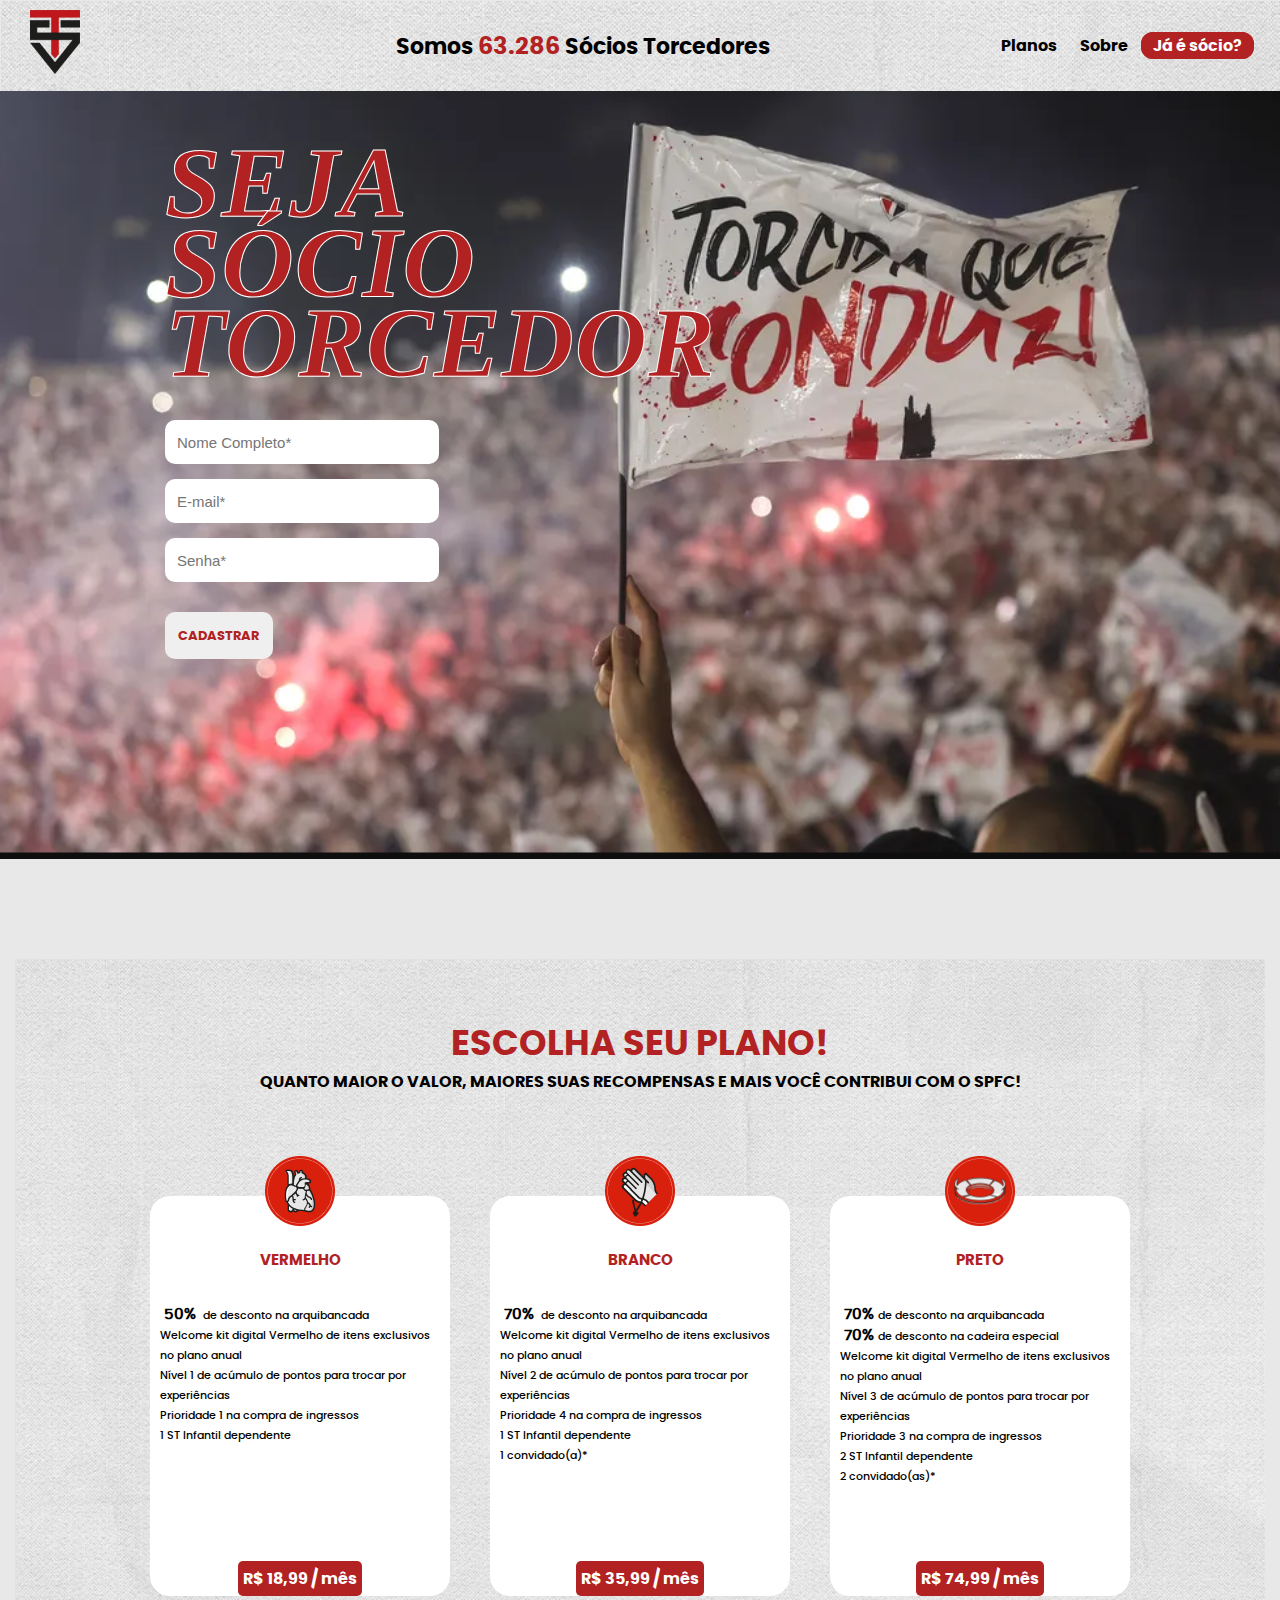
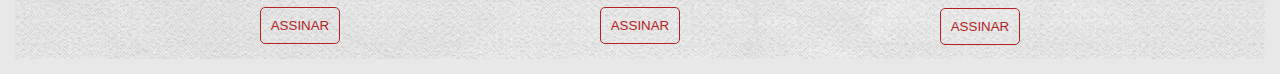
<file: index.html>
<!DOCTYPE html>
<html lang="en">
<head>
    <meta charset="UTF-8">
    <meta name="viewport" content="width=device-width, initial-scale=1.0">
    <link rel="stylesheet" href="./styles/estilo.css">
    <link rel="stylesheet" href="./styles/fonts.css">
    <link rel="stylesheet" href="./styles/media.css">
    <title>Landing Page São Paulo FC</title>
</head>
<body>
    <header >
        <div id="logo-socio">
            <img src="./components/img/spfc-st-logo.png" alt="logo-sociotorcedor" id="lgo">
        </div>

        <p id="nmr-socios">Somos <span id="nmr-real">63.286</span> Sócios Torcedores</p>

        <ul id="menu">
            <a href="#planos"><li>Planos</li></a>
            <a href="#"><li>Sobre</li></a>
            <a href="#" id="cadastrese-btn"><li>Já é sócio?</li></a>
            
        </ul>
    </header>

    <section class="titulo-eformu">
        <div class="seja-st">
            <h1 id="seja-st">SEJA SÓCIO<br>TORCEDOR</h1>
        </div>
        <div id="formu">
            <form id="cadastro">
                <input class="formu-texto" type="text" required placeholder="Nome Completo*">
                <input class="formu-texto" type="email" required placeholder="E-mail*">
                <input class="formu-texto" type="password" required placeholder="Senha*">
                <input class="formu_btn" type="submit" value="Cadastrar">
            </form>
        </div>
    </section>

    <section class="planos" id="planos">
        <div class="planos-titulo-subtiitulo">
            <h2 class="planos-titulo">ESCOLHA SEU PLANO!</h2>
            <p class="planos-subtitulo">QUANTO MAIOR O VALOR, MAIORES SUAS RECOMPENSAS E MAIS VOCÊ CONTRIBUI COM O SPFC!
            </p>
        </div>
        
        <div class="plano-01 planos-info">     
            <img class="plano-img" src="./components/img/icon-vermelho.png">
            <h2 class="planos-textos-titulo">VERMELHO</h2>
            <div class="plano01-textos">
                <p>
                    <span class="porcentagem-texto"><b>50%</b></span> de desconto na arquibancada<br>
                    Welcome kit digital Vermelho de itens exclusivos no plano anual<br>
                    Nível 1 de acúmulo de pontos para trocar por experiências<br>
                    Prioridade 1 na compra de ingressos<br>
                    1 ST Infantil dependente<br>
                </p>
            </div>
            <span class="span-preco">
                <span class="preco">R$ 18,99 / mês</span>
            </span>
            <div class="preco-assinar">
                <input class="preco-assinar-btn" type="button" value="ASSINAR">
            </div>
        </div>
            
            <div class="plano-01 planos-info">
                <img class="plano-img" src="./components/img/icon-branco.png">
                <h2 class="planos-textos-titulo">BRANCO</h2>
                <div class="plano01-textos">
        
                    <p>
                        <span class="porcentagem-texto"><b>70%</b></span> de desconto na arquibancada<br>
                        Welcome kit digital Vermelho de itens exclusivos no plano anual<br>
                        Nível 2 de acúmulo de pontos para trocar por experiências<br>
                        Prioridade 4 na compra de ingressos<br>
                        1 ST Infantil dependente<br>
                        1 convidado(a)*<br>
                    </p>
                </div>
                <span class="span-preco">
                    <span class="preco">R$ 35,99 / mês</span>
                </span>
                <div class="preco-assinar2">
                    <input class="preco-assinar-btn" type="button" value="ASSINAR">
                </div>
            </div>
            
            <div class="plano-01 planos-info">
                <img class="plano-img" src="./components/img/icon-preto.png">
                <h2 class="planos-textos-titulo">PRETO</h2>
                <div class="plano01-textos">
        
                    <p>
                        <span class="porcentagem-texto"><b>70%</b></span>de desconto na arquibancada<br>
                        <span class="porcentagem-texto"><b>70%</b></span>de desconto na cadeira especial<br>
                        Welcome kit digital Vermelho de itens exclusivos no plano anual<br>
                        Nível 3 de acúmulo de pontos para trocar por experiências<br>
                        Prioridade 3 na compra de ingressos<br>
                        2 ST Infantil dependente<br>
                        2 convidado(as)*<br>
                    </p>
                </div>
                <span class="span-preco">
                    <span class="preco">R$ 74,99 / mês</span>
                </span>
                <div class="preco-assinar3">
                <input class="preco-assinar-btn" type="button" value="ASSINAR">
            </div>
            </div>
    </section>
    


</body>
</html>
</file>
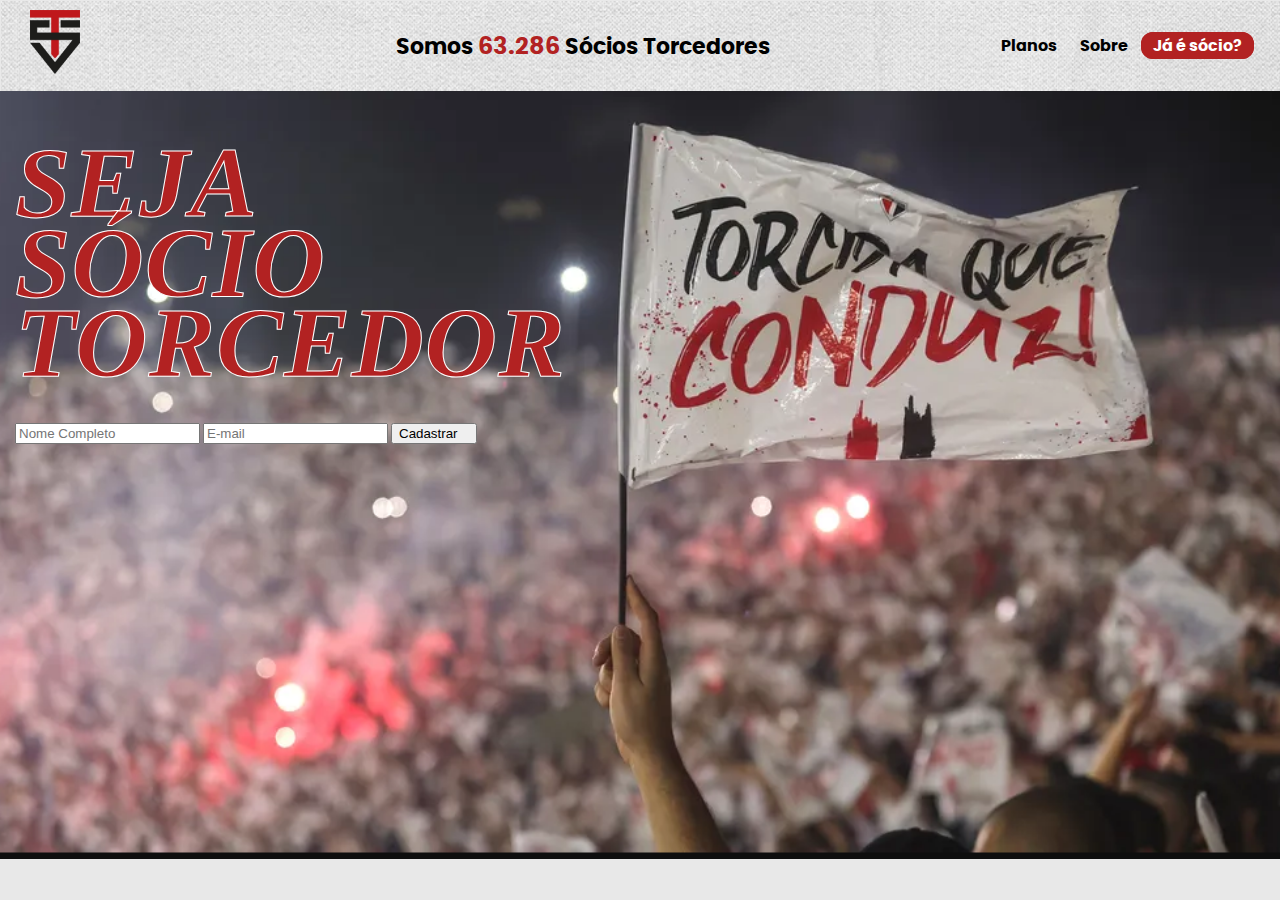
<file: spfc.html>
<!DOCTYPE html>
<html lang="en">
<head>
    <meta charset="UTF-8">
    <meta name="viewport" content="width=device-width, initial-scale=1.0">
    <link rel="stylesheet" href="./styles/estilo.css">
    <link rel="stylesheet" href="./styles/fonts.css">
    <link rel="stylesheet" href="./styles/media.css">
    <title>Landing Page São Paulo FC</title>
</head>
<body>
    <header>

        <div id="logo-socio">
            <img src="./components/img/spfc-st-logo.png" alt="logo-sociotorcedor" id="lgo">
        </div>

        <p id="nmr-socios">Somos <span id="nmr-real">63.286</span> Sócios Torcedores</p>

        <ul id="menu">
            <a href="#"><li>Planos</li></a>
            <a href="#"><li>Sobre</li></a>
            <a href="#" id="cadastrese-btn"><li>Já é sócio?</li></a>
            
        </ul>

        
    </header>

    <main>
        <aside>
            <h1 id="seja-st">SEJA SÓCIO<br>TORCEDOR</h1>
        


            
        </aside>

        <article>
           
            <form id="cadastro">
                <input type="text" placeholder="Nome Completo">
                <input type="email" placeholder="E-mail">
                
                <input type="submit" value="Cadastrar   ">
            </form>
        </article>
    </main>


</body>
</html>
</file>
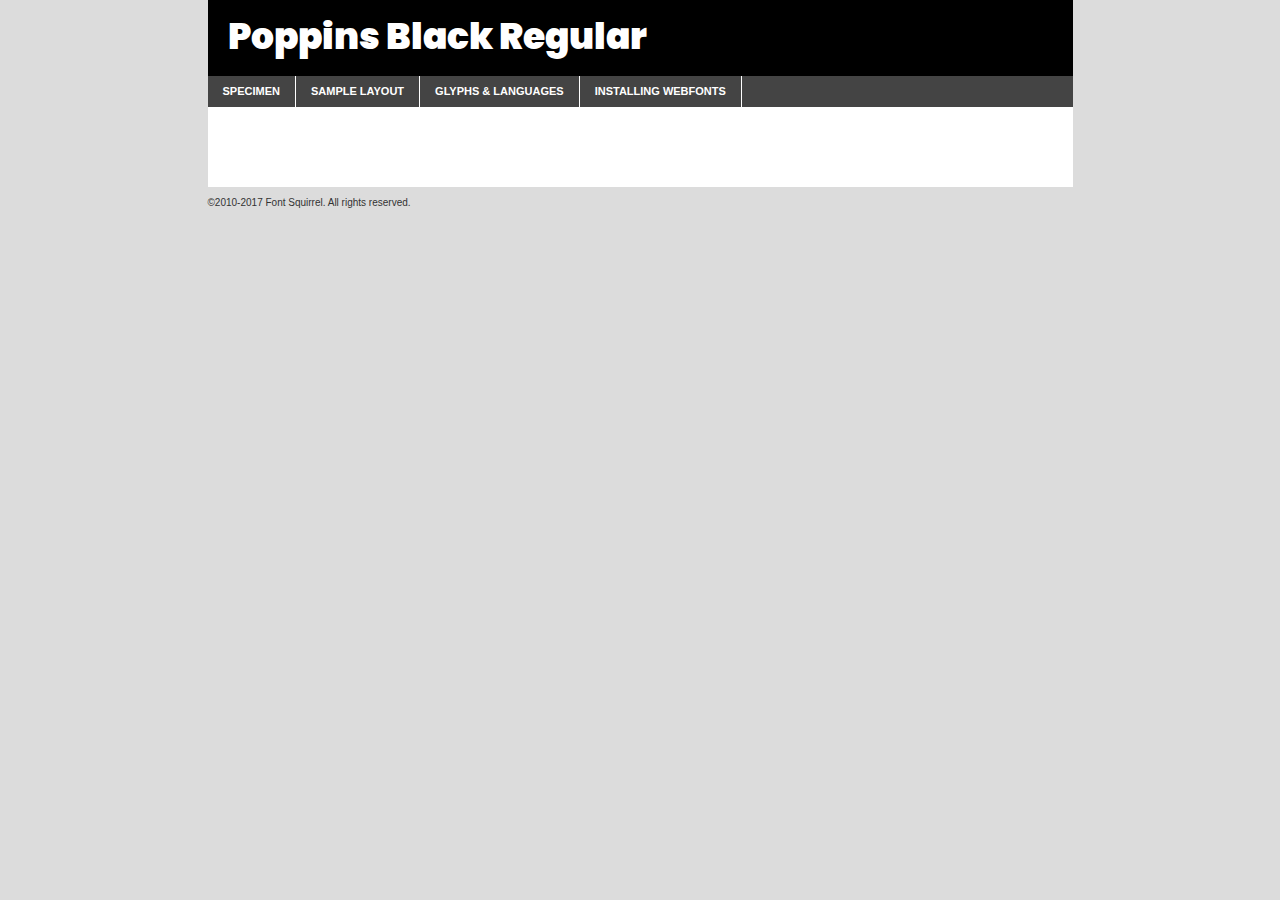
<file: components/fonts/poppins-black-demo.html>
<!DOCTYPE html PUBLIC "-//W3C//DTD XHTML 1.0 Transitional//EN"
	"http://www.w3.org/TR/xhtml1/DTD/xhtml1-transitional.dtd">

<html xmlns="http://www.w3.org/1999/xhtml" xml:lang="en" lang="en">
<head>
	<meta http-equiv="Content-Type" content="text/html; charset=utf-8" />
	<script src="http://ajax.googleapis.com/ajax/libs/jquery/1.7.2/jquery.min.js" type="text/javascript" charset="utf-8"></script>
	<script type="text/javascript">
	(function($){$.fn.easyTabs=function(option){var param=jQuery.extend({fadeSpeed:"fast",defaultContent:1,activeClass:'active'},option);$(this).each(function(){var thisId="#"+this.id;if(param.defaultContent==''){param.defaultContent=1;}
	if(typeof param.defaultContent=="number")
	{var defaultTab=$(thisId+" .tabs li:eq("+(param.defaultContent-1)+") a").attr('href').substr(1);}else{var defaultTab=param.defaultContent;}
	$(thisId+" .tabs li a").each(function(){var tabToHide=$(this).attr('href').substr(1);$("#"+tabToHide).addClass('easytabs-tab-content');});hideAll();changeContent(defaultTab);function hideAll(){$(thisId+" .easytabs-tab-content").hide();}
	function changeContent(tabId){hideAll();$(thisId+" .tabs li").removeClass(param.activeClass);$(thisId+" .tabs li a[href=#"+tabId+"]").closest('li').addClass(param.activeClass);if(param.fadeSpeed!="none")
	{$(thisId+" #"+tabId).fadeIn(param.fadeSpeed);}else{$(thisId+" #"+tabId).show();}}
	$(thisId+" .tabs li").click(function(){var tabId=$(this).find('a').attr('href').substr(1);changeContent(tabId);return false;});});}})(jQuery);
	</script>
	<link rel="stylesheet" href="specimen_files/specimen_stylesheet.css" type="text/css" charset="utf-8" />
	<link rel="stylesheet" href="stylesheet.css" type="text/css" charset="utf-8" />

	<style type="text/css">
					body{
				font-family: 'poppinsblack';
							}
		</style>

	<title>Poppins Black Regular Specimen</title>
	
	
	<script type="text/javascript" charset="utf-8">
		$(document).ready(function() {
			$('#container').easyTabs({defaultContent:1});
		});
	</script>
</head>

<body>
<div id="container">
	<div id="header">
		Poppins Black Regular	</div>
	<ul class="tabs">
		<li><a href="#specimen">Specimen</a></li>
		<li><a href="#layout">Sample Layout</a></li>
				<li><a href="#glyphs">Glyphs &amp; Languages</a></li>
		<li><a href="#installing">Installing Webfonts</a></li>
		
	</ul>
	
	<div id="main_content">

		
			<div id="specimen">
		
				<div class="section">
					<div class="grid12 firstcol">
						<div class="huge">AaBb</div>
					</div>
				</div>
		
				<div class="section">
					<div class="glyph_range">A&#x200B;B&#x200b;C&#x200b;D&#x200b;E&#x200b;F&#x200b;G&#x200b;H&#x200b;I&#x200b;J&#x200b;K&#x200b;L&#x200b;M&#x200b;N&#x200b;O&#x200b;P&#x200b;Q&#x200b;R&#x200b;S&#x200b;T&#x200b;U&#x200b;V&#x200b;W&#x200b;X&#x200b;Y&#x200b;Z&#x200b;a&#x200b;b&#x200b;c&#x200b;d&#x200b;e&#x200b;f&#x200b;g&#x200b;h&#x200b;i&#x200b;j&#x200b;k&#x200b;l&#x200b;m&#x200b;n&#x200b;o&#x200b;p&#x200b;q&#x200b;r&#x200b;s&#x200b;t&#x200b;u&#x200b;v&#x200b;w&#x200b;x&#x200b;y&#x200b;z&#x200b;1&#x200b;2&#x200b;3&#x200b;4&#x200b;5&#x200b;6&#x200b;7&#x200b;8&#x200b;9&#x200b;0&#x200b;&amp;&#x200b;.&#x200b;,&#x200b;?&#x200b;!&#x200b;&#64;&#x200b;(&#x200b;)&#x200b;#&#x200b;$&#x200b;%&#x200b;*&#x200b;+&#x200b;-&#x200b;=&#x200b;:&#x200b;;</div>
				</div>
				<div class="section">
					<div class="grid12 firstcol">
						<table class="sample_table">
							<tr><td>10</td><td class="size10">abcdefghijklmnopqrstuvwxyzABCDEFGHIJKLMNOPQRSTUVWXYZ0123456789abcdefghijklmnopqrstuvwxyzABCDEFGHIJKLMNOPQRSTUVWXYZ0123456789abcdefghijklmnopqrstuvwxyzABCDEFGHIJKLMNOPQRSTUVWXYZ</td></tr>
							<tr><td>11</td><td class="size11">abcdefghijklmnopqrstuvwxyzABCDEFGHIJKLMNOPQRSTUVWXYZ0123456789abcdefghijklmnopqrstuvwxyzABCDEFGHIJKLMNOPQRSTUVWXYZ0123456789abcdefghijklmnopqrstuvwxyzABCDEFGHIJKLMNOPQRSTUVWXYZ</td></tr>
							<tr><td>12</td><td class="size12">abcdefghijklmnopqrstuvwxyzABCDEFGHIJKLMNOPQRSTUVWXYZ0123456789abcdefghijklmnopqrstuvwxyzABCDEFGHIJKLMNOPQRSTUVWXYZ0123456789abcdefghijklmnopqrstuvwxyzABCDEFGHIJKLMNOPQRSTUVWXYZ</td></tr>
							<tr><td>13</td><td class="size13">abcdefghijklmnopqrstuvwxyzABCDEFGHIJKLMNOPQRSTUVWXYZ0123456789abcdefghijklmnopqrstuvwxyzABCDEFGHIJKLMNOPQRSTUVWXYZ0123456789abcdefghijklmnopqrstuvwxyzABCDEFGHIJKLMNOPQRSTUVWXYZ</td></tr>
							<tr><td>14</td><td class="size14">abcdefghijklmnopqrstuvwxyzABCDEFGHIJKLMNOPQRSTUVWXYZ0123456789abcdefghijklmnopqrstuvwxyzABCDEFGHIJKLMNOPQRSTUVWXYZ0123456789abcdefghijklmnopqrstuvwxyzABCDEFGHIJKLMNOPQRSTUVWXYZ</td></tr>
							<tr><td>16</td><td class="size16">abcdefghijklmnopqrstuvwxyzABCDEFGHIJKLMNOPQRSTUVWXYZ0123456789abcdefghijklmnopqrstuvwxyzABCDEFGHIJKLMNOPQRSTUVWXYZ</td></tr>
							<tr><td>18</td><td class="size18">abcdefghijklmnopqrstuvwxyzABCDEFGHIJKLMNOPQRSTUVWXYZ0123456789abcdefghijklmnopqrstuvwxyzABCDEFGHIJKLMNOPQRSTUVWXYZ</td></tr>
							<tr><td>20</td><td class="size20">abcdefghijklmnopqrstuvwxyzABCDEFGHIJKLMNOPQRSTUVWXYZ0123456789abcdefghijklmnopqrstuvwxyzABCDEFGHIJKLMNOPQRSTUVWXYZ</td></tr>
							<tr><td>24</td><td class="size24">abcdefghijklmnopqrstuvwxyzABCDEFGHIJKLMNOPQRSTUVWXYZ0123456789abcdefghijklmnopqrstuvwxyzABCDEFGHIJKLMNOPQRSTUVWXYZ</td></tr>
							<tr><td>30</td><td class="size30">abcdefghijklmnopqrstuvwxyzABCDEFGHIJKLMNOPQRSTUVWXYZ0123456789abcdefghijklmnopqrstuvwxyzABCDEFGHIJKLMNOPQRSTUVWXYZ</td></tr>
							<tr><td>36</td><td class="size36">abcdefghijklmnopqrstuvwxyzABCDEFGHIJKLMNOPQRSTUVWXYZ0123456789abcdefghijklmnopqrstuvwxyzABCDEFGHIJKLMNOPQRSTUVWXYZ</td></tr>
							<tr><td>48</td><td class="size48">abcdefghijklmnopqrstuvwxyzABCDEFGHIJKLMNOPQRSTUVWXYZ0123456789abcdefghijklmnopqrstuvwxyzABCDEFGHIJKLMNOPQRSTUVWXYZ</td></tr>
							<tr><td>60</td><td class="size60">abcdefghijklmnopqrstuvwxyzABCDEFGHIJKLMNOPQRSTUVWXYZ0123456789abcdefghijklmnopqrstuvwxyzABCDEFGHIJKLMNOPQRSTUVWXYZ</td></tr>
							<tr><td>72</td><td class="size72">abcdefghijklmnopqrstuvwxyzABCDEFGHIJKLMNOPQRSTUVWXYZ0123456789abcdefghijklmnopqrstuvwxyzABCDEFGHIJKLMNOPQRSTUVWXYZ</td></tr>
							<tr><td>90</td><td class="size90">abcdefghijklmnopqrstuvwxyzABCDEFGHIJKLMNOPQRSTUVWXYZ0123456789abcdefghijklmnopqrstuvwxyzABCDEFGHIJKLMNOPQRSTUVWXYZ</td></tr>
						</table>
				
					</div>
			
				</div>
		
		
		
								<div class="section" id="bodycomparison">


										<div id="xheight">
				<div class="fontbody">&#x25FC;&#x25FC;&#x25FC;&#x25FC;&#x25FC;&#x25FC;&#x25FC;&#x25FC;&#x25FC;&#x25FC;&#x25FC;&#x25FC;&#x25FC;&#x25FC;&#x25FC;&#x25FC;&#x25FC;&#x25FC;&#x25FC;&#x25FC;&#x25FC;&#x25FC;&#x25FC;&#x25FC;&#x25FC;&#x25FC;&#x25FC;&#x25FC;&#x25FC;&#x25FC;&#x25FC;&#x25FC;&#x25FC;&#x25FC;&#x25FC;&#x25FC;&#x25FC;&#x25FC;&#x25FC;&#x25FC;&#x25FC;&#x25FC;&#x25FC;&#x25FC;&#x25FC;&#x25FC;&#x25FC;&#x25FC;&#x25FC;&#x25FC;&#x25FC;&#x25FC;&#x25FC;&#x25FC;&#x25FC;&#x25FC;&#x25FC;&#x25FC;&#x25FC;&#x25FC;&#x25FC;&#x25FC;&#x25FC;&#x25FC;&#x25FC;&#x25FC;&#x25FC;&#x25FC;&#x25FC;&#x25FC;&#x25FC;&#x25FC;&#x25FC;&#x25FC;&#x25FC;&#x25FC;&#x25FC;&#x25FC;&#x25FC;&#x25FC;&#x25FC;&#x25FC;&#x25FC;&#x25FC;&#x25FC;&#x25FC;&#x25FC;&#x25FC;&#x25FC;&#x25FC;&#x25FC;&#x25FC;&#x25FC;&#x25FC;&#x25FC;&#x25FC;&#x25FC;&#x25FC;&#x25FC;body</div><div class="arialbody">body</div><div class="verdanabody">body</div><div class="georgiabody">body</div></div>
										<div class="fontbody" style="z-index:1">
											body<span>Poppins Black Regular</span>
										</div>
										<div class="arialbody" style="z-index:1">
											body<span>Arial</span>
										</div>
										<div class="verdanabody" style="z-index:1">
											body<span>Verdana</span>
										</div>
										<div class="georgiabody" style="z-index:1">
											body<span>Georgia</span>
										</div>



								</div>
		
		
				<div class="section psample psample_row1" id="">
					
					<div class="grid2 firstcol">
						<p class="size10"><span>10.</span>Aenean lacinia bibendum nulla sed consectetur. Fusce dapibus, tellus ac cursus commodo, tortor mauris condimentum nibh, ut fermentum massa justo sit amet risus. Nullam id dolor id nibh ultricies vehicula ut id elit. Cum sociis natoque penatibus et magnis dis parturient montes, nascetur ridiculus mus. Nulla vitae elit libero, a pharetra augue.</p>
			
					</div>
					<div class="grid3">
						<p class="size11"><span>11.</span>Aenean lacinia bibendum nulla sed consectetur. Fusce dapibus, tellus ac cursus commodo, tortor mauris condimentum nibh, ut fermentum massa justo sit amet risus. Nullam id dolor id nibh ultricies vehicula ut id elit. Cum sociis natoque penatibus et magnis dis parturient montes, nascetur ridiculus mus. Nulla vitae elit libero, a pharetra augue.</p>
			
					</div>
					<div class="grid3">
						<p class="size12"><span>12.</span>Aenean lacinia bibendum nulla sed consectetur. Fusce dapibus, tellus ac cursus commodo, tortor mauris condimentum nibh, ut fermentum massa justo sit amet risus. Nullam id dolor id nibh ultricies vehicula ut id elit. Cum sociis natoque penatibus et magnis dis parturient montes, nascetur ridiculus mus. Nulla vitae elit libero, a pharetra augue.</p>
			
					</div>
					<div class="grid4">
						<p class="size13"><span>13.</span>Aenean lacinia bibendum nulla sed consectetur. Fusce dapibus, tellus ac cursus commodo, tortor mauris condimentum nibh, ut fermentum massa justo sit amet risus. Nullam id dolor id nibh ultricies vehicula ut id elit. Cum sociis natoque penatibus et magnis dis parturient montes, nascetur ridiculus mus. Nulla vitae elit libero, a pharetra augue.</p>
			
					</div>
					<div class="white_blend"></div>
					
				</div>
				<div class="section psample psample_row2" id="">
					<div class="grid3 firstcol">
						<p class="size14"><span>14.</span>Aenean lacinia bibendum nulla sed consectetur. Fusce dapibus, tellus ac cursus commodo, tortor mauris condimentum nibh, ut fermentum massa justo sit amet risus. Nullam id dolor id nibh ultricies vehicula ut id elit. Cum sociis natoque penatibus et magnis dis parturient montes, nascetur ridiculus mus. Nulla vitae elit libero, a pharetra augue.</p>
			
					</div>
					<div class="grid4">
						<p class="size16"><span>16.</span>Aenean lacinia bibendum nulla sed consectetur. Fusce dapibus, tellus ac cursus commodo, tortor mauris condimentum nibh, ut fermentum massa justo sit amet risus. Nullam id dolor id nibh ultricies vehicula ut id elit. Cum sociis natoque penatibus et magnis dis parturient montes, nascetur ridiculus mus. Nulla vitae elit libero, a pharetra augue.</p>
			
					</div>
					<div class="grid5">
						<p class="size18"><span>18.</span>Aenean lacinia bibendum nulla sed consectetur. Fusce dapibus, tellus ac cursus commodo, tortor mauris condimentum nibh, ut fermentum massa justo sit amet risus. Nullam id dolor id nibh ultricies vehicula ut id elit. Cum sociis natoque penatibus et magnis dis parturient montes, nascetur ridiculus mus. Nulla vitae elit libero, a pharetra augue.</p>
			
					</div>

					<div class="white_blend"></div>

				</div>
				
				<div class="section psample psample_row3" id="">
					<div class="grid5 firstcol">
						<p class="size20"><span>20.</span>Aenean lacinia bibendum nulla sed consectetur. Fusce dapibus, tellus ac cursus commodo, tortor mauris condimentum nibh, ut fermentum massa justo sit amet risus. Nullam id dolor id nibh ultricies vehicula ut id elit. Cum sociis natoque penatibus et magnis dis parturient montes, nascetur ridiculus mus. Nulla vitae elit libero, a pharetra augue.</p>
					</div>
					<div class="grid7">
						<p class="size24"><span>24.</span>Aenean lacinia bibendum nulla sed consectetur. Fusce dapibus, tellus ac cursus commodo, tortor mauris condimentum nibh, ut fermentum massa justo sit amet risus. Nullam id dolor id nibh ultricies vehicula ut id elit. Cum sociis natoque penatibus et magnis dis parturient montes, nascetur ridiculus mus. Nulla vitae elit libero, a pharetra augue.</p>
					</div>
					
					<div class="white_blend"></div>
					
				</div>
				
				<div class="section psample psample_row4" id="">
					<div class="grid12 firstcol">
						<p class="size30"><span>30.</span>Aenean lacinia bibendum nulla sed consectetur. Fusce dapibus, tellus ac cursus commodo, tortor mauris condimentum nibh, ut fermentum massa justo sit amet risus. Nullam id dolor id nibh ultricies vehicula ut id elit. Cum sociis natoque penatibus et magnis dis parturient montes, nascetur ridiculus mus. Nulla vitae elit libero, a pharetra augue.</p>
					</div>
					<div class="white_blend"></div>
					
				</div>
				
				
				
				<div class="section psample psample_row1 fullreverse">
					<div class="grid2 firstcol">
						<p class="size10"><span>10.</span>Aenean lacinia bibendum nulla sed consectetur. Fusce dapibus, tellus ac cursus commodo, tortor mauris condimentum nibh, ut fermentum massa justo sit amet risus. Nullam id dolor id nibh ultricies vehicula ut id elit. Cum sociis natoque penatibus et magnis dis parturient montes, nascetur ridiculus mus. Nulla vitae elit libero, a pharetra augue.</p>
			
					</div>
					<div class="grid3">
						<p class="size11"><span>11.</span>Aenean lacinia bibendum nulla sed consectetur. Fusce dapibus, tellus ac cursus commodo, tortor mauris condimentum nibh, ut fermentum massa justo sit amet risus. Nullam id dolor id nibh ultricies vehicula ut id elit. Cum sociis natoque penatibus et magnis dis parturient montes, nascetur ridiculus mus. Nulla vitae elit libero, a pharetra augue.</p>
			
					</div>
					<div class="grid3">
						<p class="size12"><span>12.</span>Aenean lacinia bibendum nulla sed consectetur. Fusce dapibus, tellus ac cursus commodo, tortor mauris condimentum nibh, ut fermentum massa justo sit amet risus. Nullam id dolor id nibh ultricies vehicula ut id elit. Cum sociis natoque penatibus et magnis dis parturient montes, nascetur ridiculus mus. Nulla vitae elit libero, a pharetra augue.</p>
			
					</div>
					<div class="grid4">
						<p class="size13"><span>13.</span>Aenean lacinia bibendum nulla sed consectetur. Fusce dapibus, tellus ac cursus commodo, tortor mauris condimentum nibh, ut fermentum massa justo sit amet risus. Nullam id dolor id nibh ultricies vehicula ut id elit. Cum sociis natoque penatibus et magnis dis parturient montes, nascetur ridiculus mus. Nulla vitae elit libero, a pharetra augue.</p>
			
					</div>
					<div class="black_blend"></div>
					
				</div>
				
				<div class="section psample psample_row2 fullreverse">
					<div class="grid3 firstcol">
						<p class="size14"><span>14.</span>Aenean lacinia bibendum nulla sed consectetur. Fusce dapibus, tellus ac cursus commodo, tortor mauris condimentum nibh, ut fermentum massa justo sit amet risus. Nullam id dolor id nibh ultricies vehicula ut id elit. Cum sociis natoque penatibus et magnis dis parturient montes, nascetur ridiculus mus. Nulla vitae elit libero, a pharetra augue.</p>
			
					</div>
					<div class="grid4">
						<p class="size16"><span>16.</span>Aenean lacinia bibendum nulla sed consectetur. Fusce dapibus, tellus ac cursus commodo, tortor mauris condimentum nibh, ut fermentum massa justo sit amet risus. Nullam id dolor id nibh ultricies vehicula ut id elit. Cum sociis natoque penatibus et magnis dis parturient montes, nascetur ridiculus mus. Nulla vitae elit libero, a pharetra augue.</p>
			
					</div>
					<div class="grid5">
						<p class="size18"><span>18.</span>Aenean lacinia bibendum nulla sed consectetur. Fusce dapibus, tellus ac cursus commodo, tortor mauris condimentum nibh, ut fermentum massa justo sit amet risus. Nullam id dolor id nibh ultricies vehicula ut id elit. Cum sociis natoque penatibus et magnis dis parturient montes, nascetur ridiculus mus. Nulla vitae elit libero, a pharetra augue.</p>
			
					</div>
					<div class="black_blend"></div>

				</div>
				
				<div class="section psample fullreverse psample_row3" id="">
					<div class="grid5 firstcol">
						<p class="size20"><span>20.</span>Aenean lacinia bibendum nulla sed consectetur. Fusce dapibus, tellus ac cursus commodo, tortor mauris condimentum nibh, ut fermentum massa justo sit amet risus. Nullam id dolor id nibh ultricies vehicula ut id elit. Cum sociis natoque penatibus et magnis dis parturient montes, nascetur ridiculus mus. Nulla vitae elit libero, a pharetra augue.</p>
					</div>
					<div class="grid7">
						<p class="size24"><span>24.</span>Aenean lacinia bibendum nulla sed consectetur. Fusce dapibus, tellus ac cursus commodo, tortor mauris condimentum nibh, ut fermentum massa justo sit amet risus. Nullam id dolor id nibh ultricies vehicula ut id elit. Cum sociis natoque penatibus et magnis dis parturient montes, nascetur ridiculus mus. Nulla vitae elit libero, a pharetra augue.</p>
					</div>
					
					<div class="black_blend"></div>
					
				</div>
				
				<div class="section psample fullreverse psample_row4" id="" style="border-bottom: 20px #000 solid;">
					<div class="grid12 firstcol">
						<p class="size30"><span>30.</span>Aenean lacinia bibendum nulla sed consectetur. Fusce dapibus, tellus ac cursus commodo, tortor mauris condimentum nibh, ut fermentum massa justo sit amet risus. Nullam id dolor id nibh ultricies vehicula ut id elit. Cum sociis natoque penatibus et magnis dis parturient montes, nascetur ridiculus mus. Nulla vitae elit libero, a pharetra augue.</p>
					</div>
					<div class="black_blend"></div>
					
				</div>
				
				
				
				
			</div>
			
			<div id="layout">
				
				<div class="section">
					
					<div class="grid12 firstcol">
						<h1>Lorem Ipsum Dolor</h1>
						<h2>Etiam porta sem malesuada magna mollis euismod</h2>
						
						<p class="byline">By <a href="#link">Aenean Lacinia</a></p>
					</div>
				</div>
				<div class="section">
					<div class="grid8 firstcol">
						<p class="large">Donec sed odio dui. Morbi leo risus, porta ac consectetur ac, vestibulum at eros. Fusce dapibus, tellus ac cursus commodo, tortor mauris condimentum nibh, ut fermentum massa justo sit amet risus. </p>

						
						<h3>Pellentesque ornare sem</h3>

						<p>Maecenas sed diam eget risus varius blandit sit amet non magna. Maecenas faucibus mollis interdum. Donec ullamcorper nulla non metus auctor fringilla. Nullam id dolor id nibh ultricies vehicula ut id elit. Nullam id dolor id nibh ultricies vehicula ut id elit. </p>

						<p>Aenean eu leo quam. Pellentesque ornare sem lacinia quam venenatis vestibulum. Lorem ipsum dolor sit amet, consectetur adipiscing elit. Cum sociis natoque penatibus et magnis dis parturient montes, nascetur ridiculus mus. </p>

						<p>Nulla vitae elit libero, a pharetra augue. Praesent commodo cursus magna, vel scelerisque nisl consectetur et. Aenean lacinia bibendum nulla sed consectetur. </p>

						<p>Nullam quis risus eget urna mollis ornare vel eu leo. Nullam quis risus eget urna mollis ornare vel eu leo. Maecenas sed diam eget risus varius blandit sit amet non magna. Donec ullamcorper nulla non metus auctor fringilla. </p>

						<h3>Cras mattis consectetur</h3>

						<p>Aenean eu leo quam. Pellentesque ornare sem lacinia quam venenatis vestibulum. Aenean lacinia bibendum nulla sed consectetur. Integer posuere erat a ante venenatis dapibus posuere velit aliquet. Cras mattis consectetur purus sit amet fermentum. </p>

						<p>Nullam id dolor id nibh ultricies vehicula ut id elit. Nullam quis risus eget urna mollis ornare vel eu leo. Cras mattis consectetur purus sit amet fermentum.</p>
					</div>
					
					<div class="grid4 sidebar">
						
						<div class="box reverse">
							<p class="last">Nullam quis risus eget urna mollis ornare vel eu leo. Donec ullamcorper nulla non metus auctor fringilla. Cras mattis consectetur purus sit amet fermentum. Sed posuere consectetur est at lobortis. Lorem ipsum dolor sit amet, consectetur adipiscing elit. </p>
						</div>
						
						<p class="caption">Maecenas sed diam eget risus varius.</p>

						<p>Vestibulum id ligula porta felis euismod semper. Integer posuere erat a ante venenatis dapibus posuere velit aliquet. Vestibulum id ligula porta felis euismod semper. Sed posuere consectetur est at lobortis. Maecenas sed diam eget risus varius blandit sit amet non magna. Fusce dapibus, tellus ac cursus commodo, tortor mauris condimentum nibh, ut fermentum massa justo sit amet risus. </p>

					

						<p>Duis mollis, est non commodo luctus, nisi erat porttitor ligula, eget lacinia odio sem nec elit. Aenean lacinia bibendum nulla sed consectetur. Vivamus sagittis lacus vel augue laoreet rutrum faucibus dolor auctor. Aenean lacinia bibendum nulla sed consectetur. Nullam quis risus eget urna mollis ornare vel eu leo. </p>

						<p>Praesent commodo cursus magna, vel scelerisque nisl consectetur et. Donec ullamcorper nulla non metus auctor fringilla. Maecenas faucibus mollis interdum. Fusce dapibus, tellus ac cursus commodo, tortor mauris condimentum nibh, ut fermentum massa justo sit amet risus. </p>

					</div>
				</div>
				
			</div>


			



		<div id="glyphs">
			<div class="section">
				<div class="grid12 firstcol">
			
				<h1>Language Support</h1>
				<p>The subset of Poppins Black Regular in this kit supports the following languages:<br />
			
					Albanian, Basque, Breton, Chamorro, Danish, Dutch, English, Faroese, Finnish, French, Frisian, Galician, German, Icelandic, Italian, Malagasy, Norwegian, Portuguese, Spanish, Alsatian, Aragonese, Arapaho, Arrernte, Asturian, Aymara, Bislama, Cebuano, Corsican, Fijian, French_creole, Genoese, Gilbertese, Greenlandic, Haitian_creole, Hiligaynon, Hmong, Hopi, Ibanag, Iloko_ilokano, Indonesian, Interglossa_glosa, Interlingua, Irish_gaelic, Jerriais, Lojban, Lombard, Luxembourgeois, Manx, Mohawk, Norfolk_pitcairnese, Occitan, Oromo, Pangasinan, Papiamento, Piedmontese, Potawatomi, Rhaeto-romance, Romansh, Rotokas, Sami_lule, Samoan, Sardinian, Scots_gaelic, Seychelles_creole, Shona, Sicilian, Somali, Southern_ndebele, Swahili, Swati_swazi, Tagalog_filipino_pilipino, Tetum, Tok_pisin, Uyghur_latinized, Volapuk, Walloon, Warlpiri, Xhosa, Yapese, Zulu, Latinbasic, Ubasic, Demo				</p>
				<h1>Glyph Chart</h1>
				<p>The subset of Poppins Black Regular in this kit includes all the glyphs listed below. Unicode entities are included above each glyph to help you insert individual characters into your layout.</p>
				<div id="glyph_chart">
			
																														 <div><p>&amp;#13;</p>&#13;</div>
																				 <div><p>&amp;#32;</p>&#32;</div>
																				 <div><p>&amp;#33;</p>&#33;</div>
																				 <div><p>&amp;#34;</p>&#34;</div>
																				 <div><p>&amp;#35;</p>&#35;</div>
																				 <div><p>&amp;#36;</p>&#36;</div>
																				 <div><p>&amp;#37;</p>&#37;</div>
																				 <div><p>&amp;#38;</p>&#38;</div>
																				 <div><p>&amp;#39;</p>&#39;</div>
																				 <div><p>&amp;#40;</p>&#40;</div>
																				 <div><p>&amp;#41;</p>&#41;</div>
																				 <div><p>&amp;#42;</p>&#42;</div>
																				 <div><p>&amp;#43;</p>&#43;</div>
																				 <div><p>&amp;#44;</p>&#44;</div>
																				 <div><p>&amp;#45;</p>&#45;</div>
																				 <div><p>&amp;#46;</p>&#46;</div>
																				 <div><p>&amp;#47;</p>&#47;</div>
																				 <div><p>&amp;#48;</p>&#48;</div>
																				 <div><p>&amp;#49;</p>&#49;</div>
																				 <div><p>&amp;#50;</p>&#50;</div>
																				 <div><p>&amp;#51;</p>&#51;</div>
																				 <div><p>&amp;#52;</p>&#52;</div>
																				 <div><p>&amp;#53;</p>&#53;</div>
																				 <div><p>&amp;#54;</p>&#54;</div>
																				 <div><p>&amp;#55;</p>&#55;</div>
																				 <div><p>&amp;#56;</p>&#56;</div>
																				 <div><p>&amp;#57;</p>&#57;</div>
																				 <div><p>&amp;#58;</p>&#58;</div>
																				 <div><p>&amp;#59;</p>&#59;</div>
																				 <div><p>&amp;#60;</p>&#60;</div>
																				 <div><p>&amp;#61;</p>&#61;</div>
																				 <div><p>&amp;#62;</p>&#62;</div>
																				 <div><p>&amp;#63;</p>&#63;</div>
																				 <div><p>&amp;#64;</p>&#64;</div>
																				 <div><p>&amp;#65;</p>&#65;</div>
																				 <div><p>&amp;#66;</p>&#66;</div>
																				 <div><p>&amp;#67;</p>&#67;</div>
																				 <div><p>&amp;#68;</p>&#68;</div>
																				 <div><p>&amp;#69;</p>&#69;</div>
																				 <div><p>&amp;#70;</p>&#70;</div>
																				 <div><p>&amp;#71;</p>&#71;</div>
																				 <div><p>&amp;#72;</p>&#72;</div>
																				 <div><p>&amp;#73;</p>&#73;</div>
																				 <div><p>&amp;#74;</p>&#74;</div>
																				 <div><p>&amp;#75;</p>&#75;</div>
																				 <div><p>&amp;#76;</p>&#76;</div>
																				 <div><p>&amp;#77;</p>&#77;</div>
																				 <div><p>&amp;#78;</p>&#78;</div>
																				 <div><p>&amp;#79;</p>&#79;</div>
																				 <div><p>&amp;#80;</p>&#80;</div>
																				 <div><p>&amp;#81;</p>&#81;</div>
																				 <div><p>&amp;#82;</p>&#82;</div>
																				 <div><p>&amp;#83;</p>&#83;</div>
																				 <div><p>&amp;#84;</p>&#84;</div>
																				 <div><p>&amp;#85;</p>&#85;</div>
																				 <div><p>&amp;#86;</p>&#86;</div>
																				 <div><p>&amp;#87;</p>&#87;</div>
																				 <div><p>&amp;#88;</p>&#88;</div>
																				 <div><p>&amp;#89;</p>&#89;</div>
																				 <div><p>&amp;#90;</p>&#90;</div>
																				 <div><p>&amp;#91;</p>&#91;</div>
																				 <div><p>&amp;#92;</p>&#92;</div>
																				 <div><p>&amp;#93;</p>&#93;</div>
																				 <div><p>&amp;#94;</p>&#94;</div>
																				 <div><p>&amp;#95;</p>&#95;</div>
																				 <div><p>&amp;#96;</p>&#96;</div>
																				 <div><p>&amp;#97;</p>&#97;</div>
																				 <div><p>&amp;#98;</p>&#98;</div>
																				 <div><p>&amp;#99;</p>&#99;</div>
																				 <div><p>&amp;#100;</p>&#100;</div>
																				 <div><p>&amp;#101;</p>&#101;</div>
																				 <div><p>&amp;#102;</p>&#102;</div>
																				 <div><p>&amp;#103;</p>&#103;</div>
																				 <div><p>&amp;#104;</p>&#104;</div>
																				 <div><p>&amp;#105;</p>&#105;</div>
																				 <div><p>&amp;#106;</p>&#106;</div>
																				 <div><p>&amp;#107;</p>&#107;</div>
																				 <div><p>&amp;#108;</p>&#108;</div>
																				 <div><p>&amp;#109;</p>&#109;</div>
																				 <div><p>&amp;#110;</p>&#110;</div>
																				 <div><p>&amp;#111;</p>&#111;</div>
																				 <div><p>&amp;#112;</p>&#112;</div>
																				 <div><p>&amp;#113;</p>&#113;</div>
																				 <div><p>&amp;#114;</p>&#114;</div>
																				 <div><p>&amp;#115;</p>&#115;</div>
																				 <div><p>&amp;#116;</p>&#116;</div>
																				 <div><p>&amp;#117;</p>&#117;</div>
																				 <div><p>&amp;#118;</p>&#118;</div>
																				 <div><p>&amp;#119;</p>&#119;</div>
																				 <div><p>&amp;#120;</p>&#120;</div>
																				 <div><p>&amp;#121;</p>&#121;</div>
																				 <div><p>&amp;#122;</p>&#122;</div>
																				 <div><p>&amp;#123;</p>&#123;</div>
																				 <div><p>&amp;#124;</p>&#124;</div>
																				 <div><p>&amp;#125;</p>&#125;</div>
																				 <div><p>&amp;#126;</p>&#126;</div>
																				 <div><p>&amp;#160;</p>&#160;</div>
																				 <div><p>&amp;#161;</p>&#161;</div>
																				 <div><p>&amp;#162;</p>&#162;</div>
																				 <div><p>&amp;#163;</p>&#163;</div>
																				 <div><p>&amp;#164;</p>&#164;</div>
																				 <div><p>&amp;#165;</p>&#165;</div>
																				 <div><p>&amp;#166;</p>&#166;</div>
																				 <div><p>&amp;#167;</p>&#167;</div>
																				 <div><p>&amp;#168;</p>&#168;</div>
																				 <div><p>&amp;#169;</p>&#169;</div>
																				 <div><p>&amp;#170;</p>&#170;</div>
																				 <div><p>&amp;#171;</p>&#171;</div>
																				 <div><p>&amp;#172;</p>&#172;</div>
																				 <div><p>&amp;#173;</p>&#173;</div>
																				 <div><p>&amp;#174;</p>&#174;</div>
																				 <div><p>&amp;#175;</p>&#175;</div>
																				 <div><p>&amp;#176;</p>&#176;</div>
																				 <div><p>&amp;#177;</p>&#177;</div>
																				 <div><p>&amp;#178;</p>&#178;</div>
																				 <div><p>&amp;#179;</p>&#179;</div>
																				 <div><p>&amp;#180;</p>&#180;</div>
																				 <div><p>&amp;#181;</p>&#181;</div>
																				 <div><p>&amp;#182;</p>&#182;</div>
																				 <div><p>&amp;#183;</p>&#183;</div>
																				 <div><p>&amp;#184;</p>&#184;</div>
																				 <div><p>&amp;#185;</p>&#185;</div>
																				 <div><p>&amp;#186;</p>&#186;</div>
																				 <div><p>&amp;#187;</p>&#187;</div>
																				 <div><p>&amp;#188;</p>&#188;</div>
																				 <div><p>&amp;#189;</p>&#189;</div>
																				 <div><p>&amp;#190;</p>&#190;</div>
																				 <div><p>&amp;#191;</p>&#191;</div>
																				 <div><p>&amp;#192;</p>&#192;</div>
																				 <div><p>&amp;#193;</p>&#193;</div>
																				 <div><p>&amp;#194;</p>&#194;</div>
																				 <div><p>&amp;#195;</p>&#195;</div>
																				 <div><p>&amp;#196;</p>&#196;</div>
																				 <div><p>&amp;#197;</p>&#197;</div>
																				 <div><p>&amp;#198;</p>&#198;</div>
																				 <div><p>&amp;#199;</p>&#199;</div>
																				 <div><p>&amp;#200;</p>&#200;</div>
																				 <div><p>&amp;#201;</p>&#201;</div>
																				 <div><p>&amp;#202;</p>&#202;</div>
																				 <div><p>&amp;#203;</p>&#203;</div>
																				 <div><p>&amp;#204;</p>&#204;</div>
																				 <div><p>&amp;#205;</p>&#205;</div>
																				 <div><p>&amp;#206;</p>&#206;</div>
																				 <div><p>&amp;#207;</p>&#207;</div>
																				 <div><p>&amp;#208;</p>&#208;</div>
																				 <div><p>&amp;#209;</p>&#209;</div>
																				 <div><p>&amp;#210;</p>&#210;</div>
																				 <div><p>&amp;#211;</p>&#211;</div>
																				 <div><p>&amp;#212;</p>&#212;</div>
																				 <div><p>&amp;#213;</p>&#213;</div>
																				 <div><p>&amp;#214;</p>&#214;</div>
																				 <div><p>&amp;#215;</p>&#215;</div>
																				 <div><p>&amp;#216;</p>&#216;</div>
																				 <div><p>&amp;#217;</p>&#217;</div>
																				 <div><p>&amp;#218;</p>&#218;</div>
																				 <div><p>&amp;#219;</p>&#219;</div>
																				 <div><p>&amp;#220;</p>&#220;</div>
																				 <div><p>&amp;#221;</p>&#221;</div>
																				 <div><p>&amp;#222;</p>&#222;</div>
																				 <div><p>&amp;#223;</p>&#223;</div>
																				 <div><p>&amp;#224;</p>&#224;</div>
																				 <div><p>&amp;#225;</p>&#225;</div>
																				 <div><p>&amp;#226;</p>&#226;</div>
																				 <div><p>&amp;#227;</p>&#227;</div>
																				 <div><p>&amp;#228;</p>&#228;</div>
																				 <div><p>&amp;#229;</p>&#229;</div>
																				 <div><p>&amp;#230;</p>&#230;</div>
																				 <div><p>&amp;#231;</p>&#231;</div>
																				 <div><p>&amp;#232;</p>&#232;</div>
																				 <div><p>&amp;#233;</p>&#233;</div>
																				 <div><p>&amp;#234;</p>&#234;</div>
																				 <div><p>&amp;#235;</p>&#235;</div>
																				 <div><p>&amp;#236;</p>&#236;</div>
																				 <div><p>&amp;#237;</p>&#237;</div>
																				 <div><p>&amp;#238;</p>&#238;</div>
																				 <div><p>&amp;#239;</p>&#239;</div>
																				 <div><p>&amp;#240;</p>&#240;</div>
																				 <div><p>&amp;#241;</p>&#241;</div>
																				 <div><p>&amp;#242;</p>&#242;</div>
																				 <div><p>&amp;#243;</p>&#243;</div>
																				 <div><p>&amp;#244;</p>&#244;</div>
																				 <div><p>&amp;#245;</p>&#245;</div>
																				 <div><p>&amp;#246;</p>&#246;</div>
																				 <div><p>&amp;#247;</p>&#247;</div>
																				 <div><p>&amp;#248;</p>&#248;</div>
																				 <div><p>&amp;#249;</p>&#249;</div>
																				 <div><p>&amp;#250;</p>&#250;</div>
																				 <div><p>&amp;#251;</p>&#251;</div>
																				 <div><p>&amp;#252;</p>&#252;</div>
																				 <div><p>&amp;#253;</p>&#253;</div>
																				 <div><p>&amp;#254;</p>&#254;</div>
																				 <div><p>&amp;#255;</p>&#255;</div>
																				 <div><p>&amp;#338;</p>&#338;</div>
																				 <div><p>&amp;#339;</p>&#339;</div>
																				 <div><p>&amp;#376;</p>&#376;</div>
																				 <div><p>&amp;#710;</p>&#710;</div>
																				 <div><p>&amp;#732;</p>&#732;</div>
																				 <div><p>&amp;#8192;</p>&#8192;</div>
																				 <div><p>&amp;#8193;</p>&#8193;</div>
																				 <div><p>&amp;#8194;</p>&#8194;</div>
																				 <div><p>&amp;#8195;</p>&#8195;</div>
																				 <div><p>&amp;#8196;</p>&#8196;</div>
																				 <div><p>&amp;#8197;</p>&#8197;</div>
																				 <div><p>&amp;#8198;</p>&#8198;</div>
																				 <div><p>&amp;#8199;</p>&#8199;</div>
																				 <div><p>&amp;#8200;</p>&#8200;</div>
																				 <div><p>&amp;#8201;</p>&#8201;</div>
																				 <div><p>&amp;#8202;</p>&#8202;</div>
																				 <div><p>&amp;#8208;</p>&#8208;</div>
																				 <div><p>&amp;#8209;</p>&#8209;</div>
																				 <div><p>&amp;#8210;</p>&#8210;</div>
																				 <div><p>&amp;#8211;</p>&#8211;</div>
																				 <div><p>&amp;#8212;</p>&#8212;</div>
																				 <div><p>&amp;#8216;</p>&#8216;</div>
																				 <div><p>&amp;#8217;</p>&#8217;</div>
																				 <div><p>&amp;#8218;</p>&#8218;</div>
																				 <div><p>&amp;#8220;</p>&#8220;</div>
																				 <div><p>&amp;#8221;</p>&#8221;</div>
																				 <div><p>&amp;#8222;</p>&#8222;</div>
																				 <div><p>&amp;#8226;</p>&#8226;</div>
																				 <div><p>&amp;#8230;</p>&#8230;</div>
																				 <div><p>&amp;#8239;</p>&#8239;</div>
																				 <div><p>&amp;#8249;</p>&#8249;</div>
																				 <div><p>&amp;#8250;</p>&#8250;</div>
																				 <div><p>&amp;#8287;</p>&#8287;</div>
																				 <div><p>&amp;#8364;</p>&#8364;</div>
																				 <div><p>&amp;#8482;</p>&#8482;</div>
																				 <div><p>&amp;#9724;</p>&#9724;</div>
																				 <div><p>&amp;#64257;</p>&#64257;</div>
																				 <div><p>&amp;#64258;</p>&#64258;</div>
																																																</div>	
				</div>
		
		
			</div>
		</div>
		
		
		<div id="specs">
			
		</div>
	
		<div id="installing">
			<div class="section">
				<div class="grid7 firstcol">
					<h1>Installing Webfonts</h1>
					
					<p>Webfonts are supported by all major browser platforms but not all in the same way. There are currently four different font formats that must be included in order to target all browsers. This includes TTF, WOFF, EOT and SVG.</p>
					
					<h2>1. Upload your webfonts</h2>
					<p>You must upload your webfont kit to your website. They should be in or near the same directory as your CSS files.</p>
					
					<h2>2. Include the webfont stylesheet</h2>
					<p>A special CSS @font-face declaration helps the various browsers select the appropriate font it needs without causing you a bunch of headaches. Learn more about this syntax by reading the <a href="https://www.fontspring.com/blog/further-hardening-of-the-bulletproof-syntax">Fontspring blog post</a> about it. The code for it is as follows:</p>


<code>
@font-face{ 
	font-family: 'MyWebFont';
	src: url('WebFont.eot');
	src: url('WebFont.eot?#iefix') format('embedded-opentype'),
	     url('WebFont.woff') format('woff'),
	     url('WebFont.ttf') format('truetype'),
	     url('WebFont.svg#webfont') format('svg');
}
</code>

	<p>We've already gone ahead and generated the code for you. All you have to do is link to the stylesheet in your HTML, like this:</p>
	<code>&lt;link rel=&quot;stylesheet&quot; href=&quot;stylesheet.css&quot; type=&quot;text/css&quot; charset=&quot;utf-8&quot; /&gt;</code>

					<h2>3. Modify your own stylesheet</h2>
					<p>To take advantage of your new fonts, you must tell your stylesheet to use them. Look at the original @font-face declaration above and find the property called "font-family." The name linked there will be what you use to reference the font. Prepend that webfont name to the font stack in the "font-family" property, inside the selector you want to change. For example:</p>
<code>p { font-family: 'WebFont', Arial, sans-serif; }</code>

<h2>4. Test</h2>
<p>Getting webfonts to work cross-browser <em>can</em> be tricky. Use the information in the sidebar to help you if you find that fonts aren't loading in a particular browser.</p>
				</div>
				
				<div class="grid5 sidebar">
					<div class="box">
						<h2>Troubleshooting<br />Font-Face Problems</h2>
						<p>Having trouble getting your webfonts to load in your new website? Here are some tips to sort out what might be the problem.</p>

						<h3>Fonts not showing in any browser</h3>

						<p>This sounds like you need to work on the plumbing. You either did not upload the fonts to the correct directory, or you did not link the fonts properly in the CSS. If you've confirmed that all this is correct and you still have a problem, take a look at your .htaccess file and see if requests are getting intercepted.</p>

						<h3>Fonts not loading in iPhone or iPad</h3>

						<p>The most common problem here is that you are serving the fonts from an IIS server. IIS refuses to serve files that have unknown MIME types. If that is the case, you must set the MIME type for SVG to "image/svg+xml" in the server settings. Follow these instructions from Microsoft if you need help.</p>

						<h3>Fonts not loading in Firefox</h3>

						<p>The primary reason for this failure? You are still using a version Firefox older than 3.5. So upgrade already! If that isn't it, then you are very likely serving fonts from a different domain. Firefox requires that all font assets be served from the same domain. Lastly it is possible that you need to add WOFF to your list of MIME types (if you are serving via IIS.)</p>

						<h3>Fonts not loading in IE</h3>

						<p>Are you looking at Internet Explorer on an actual Windows machine or are you cheating by using a service like Adobe BrowserLab? Many of these screenshot services do not render @font-face for IE. Best to test it on a real machine.</p>

						<h3>Fonts not loading in IE9</h3>

						<p>IE9, like Firefox, requires that fonts be served from the same domain as the website. Make sure that is the case.</p>
					</div>
				</div>
			</div>
			
		</div>
	
	</div>
	<div id="footer">
		<p>&copy;2010-2017 Font Squirrel. All rights reserved.</p>
	</div>
</div>
</body>
</html>
</file>
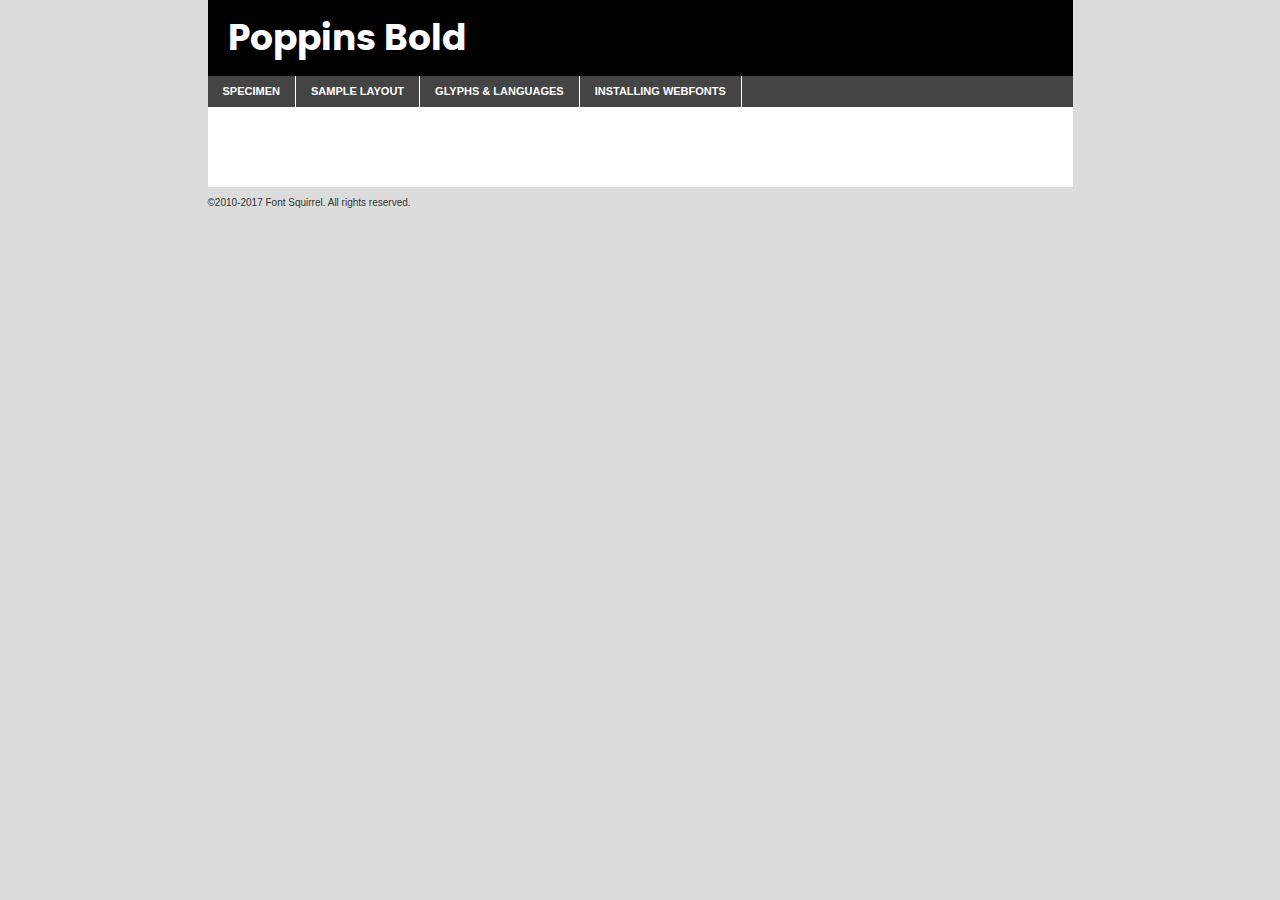
<file: components/fonts/poppins-bold-demo.html>
<!DOCTYPE html PUBLIC "-//W3C//DTD XHTML 1.0 Transitional//EN"
	"http://www.w3.org/TR/xhtml1/DTD/xhtml1-transitional.dtd">

<html xmlns="http://www.w3.org/1999/xhtml" xml:lang="en" lang="en">
<head>
	<meta http-equiv="Content-Type" content="text/html; charset=utf-8" />
	<script src="http://ajax.googleapis.com/ajax/libs/jquery/1.7.2/jquery.min.js" type="text/javascript" charset="utf-8"></script>
	<script type="text/javascript">
	(function($){$.fn.easyTabs=function(option){var param=jQuery.extend({fadeSpeed:"fast",defaultContent:1,activeClass:'active'},option);$(this).each(function(){var thisId="#"+this.id;if(param.defaultContent==''){param.defaultContent=1;}
	if(typeof param.defaultContent=="number")
	{var defaultTab=$(thisId+" .tabs li:eq("+(param.defaultContent-1)+") a").attr('href').substr(1);}else{var defaultTab=param.defaultContent;}
	$(thisId+" .tabs li a").each(function(){var tabToHide=$(this).attr('href').substr(1);$("#"+tabToHide).addClass('easytabs-tab-content');});hideAll();changeContent(defaultTab);function hideAll(){$(thisId+" .easytabs-tab-content").hide();}
	function changeContent(tabId){hideAll();$(thisId+" .tabs li").removeClass(param.activeClass);$(thisId+" .tabs li a[href=#"+tabId+"]").closest('li').addClass(param.activeClass);if(param.fadeSpeed!="none")
	{$(thisId+" #"+tabId).fadeIn(param.fadeSpeed);}else{$(thisId+" #"+tabId).show();}}
	$(thisId+" .tabs li").click(function(){var tabId=$(this).find('a').attr('href').substr(1);changeContent(tabId);return false;});});}})(jQuery);
	</script>
	<link rel="stylesheet" href="specimen_files/specimen_stylesheet.css" type="text/css" charset="utf-8" />
	<link rel="stylesheet" href="stylesheet.css" type="text/css" charset="utf-8" />

	<style type="text/css">
					body{
				font-family: 'poppinsbold';
							}
		</style>

	<title>Poppins Bold Specimen</title>
	
	
	<script type="text/javascript" charset="utf-8">
		$(document).ready(function() {
			$('#container').easyTabs({defaultContent:1});
		});
	</script>
</head>

<body>
<div id="container">
	<div id="header">
		Poppins Bold	</div>
	<ul class="tabs">
		<li><a href="#specimen">Specimen</a></li>
		<li><a href="#layout">Sample Layout</a></li>
				<li><a href="#glyphs">Glyphs &amp; Languages</a></li>
		<li><a href="#installing">Installing Webfonts</a></li>
		
	</ul>
	
	<div id="main_content">

		
			<div id="specimen">
		
				<div class="section">
					<div class="grid12 firstcol">
						<div class="huge">AaBb</div>
					</div>
				</div>
		
				<div class="section">
					<div class="glyph_range">A&#x200B;B&#x200b;C&#x200b;D&#x200b;E&#x200b;F&#x200b;G&#x200b;H&#x200b;I&#x200b;J&#x200b;K&#x200b;L&#x200b;M&#x200b;N&#x200b;O&#x200b;P&#x200b;Q&#x200b;R&#x200b;S&#x200b;T&#x200b;U&#x200b;V&#x200b;W&#x200b;X&#x200b;Y&#x200b;Z&#x200b;a&#x200b;b&#x200b;c&#x200b;d&#x200b;e&#x200b;f&#x200b;g&#x200b;h&#x200b;i&#x200b;j&#x200b;k&#x200b;l&#x200b;m&#x200b;n&#x200b;o&#x200b;p&#x200b;q&#x200b;r&#x200b;s&#x200b;t&#x200b;u&#x200b;v&#x200b;w&#x200b;x&#x200b;y&#x200b;z&#x200b;1&#x200b;2&#x200b;3&#x200b;4&#x200b;5&#x200b;6&#x200b;7&#x200b;8&#x200b;9&#x200b;0&#x200b;&amp;&#x200b;.&#x200b;,&#x200b;?&#x200b;!&#x200b;&#64;&#x200b;(&#x200b;)&#x200b;#&#x200b;$&#x200b;%&#x200b;*&#x200b;+&#x200b;-&#x200b;=&#x200b;:&#x200b;;</div>
				</div>
				<div class="section">
					<div class="grid12 firstcol">
						<table class="sample_table">
							<tr><td>10</td><td class="size10">abcdefghijklmnopqrstuvwxyzABCDEFGHIJKLMNOPQRSTUVWXYZ0123456789abcdefghijklmnopqrstuvwxyzABCDEFGHIJKLMNOPQRSTUVWXYZ0123456789abcdefghijklmnopqrstuvwxyzABCDEFGHIJKLMNOPQRSTUVWXYZ</td></tr>
							<tr><td>11</td><td class="size11">abcdefghijklmnopqrstuvwxyzABCDEFGHIJKLMNOPQRSTUVWXYZ0123456789abcdefghijklmnopqrstuvwxyzABCDEFGHIJKLMNOPQRSTUVWXYZ0123456789abcdefghijklmnopqrstuvwxyzABCDEFGHIJKLMNOPQRSTUVWXYZ</td></tr>
							<tr><td>12</td><td class="size12">abcdefghijklmnopqrstuvwxyzABCDEFGHIJKLMNOPQRSTUVWXYZ0123456789abcdefghijklmnopqrstuvwxyzABCDEFGHIJKLMNOPQRSTUVWXYZ0123456789abcdefghijklmnopqrstuvwxyzABCDEFGHIJKLMNOPQRSTUVWXYZ</td></tr>
							<tr><td>13</td><td class="size13">abcdefghijklmnopqrstuvwxyzABCDEFGHIJKLMNOPQRSTUVWXYZ0123456789abcdefghijklmnopqrstuvwxyzABCDEFGHIJKLMNOPQRSTUVWXYZ0123456789abcdefghijklmnopqrstuvwxyzABCDEFGHIJKLMNOPQRSTUVWXYZ</td></tr>
							<tr><td>14</td><td class="size14">abcdefghijklmnopqrstuvwxyzABCDEFGHIJKLMNOPQRSTUVWXYZ0123456789abcdefghijklmnopqrstuvwxyzABCDEFGHIJKLMNOPQRSTUVWXYZ0123456789abcdefghijklmnopqrstuvwxyzABCDEFGHIJKLMNOPQRSTUVWXYZ</td></tr>
							<tr><td>16</td><td class="size16">abcdefghijklmnopqrstuvwxyzABCDEFGHIJKLMNOPQRSTUVWXYZ0123456789abcdefghijklmnopqrstuvwxyzABCDEFGHIJKLMNOPQRSTUVWXYZ</td></tr>
							<tr><td>18</td><td class="size18">abcdefghijklmnopqrstuvwxyzABCDEFGHIJKLMNOPQRSTUVWXYZ0123456789abcdefghijklmnopqrstuvwxyzABCDEFGHIJKLMNOPQRSTUVWXYZ</td></tr>
							<tr><td>20</td><td class="size20">abcdefghijklmnopqrstuvwxyzABCDEFGHIJKLMNOPQRSTUVWXYZ0123456789abcdefghijklmnopqrstuvwxyzABCDEFGHIJKLMNOPQRSTUVWXYZ</td></tr>
							<tr><td>24</td><td class="size24">abcdefghijklmnopqrstuvwxyzABCDEFGHIJKLMNOPQRSTUVWXYZ0123456789abcdefghijklmnopqrstuvwxyzABCDEFGHIJKLMNOPQRSTUVWXYZ</td></tr>
							<tr><td>30</td><td class="size30">abcdefghijklmnopqrstuvwxyzABCDEFGHIJKLMNOPQRSTUVWXYZ0123456789abcdefghijklmnopqrstuvwxyzABCDEFGHIJKLMNOPQRSTUVWXYZ</td></tr>
							<tr><td>36</td><td class="size36">abcdefghijklmnopqrstuvwxyzABCDEFGHIJKLMNOPQRSTUVWXYZ0123456789abcdefghijklmnopqrstuvwxyzABCDEFGHIJKLMNOPQRSTUVWXYZ</td></tr>
							<tr><td>48</td><td class="size48">abcdefghijklmnopqrstuvwxyzABCDEFGHIJKLMNOPQRSTUVWXYZ0123456789abcdefghijklmnopqrstuvwxyzABCDEFGHIJKLMNOPQRSTUVWXYZ</td></tr>
							<tr><td>60</td><td class="size60">abcdefghijklmnopqrstuvwxyzABCDEFGHIJKLMNOPQRSTUVWXYZ0123456789abcdefghijklmnopqrstuvwxyzABCDEFGHIJKLMNOPQRSTUVWXYZ</td></tr>
							<tr><td>72</td><td class="size72">abcdefghijklmnopqrstuvwxyzABCDEFGHIJKLMNOPQRSTUVWXYZ0123456789abcdefghijklmnopqrstuvwxyzABCDEFGHIJKLMNOPQRSTUVWXYZ</td></tr>
							<tr><td>90</td><td class="size90">abcdefghijklmnopqrstuvwxyzABCDEFGHIJKLMNOPQRSTUVWXYZ0123456789abcdefghijklmnopqrstuvwxyzABCDEFGHIJKLMNOPQRSTUVWXYZ</td></tr>
						</table>
				
					</div>
			
				</div>
		
		
		
								<div class="section" id="bodycomparison">


										<div id="xheight">
				<div class="fontbody">&#x25FC;&#x25FC;&#x25FC;&#x25FC;&#x25FC;&#x25FC;&#x25FC;&#x25FC;&#x25FC;&#x25FC;&#x25FC;&#x25FC;&#x25FC;&#x25FC;&#x25FC;&#x25FC;&#x25FC;&#x25FC;&#x25FC;&#x25FC;&#x25FC;&#x25FC;&#x25FC;&#x25FC;&#x25FC;&#x25FC;&#x25FC;&#x25FC;&#x25FC;&#x25FC;&#x25FC;&#x25FC;&#x25FC;&#x25FC;&#x25FC;&#x25FC;&#x25FC;&#x25FC;&#x25FC;&#x25FC;&#x25FC;&#x25FC;&#x25FC;&#x25FC;&#x25FC;&#x25FC;&#x25FC;&#x25FC;&#x25FC;&#x25FC;&#x25FC;&#x25FC;&#x25FC;&#x25FC;&#x25FC;&#x25FC;&#x25FC;&#x25FC;&#x25FC;&#x25FC;&#x25FC;&#x25FC;&#x25FC;&#x25FC;&#x25FC;&#x25FC;&#x25FC;&#x25FC;&#x25FC;&#x25FC;&#x25FC;&#x25FC;&#x25FC;&#x25FC;&#x25FC;&#x25FC;&#x25FC;&#x25FC;&#x25FC;&#x25FC;&#x25FC;&#x25FC;&#x25FC;&#x25FC;&#x25FC;&#x25FC;&#x25FC;&#x25FC;&#x25FC;&#x25FC;&#x25FC;&#x25FC;&#x25FC;&#x25FC;&#x25FC;&#x25FC;&#x25FC;&#x25FC;&#x25FC;body</div><div class="arialbody">body</div><div class="verdanabody">body</div><div class="georgiabody">body</div></div>
										<div class="fontbody" style="z-index:1">
											body<span>Poppins Bold</span>
										</div>
										<div class="arialbody" style="z-index:1">
											body<span>Arial</span>
										</div>
										<div class="verdanabody" style="z-index:1">
											body<span>Verdana</span>
										</div>
										<div class="georgiabody" style="z-index:1">
											body<span>Georgia</span>
										</div>



								</div>
		
		
				<div class="section psample psample_row1" id="">
					
					<div class="grid2 firstcol">
						<p class="size10"><span>10.</span>Aenean lacinia bibendum nulla sed consectetur. Fusce dapibus, tellus ac cursus commodo, tortor mauris condimentum nibh, ut fermentum massa justo sit amet risus. Nullam id dolor id nibh ultricies vehicula ut id elit. Cum sociis natoque penatibus et magnis dis parturient montes, nascetur ridiculus mus. Nulla vitae elit libero, a pharetra augue.</p>
			
					</div>
					<div class="grid3">
						<p class="size11"><span>11.</span>Aenean lacinia bibendum nulla sed consectetur. Fusce dapibus, tellus ac cursus commodo, tortor mauris condimentum nibh, ut fermentum massa justo sit amet risus. Nullam id dolor id nibh ultricies vehicula ut id elit. Cum sociis natoque penatibus et magnis dis parturient montes, nascetur ridiculus mus. Nulla vitae elit libero, a pharetra augue.</p>
			
					</div>
					<div class="grid3">
						<p class="size12"><span>12.</span>Aenean lacinia bibendum nulla sed consectetur. Fusce dapibus, tellus ac cursus commodo, tortor mauris condimentum nibh, ut fermentum massa justo sit amet risus. Nullam id dolor id nibh ultricies vehicula ut id elit. Cum sociis natoque penatibus et magnis dis parturient montes, nascetur ridiculus mus. Nulla vitae elit libero, a pharetra augue.</p>
			
					</div>
					<div class="grid4">
						<p class="size13"><span>13.</span>Aenean lacinia bibendum nulla sed consectetur. Fusce dapibus, tellus ac cursus commodo, tortor mauris condimentum nibh, ut fermentum massa justo sit amet risus. Nullam id dolor id nibh ultricies vehicula ut id elit. Cum sociis natoque penatibus et magnis dis parturient montes, nascetur ridiculus mus. Nulla vitae elit libero, a pharetra augue.</p>
			
					</div>
					<div class="white_blend"></div>
					
				</div>
				<div class="section psample psample_row2" id="">
					<div class="grid3 firstcol">
						<p class="size14"><span>14.</span>Aenean lacinia bibendum nulla sed consectetur. Fusce dapibus, tellus ac cursus commodo, tortor mauris condimentum nibh, ut fermentum massa justo sit amet risus. Nullam id dolor id nibh ultricies vehicula ut id elit. Cum sociis natoque penatibus et magnis dis parturient montes, nascetur ridiculus mus. Nulla vitae elit libero, a pharetra augue.</p>
			
					</div>
					<div class="grid4">
						<p class="size16"><span>16.</span>Aenean lacinia bibendum nulla sed consectetur. Fusce dapibus, tellus ac cursus commodo, tortor mauris condimentum nibh, ut fermentum massa justo sit amet risus. Nullam id dolor id nibh ultricies vehicula ut id elit. Cum sociis natoque penatibus et magnis dis parturient montes, nascetur ridiculus mus. Nulla vitae elit libero, a pharetra augue.</p>
			
					</div>
					<div class="grid5">
						<p class="size18"><span>18.</span>Aenean lacinia bibendum nulla sed consectetur. Fusce dapibus, tellus ac cursus commodo, tortor mauris condimentum nibh, ut fermentum massa justo sit amet risus. Nullam id dolor id nibh ultricies vehicula ut id elit. Cum sociis natoque penatibus et magnis dis parturient montes, nascetur ridiculus mus. Nulla vitae elit libero, a pharetra augue.</p>
			
					</div>

					<div class="white_blend"></div>

				</div>
				
				<div class="section psample psample_row3" id="">
					<div class="grid5 firstcol">
						<p class="size20"><span>20.</span>Aenean lacinia bibendum nulla sed consectetur. Fusce dapibus, tellus ac cursus commodo, tortor mauris condimentum nibh, ut fermentum massa justo sit amet risus. Nullam id dolor id nibh ultricies vehicula ut id elit. Cum sociis natoque penatibus et magnis dis parturient montes, nascetur ridiculus mus. Nulla vitae elit libero, a pharetra augue.</p>
					</div>
					<div class="grid7">
						<p class="size24"><span>24.</span>Aenean lacinia bibendum nulla sed consectetur. Fusce dapibus, tellus ac cursus commodo, tortor mauris condimentum nibh, ut fermentum massa justo sit amet risus. Nullam id dolor id nibh ultricies vehicula ut id elit. Cum sociis natoque penatibus et magnis dis parturient montes, nascetur ridiculus mus. Nulla vitae elit libero, a pharetra augue.</p>
					</div>
					
					<div class="white_blend"></div>
					
				</div>
				
				<div class="section psample psample_row4" id="">
					<div class="grid12 firstcol">
						<p class="size30"><span>30.</span>Aenean lacinia bibendum nulla sed consectetur. Fusce dapibus, tellus ac cursus commodo, tortor mauris condimentum nibh, ut fermentum massa justo sit amet risus. Nullam id dolor id nibh ultricies vehicula ut id elit. Cum sociis natoque penatibus et magnis dis parturient montes, nascetur ridiculus mus. Nulla vitae elit libero, a pharetra augue.</p>
					</div>
					<div class="white_blend"></div>
					
				</div>
				
				
				
				<div class="section psample psample_row1 fullreverse">
					<div class="grid2 firstcol">
						<p class="size10"><span>10.</span>Aenean lacinia bibendum nulla sed consectetur. Fusce dapibus, tellus ac cursus commodo, tortor mauris condimentum nibh, ut fermentum massa justo sit amet risus. Nullam id dolor id nibh ultricies vehicula ut id elit. Cum sociis natoque penatibus et magnis dis parturient montes, nascetur ridiculus mus. Nulla vitae elit libero, a pharetra augue.</p>
			
					</div>
					<div class="grid3">
						<p class="size11"><span>11.</span>Aenean lacinia bibendum nulla sed consectetur. Fusce dapibus, tellus ac cursus commodo, tortor mauris condimentum nibh, ut fermentum massa justo sit amet risus. Nullam id dolor id nibh ultricies vehicula ut id elit. Cum sociis natoque penatibus et magnis dis parturient montes, nascetur ridiculus mus. Nulla vitae elit libero, a pharetra augue.</p>
			
					</div>
					<div class="grid3">
						<p class="size12"><span>12.</span>Aenean lacinia bibendum nulla sed consectetur. Fusce dapibus, tellus ac cursus commodo, tortor mauris condimentum nibh, ut fermentum massa justo sit amet risus. Nullam id dolor id nibh ultricies vehicula ut id elit. Cum sociis natoque penatibus et magnis dis parturient montes, nascetur ridiculus mus. Nulla vitae elit libero, a pharetra augue.</p>
			
					</div>
					<div class="grid4">
						<p class="size13"><span>13.</span>Aenean lacinia bibendum nulla sed consectetur. Fusce dapibus, tellus ac cursus commodo, tortor mauris condimentum nibh, ut fermentum massa justo sit amet risus. Nullam id dolor id nibh ultricies vehicula ut id elit. Cum sociis natoque penatibus et magnis dis parturient montes, nascetur ridiculus mus. Nulla vitae elit libero, a pharetra augue.</p>
			
					</div>
					<div class="black_blend"></div>
					
				</div>
				
				<div class="section psample psample_row2 fullreverse">
					<div class="grid3 firstcol">
						<p class="size14"><span>14.</span>Aenean lacinia bibendum nulla sed consectetur. Fusce dapibus, tellus ac cursus commodo, tortor mauris condimentum nibh, ut fermentum massa justo sit amet risus. Nullam id dolor id nibh ultricies vehicula ut id elit. Cum sociis natoque penatibus et magnis dis parturient montes, nascetur ridiculus mus. Nulla vitae elit libero, a pharetra augue.</p>
			
					</div>
					<div class="grid4">
						<p class="size16"><span>16.</span>Aenean lacinia bibendum nulla sed consectetur. Fusce dapibus, tellus ac cursus commodo, tortor mauris condimentum nibh, ut fermentum massa justo sit amet risus. Nullam id dolor id nibh ultricies vehicula ut id elit. Cum sociis natoque penatibus et magnis dis parturient montes, nascetur ridiculus mus. Nulla vitae elit libero, a pharetra augue.</p>
			
					</div>
					<div class="grid5">
						<p class="size18"><span>18.</span>Aenean lacinia bibendum nulla sed consectetur. Fusce dapibus, tellus ac cursus commodo, tortor mauris condimentum nibh, ut fermentum massa justo sit amet risus. Nullam id dolor id nibh ultricies vehicula ut id elit. Cum sociis natoque penatibus et magnis dis parturient montes, nascetur ridiculus mus. Nulla vitae elit libero, a pharetra augue.</p>
			
					</div>
					<div class="black_blend"></div>

				</div>
				
				<div class="section psample fullreverse psample_row3" id="">
					<div class="grid5 firstcol">
						<p class="size20"><span>20.</span>Aenean lacinia bibendum nulla sed consectetur. Fusce dapibus, tellus ac cursus commodo, tortor mauris condimentum nibh, ut fermentum massa justo sit amet risus. Nullam id dolor id nibh ultricies vehicula ut id elit. Cum sociis natoque penatibus et magnis dis parturient montes, nascetur ridiculus mus. Nulla vitae elit libero, a pharetra augue.</p>
					</div>
					<div class="grid7">
						<p class="size24"><span>24.</span>Aenean lacinia bibendum nulla sed consectetur. Fusce dapibus, tellus ac cursus commodo, tortor mauris condimentum nibh, ut fermentum massa justo sit amet risus. Nullam id dolor id nibh ultricies vehicula ut id elit. Cum sociis natoque penatibus et magnis dis parturient montes, nascetur ridiculus mus. Nulla vitae elit libero, a pharetra augue.</p>
					</div>
					
					<div class="black_blend"></div>
					
				</div>
				
				<div class="section psample fullreverse psample_row4" id="" style="border-bottom: 20px #000 solid;">
					<div class="grid12 firstcol">
						<p class="size30"><span>30.</span>Aenean lacinia bibendum nulla sed consectetur. Fusce dapibus, tellus ac cursus commodo, tortor mauris condimentum nibh, ut fermentum massa justo sit amet risus. Nullam id dolor id nibh ultricies vehicula ut id elit. Cum sociis natoque penatibus et magnis dis parturient montes, nascetur ridiculus mus. Nulla vitae elit libero, a pharetra augue.</p>
					</div>
					<div class="black_blend"></div>
					
				</div>
				
				
				
				
			</div>
			
			<div id="layout">
				
				<div class="section">
					
					<div class="grid12 firstcol">
						<h1>Lorem Ipsum Dolor</h1>
						<h2>Etiam porta sem malesuada magna mollis euismod</h2>
						
						<p class="byline">By <a href="#link">Aenean Lacinia</a></p>
					</div>
				</div>
				<div class="section">
					<div class="grid8 firstcol">
						<p class="large">Donec sed odio dui. Morbi leo risus, porta ac consectetur ac, vestibulum at eros. Fusce dapibus, tellus ac cursus commodo, tortor mauris condimentum nibh, ut fermentum massa justo sit amet risus. </p>

						
						<h3>Pellentesque ornare sem</h3>

						<p>Maecenas sed diam eget risus varius blandit sit amet non magna. Maecenas faucibus mollis interdum. Donec ullamcorper nulla non metus auctor fringilla. Nullam id dolor id nibh ultricies vehicula ut id elit. Nullam id dolor id nibh ultricies vehicula ut id elit. </p>

						<p>Aenean eu leo quam. Pellentesque ornare sem lacinia quam venenatis vestibulum. Lorem ipsum dolor sit amet, consectetur adipiscing elit. Cum sociis natoque penatibus et magnis dis parturient montes, nascetur ridiculus mus. </p>

						<p>Nulla vitae elit libero, a pharetra augue. Praesent commodo cursus magna, vel scelerisque nisl consectetur et. Aenean lacinia bibendum nulla sed consectetur. </p>

						<p>Nullam quis risus eget urna mollis ornare vel eu leo. Nullam quis risus eget urna mollis ornare vel eu leo. Maecenas sed diam eget risus varius blandit sit amet non magna. Donec ullamcorper nulla non metus auctor fringilla. </p>

						<h3>Cras mattis consectetur</h3>

						<p>Aenean eu leo quam. Pellentesque ornare sem lacinia quam venenatis vestibulum. Aenean lacinia bibendum nulla sed consectetur. Integer posuere erat a ante venenatis dapibus posuere velit aliquet. Cras mattis consectetur purus sit amet fermentum. </p>

						<p>Nullam id dolor id nibh ultricies vehicula ut id elit. Nullam quis risus eget urna mollis ornare vel eu leo. Cras mattis consectetur purus sit amet fermentum.</p>
					</div>
					
					<div class="grid4 sidebar">
						
						<div class="box reverse">
							<p class="last">Nullam quis risus eget urna mollis ornare vel eu leo. Donec ullamcorper nulla non metus auctor fringilla. Cras mattis consectetur purus sit amet fermentum. Sed posuere consectetur est at lobortis. Lorem ipsum dolor sit amet, consectetur adipiscing elit. </p>
						</div>
						
						<p class="caption">Maecenas sed diam eget risus varius.</p>

						<p>Vestibulum id ligula porta felis euismod semper. Integer posuere erat a ante venenatis dapibus posuere velit aliquet. Vestibulum id ligula porta felis euismod semper. Sed posuere consectetur est at lobortis. Maecenas sed diam eget risus varius blandit sit amet non magna. Fusce dapibus, tellus ac cursus commodo, tortor mauris condimentum nibh, ut fermentum massa justo sit amet risus. </p>

					

						<p>Duis mollis, est non commodo luctus, nisi erat porttitor ligula, eget lacinia odio sem nec elit. Aenean lacinia bibendum nulla sed consectetur. Vivamus sagittis lacus vel augue laoreet rutrum faucibus dolor auctor. Aenean lacinia bibendum nulla sed consectetur. Nullam quis risus eget urna mollis ornare vel eu leo. </p>

						<p>Praesent commodo cursus magna, vel scelerisque nisl consectetur et. Donec ullamcorper nulla non metus auctor fringilla. Maecenas faucibus mollis interdum. Fusce dapibus, tellus ac cursus commodo, tortor mauris condimentum nibh, ut fermentum massa justo sit amet risus. </p>

					</div>
				</div>
				
			</div>


			



		<div id="glyphs">
			<div class="section">
				<div class="grid12 firstcol">
			
				<h1>Language Support</h1>
				<p>The subset of Poppins Bold in this kit supports the following languages:<br />
			
					Albanian, Basque, Breton, Chamorro, Danish, Dutch, English, Faroese, Finnish, French, Frisian, Galician, German, Icelandic, Italian, Malagasy, Norwegian, Portuguese, Spanish, Alsatian, Aragonese, Arapaho, Arrernte, Asturian, Aymara, Bislama, Cebuano, Corsican, Fijian, French_creole, Genoese, Gilbertese, Greenlandic, Haitian_creole, Hiligaynon, Hmong, Hopi, Ibanag, Iloko_ilokano, Indonesian, Interglossa_glosa, Interlingua, Irish_gaelic, Jerriais, Lojban, Lombard, Luxembourgeois, Manx, Mohawk, Norfolk_pitcairnese, Occitan, Oromo, Pangasinan, Papiamento, Piedmontese, Potawatomi, Rhaeto-romance, Romansh, Rotokas, Sami_lule, Samoan, Sardinian, Scots_gaelic, Seychelles_creole, Shona, Sicilian, Somali, Southern_ndebele, Swahili, Swati_swazi, Tagalog_filipino_pilipino, Tetum, Tok_pisin, Uyghur_latinized, Volapuk, Walloon, Warlpiri, Xhosa, Yapese, Zulu, Latinbasic, Ubasic, Demo				</p>
				<h1>Glyph Chart</h1>
				<p>The subset of Poppins Bold in this kit includes all the glyphs listed below. Unicode entities are included above each glyph to help you insert individual characters into your layout.</p>
				<div id="glyph_chart">
			
																														 <div><p>&amp;#13;</p>&#13;</div>
																				 <div><p>&amp;#32;</p>&#32;</div>
																				 <div><p>&amp;#33;</p>&#33;</div>
																				 <div><p>&amp;#34;</p>&#34;</div>
																				 <div><p>&amp;#35;</p>&#35;</div>
																				 <div><p>&amp;#36;</p>&#36;</div>
																				 <div><p>&amp;#37;</p>&#37;</div>
																				 <div><p>&amp;#38;</p>&#38;</div>
																				 <div><p>&amp;#39;</p>&#39;</div>
																				 <div><p>&amp;#40;</p>&#40;</div>
																				 <div><p>&amp;#41;</p>&#41;</div>
																				 <div><p>&amp;#42;</p>&#42;</div>
																				 <div><p>&amp;#43;</p>&#43;</div>
																				 <div><p>&amp;#44;</p>&#44;</div>
																				 <div><p>&amp;#45;</p>&#45;</div>
																				 <div><p>&amp;#46;</p>&#46;</div>
																				 <div><p>&amp;#47;</p>&#47;</div>
																				 <div><p>&amp;#48;</p>&#48;</div>
																				 <div><p>&amp;#49;</p>&#49;</div>
																				 <div><p>&amp;#50;</p>&#50;</div>
																				 <div><p>&amp;#51;</p>&#51;</div>
																				 <div><p>&amp;#52;</p>&#52;</div>
																				 <div><p>&amp;#53;</p>&#53;</div>
																				 <div><p>&amp;#54;</p>&#54;</div>
																				 <div><p>&amp;#55;</p>&#55;</div>
																				 <div><p>&amp;#56;</p>&#56;</div>
																				 <div><p>&amp;#57;</p>&#57;</div>
																				 <div><p>&amp;#58;</p>&#58;</div>
																				 <div><p>&amp;#59;</p>&#59;</div>
																				 <div><p>&amp;#60;</p>&#60;</div>
																				 <div><p>&amp;#61;</p>&#61;</div>
																				 <div><p>&amp;#62;</p>&#62;</div>
																				 <div><p>&amp;#63;</p>&#63;</div>
																				 <div><p>&amp;#64;</p>&#64;</div>
																				 <div><p>&amp;#65;</p>&#65;</div>
																				 <div><p>&amp;#66;</p>&#66;</div>
																				 <div><p>&amp;#67;</p>&#67;</div>
																				 <div><p>&amp;#68;</p>&#68;</div>
																				 <div><p>&amp;#69;</p>&#69;</div>
																				 <div><p>&amp;#70;</p>&#70;</div>
																				 <div><p>&amp;#71;</p>&#71;</div>
																				 <div><p>&amp;#72;</p>&#72;</div>
																				 <div><p>&amp;#73;</p>&#73;</div>
																				 <div><p>&amp;#74;</p>&#74;</div>
																				 <div><p>&amp;#75;</p>&#75;</div>
																				 <div><p>&amp;#76;</p>&#76;</div>
																				 <div><p>&amp;#77;</p>&#77;</div>
																				 <div><p>&amp;#78;</p>&#78;</div>
																				 <div><p>&amp;#79;</p>&#79;</div>
																				 <div><p>&amp;#80;</p>&#80;</div>
																				 <div><p>&amp;#81;</p>&#81;</div>
																				 <div><p>&amp;#82;</p>&#82;</div>
																				 <div><p>&amp;#83;</p>&#83;</div>
																				 <div><p>&amp;#84;</p>&#84;</div>
																				 <div><p>&amp;#85;</p>&#85;</div>
																				 <div><p>&amp;#86;</p>&#86;</div>
																				 <div><p>&amp;#87;</p>&#87;</div>
																				 <div><p>&amp;#88;</p>&#88;</div>
																				 <div><p>&amp;#89;</p>&#89;</div>
																				 <div><p>&amp;#90;</p>&#90;</div>
																				 <div><p>&amp;#91;</p>&#91;</div>
																				 <div><p>&amp;#92;</p>&#92;</div>
																				 <div><p>&amp;#93;</p>&#93;</div>
																				 <div><p>&amp;#94;</p>&#94;</div>
																				 <div><p>&amp;#95;</p>&#95;</div>
																				 <div><p>&amp;#96;</p>&#96;</div>
																				 <div><p>&amp;#97;</p>&#97;</div>
																				 <div><p>&amp;#98;</p>&#98;</div>
																				 <div><p>&amp;#99;</p>&#99;</div>
																				 <div><p>&amp;#100;</p>&#100;</div>
																				 <div><p>&amp;#101;</p>&#101;</div>
																				 <div><p>&amp;#102;</p>&#102;</div>
																				 <div><p>&amp;#103;</p>&#103;</div>
																				 <div><p>&amp;#104;</p>&#104;</div>
																				 <div><p>&amp;#105;</p>&#105;</div>
																				 <div><p>&amp;#106;</p>&#106;</div>
																				 <div><p>&amp;#107;</p>&#107;</div>
																				 <div><p>&amp;#108;</p>&#108;</div>
																				 <div><p>&amp;#109;</p>&#109;</div>
																				 <div><p>&amp;#110;</p>&#110;</div>
																				 <div><p>&amp;#111;</p>&#111;</div>
																				 <div><p>&amp;#112;</p>&#112;</div>
																				 <div><p>&amp;#113;</p>&#113;</div>
																				 <div><p>&amp;#114;</p>&#114;</div>
																				 <div><p>&amp;#115;</p>&#115;</div>
																				 <div><p>&amp;#116;</p>&#116;</div>
																				 <div><p>&amp;#117;</p>&#117;</div>
																				 <div><p>&amp;#118;</p>&#118;</div>
																				 <div><p>&amp;#119;</p>&#119;</div>
																				 <div><p>&amp;#120;</p>&#120;</div>
																				 <div><p>&amp;#121;</p>&#121;</div>
																				 <div><p>&amp;#122;</p>&#122;</div>
																				 <div><p>&amp;#123;</p>&#123;</div>
																				 <div><p>&amp;#124;</p>&#124;</div>
																				 <div><p>&amp;#125;</p>&#125;</div>
																				 <div><p>&amp;#126;</p>&#126;</div>
																				 <div><p>&amp;#160;</p>&#160;</div>
																				 <div><p>&amp;#161;</p>&#161;</div>
																				 <div><p>&amp;#162;</p>&#162;</div>
																				 <div><p>&amp;#163;</p>&#163;</div>
																				 <div><p>&amp;#164;</p>&#164;</div>
																				 <div><p>&amp;#165;</p>&#165;</div>
																				 <div><p>&amp;#166;</p>&#166;</div>
																				 <div><p>&amp;#167;</p>&#167;</div>
																				 <div><p>&amp;#168;</p>&#168;</div>
																				 <div><p>&amp;#169;</p>&#169;</div>
																				 <div><p>&amp;#170;</p>&#170;</div>
																				 <div><p>&amp;#171;</p>&#171;</div>
																				 <div><p>&amp;#172;</p>&#172;</div>
																				 <div><p>&amp;#173;</p>&#173;</div>
																				 <div><p>&amp;#174;</p>&#174;</div>
																				 <div><p>&amp;#175;</p>&#175;</div>
																				 <div><p>&amp;#176;</p>&#176;</div>
																				 <div><p>&amp;#177;</p>&#177;</div>
																				 <div><p>&amp;#178;</p>&#178;</div>
																				 <div><p>&amp;#179;</p>&#179;</div>
																				 <div><p>&amp;#180;</p>&#180;</div>
																				 <div><p>&amp;#181;</p>&#181;</div>
																				 <div><p>&amp;#182;</p>&#182;</div>
																				 <div><p>&amp;#183;</p>&#183;</div>
																				 <div><p>&amp;#184;</p>&#184;</div>
																				 <div><p>&amp;#185;</p>&#185;</div>
																				 <div><p>&amp;#186;</p>&#186;</div>
																				 <div><p>&amp;#187;</p>&#187;</div>
																				 <div><p>&amp;#188;</p>&#188;</div>
																				 <div><p>&amp;#189;</p>&#189;</div>
																				 <div><p>&amp;#190;</p>&#190;</div>
																				 <div><p>&amp;#191;</p>&#191;</div>
																				 <div><p>&amp;#192;</p>&#192;</div>
																				 <div><p>&amp;#193;</p>&#193;</div>
																				 <div><p>&amp;#194;</p>&#194;</div>
																				 <div><p>&amp;#195;</p>&#195;</div>
																				 <div><p>&amp;#196;</p>&#196;</div>
																				 <div><p>&amp;#197;</p>&#197;</div>
																				 <div><p>&amp;#198;</p>&#198;</div>
																				 <div><p>&amp;#199;</p>&#199;</div>
																				 <div><p>&amp;#200;</p>&#200;</div>
																				 <div><p>&amp;#201;</p>&#201;</div>
																				 <div><p>&amp;#202;</p>&#202;</div>
																				 <div><p>&amp;#203;</p>&#203;</div>
																				 <div><p>&amp;#204;</p>&#204;</div>
																				 <div><p>&amp;#205;</p>&#205;</div>
																				 <div><p>&amp;#206;</p>&#206;</div>
																				 <div><p>&amp;#207;</p>&#207;</div>
																				 <div><p>&amp;#208;</p>&#208;</div>
																				 <div><p>&amp;#209;</p>&#209;</div>
																				 <div><p>&amp;#210;</p>&#210;</div>
																				 <div><p>&amp;#211;</p>&#211;</div>
																				 <div><p>&amp;#212;</p>&#212;</div>
																				 <div><p>&amp;#213;</p>&#213;</div>
																				 <div><p>&amp;#214;</p>&#214;</div>
																				 <div><p>&amp;#215;</p>&#215;</div>
																				 <div><p>&amp;#216;</p>&#216;</div>
																				 <div><p>&amp;#217;</p>&#217;</div>
																				 <div><p>&amp;#218;</p>&#218;</div>
																				 <div><p>&amp;#219;</p>&#219;</div>
																				 <div><p>&amp;#220;</p>&#220;</div>
																				 <div><p>&amp;#221;</p>&#221;</div>
																				 <div><p>&amp;#222;</p>&#222;</div>
																				 <div><p>&amp;#223;</p>&#223;</div>
																				 <div><p>&amp;#224;</p>&#224;</div>
																				 <div><p>&amp;#225;</p>&#225;</div>
																				 <div><p>&amp;#226;</p>&#226;</div>
																				 <div><p>&amp;#227;</p>&#227;</div>
																				 <div><p>&amp;#228;</p>&#228;</div>
																				 <div><p>&amp;#229;</p>&#229;</div>
																				 <div><p>&amp;#230;</p>&#230;</div>
																				 <div><p>&amp;#231;</p>&#231;</div>
																				 <div><p>&amp;#232;</p>&#232;</div>
																				 <div><p>&amp;#233;</p>&#233;</div>
																				 <div><p>&amp;#234;</p>&#234;</div>
																				 <div><p>&amp;#235;</p>&#235;</div>
																				 <div><p>&amp;#236;</p>&#236;</div>
																				 <div><p>&amp;#237;</p>&#237;</div>
																				 <div><p>&amp;#238;</p>&#238;</div>
																				 <div><p>&amp;#239;</p>&#239;</div>
																				 <div><p>&amp;#240;</p>&#240;</div>
																				 <div><p>&amp;#241;</p>&#241;</div>
																				 <div><p>&amp;#242;</p>&#242;</div>
																				 <div><p>&amp;#243;</p>&#243;</div>
																				 <div><p>&amp;#244;</p>&#244;</div>
																				 <div><p>&amp;#245;</p>&#245;</div>
																				 <div><p>&amp;#246;</p>&#246;</div>
																				 <div><p>&amp;#247;</p>&#247;</div>
																				 <div><p>&amp;#248;</p>&#248;</div>
																				 <div><p>&amp;#249;</p>&#249;</div>
																				 <div><p>&amp;#250;</p>&#250;</div>
																				 <div><p>&amp;#251;</p>&#251;</div>
																				 <div><p>&amp;#252;</p>&#252;</div>
																				 <div><p>&amp;#253;</p>&#253;</div>
																				 <div><p>&amp;#254;</p>&#254;</div>
																				 <div><p>&amp;#255;</p>&#255;</div>
																				 <div><p>&amp;#338;</p>&#338;</div>
																				 <div><p>&amp;#339;</p>&#339;</div>
																				 <div><p>&amp;#376;</p>&#376;</div>
																				 <div><p>&amp;#710;</p>&#710;</div>
																				 <div><p>&amp;#732;</p>&#732;</div>
																				 <div><p>&amp;#8192;</p>&#8192;</div>
																				 <div><p>&amp;#8193;</p>&#8193;</div>
																				 <div><p>&amp;#8194;</p>&#8194;</div>
																				 <div><p>&amp;#8195;</p>&#8195;</div>
																				 <div><p>&amp;#8196;</p>&#8196;</div>
																				 <div><p>&amp;#8197;</p>&#8197;</div>
																				 <div><p>&amp;#8198;</p>&#8198;</div>
																				 <div><p>&amp;#8199;</p>&#8199;</div>
																				 <div><p>&amp;#8200;</p>&#8200;</div>
																				 <div><p>&amp;#8201;</p>&#8201;</div>
																				 <div><p>&amp;#8202;</p>&#8202;</div>
																				 <div><p>&amp;#8208;</p>&#8208;</div>
																				 <div><p>&amp;#8209;</p>&#8209;</div>
																				 <div><p>&amp;#8210;</p>&#8210;</div>
																				 <div><p>&amp;#8211;</p>&#8211;</div>
																				 <div><p>&amp;#8212;</p>&#8212;</div>
																				 <div><p>&amp;#8216;</p>&#8216;</div>
																				 <div><p>&amp;#8217;</p>&#8217;</div>
																				 <div><p>&amp;#8218;</p>&#8218;</div>
																				 <div><p>&amp;#8220;</p>&#8220;</div>
																				 <div><p>&amp;#8221;</p>&#8221;</div>
																				 <div><p>&amp;#8222;</p>&#8222;</div>
																				 <div><p>&amp;#8226;</p>&#8226;</div>
																				 <div><p>&amp;#8230;</p>&#8230;</div>
																				 <div><p>&amp;#8239;</p>&#8239;</div>
																				 <div><p>&amp;#8249;</p>&#8249;</div>
																				 <div><p>&amp;#8250;</p>&#8250;</div>
																				 <div><p>&amp;#8287;</p>&#8287;</div>
																				 <div><p>&amp;#8364;</p>&#8364;</div>
																				 <div><p>&amp;#8482;</p>&#8482;</div>
																				 <div><p>&amp;#64257;</p>&#64257;</div>
																				 <div><p>&amp;#64258;</p>&#64258;</div>
																																																</div>	
				</div>
		
		
			</div>
		</div>
		
		
		<div id="specs">
			
		</div>
	
		<div id="installing">
			<div class="section">
				<div class="grid7 firstcol">
					<h1>Installing Webfonts</h1>
					
					<p>Webfonts are supported by all major browser platforms but not all in the same way. There are currently four different font formats that must be included in order to target all browsers. This includes TTF, WOFF, EOT and SVG.</p>
					
					<h2>1. Upload your webfonts</h2>
					<p>You must upload your webfont kit to your website. They should be in or near the same directory as your CSS files.</p>
					
					<h2>2. Include the webfont stylesheet</h2>
					<p>A special CSS @font-face declaration helps the various browsers select the appropriate font it needs without causing you a bunch of headaches. Learn more about this syntax by reading the <a href="https://www.fontspring.com/blog/further-hardening-of-the-bulletproof-syntax">Fontspring blog post</a> about it. The code for it is as follows:</p>


<code>
@font-face{ 
	font-family: 'MyWebFont';
	src: url('WebFont.eot');
	src: url('WebFont.eot?#iefix') format('embedded-opentype'),
	     url('WebFont.woff') format('woff'),
	     url('WebFont.ttf') format('truetype'),
	     url('WebFont.svg#webfont') format('svg');
}
</code>

	<p>We've already gone ahead and generated the code for you. All you have to do is link to the stylesheet in your HTML, like this:</p>
	<code>&lt;link rel=&quot;stylesheet&quot; href=&quot;stylesheet.css&quot; type=&quot;text/css&quot; charset=&quot;utf-8&quot; /&gt;</code>

					<h2>3. Modify your own stylesheet</h2>
					<p>To take advantage of your new fonts, you must tell your stylesheet to use them. Look at the original @font-face declaration above and find the property called "font-family." The name linked there will be what you use to reference the font. Prepend that webfont name to the font stack in the "font-family" property, inside the selector you want to change. For example:</p>
<code>p { font-family: 'WebFont', Arial, sans-serif; }</code>

<h2>4. Test</h2>
<p>Getting webfonts to work cross-browser <em>can</em> be tricky. Use the information in the sidebar to help you if you find that fonts aren't loading in a particular browser.</p>
				</div>
				
				<div class="grid5 sidebar">
					<div class="box">
						<h2>Troubleshooting<br />Font-Face Problems</h2>
						<p>Having trouble getting your webfonts to load in your new website? Here are some tips to sort out what might be the problem.</p>

						<h3>Fonts not showing in any browser</h3>

						<p>This sounds like you need to work on the plumbing. You either did not upload the fonts to the correct directory, or you did not link the fonts properly in the CSS. If you've confirmed that all this is correct and you still have a problem, take a look at your .htaccess file and see if requests are getting intercepted.</p>

						<h3>Fonts not loading in iPhone or iPad</h3>

						<p>The most common problem here is that you are serving the fonts from an IIS server. IIS refuses to serve files that have unknown MIME types. If that is the case, you must set the MIME type for SVG to "image/svg+xml" in the server settings. Follow these instructions from Microsoft if you need help.</p>

						<h3>Fonts not loading in Firefox</h3>

						<p>The primary reason for this failure? You are still using a version Firefox older than 3.5. So upgrade already! If that isn't it, then you are very likely serving fonts from a different domain. Firefox requires that all font assets be served from the same domain. Lastly it is possible that you need to add WOFF to your list of MIME types (if you are serving via IIS.)</p>

						<h3>Fonts not loading in IE</h3>

						<p>Are you looking at Internet Explorer on an actual Windows machine or are you cheating by using a service like Adobe BrowserLab? Many of these screenshot services do not render @font-face for IE. Best to test it on a real machine.</p>

						<h3>Fonts not loading in IE9</h3>

						<p>IE9, like Firefox, requires that fonts be served from the same domain as the website. Make sure that is the case.</p>
					</div>
				</div>
			</div>
			
		</div>
	
	</div>
	<div id="footer">
		<p>&copy;2010-2017 Font Squirrel. All rights reserved.</p>
	</div>
</div>
</body>
</html>
</file>
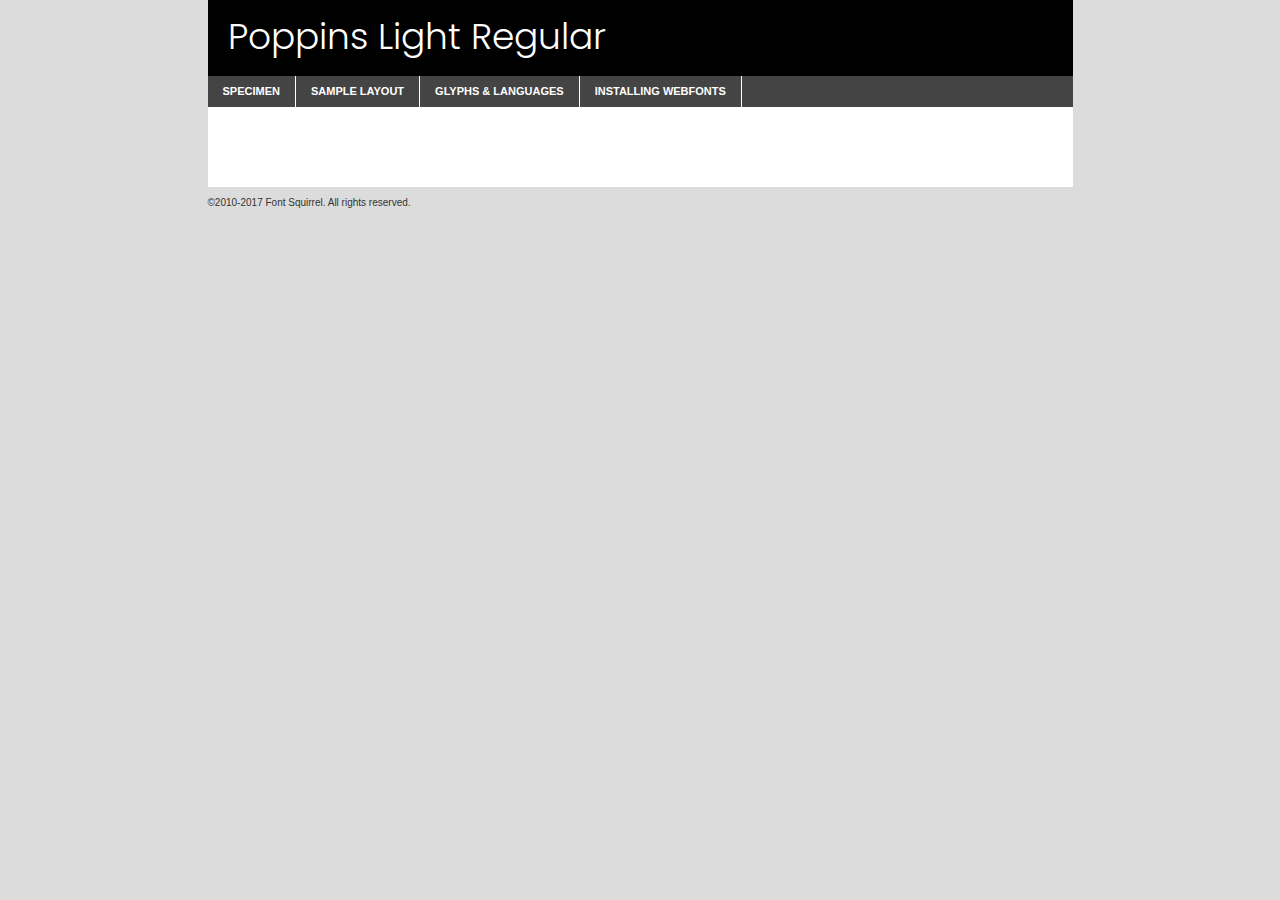
<file: components/fonts/poppins-light-demo.html>
<!DOCTYPE html PUBLIC "-//W3C//DTD XHTML 1.0 Transitional//EN"
	"http://www.w3.org/TR/xhtml1/DTD/xhtml1-transitional.dtd">

<html xmlns="http://www.w3.org/1999/xhtml" xml:lang="en" lang="en">
<head>
	<meta http-equiv="Content-Type" content="text/html; charset=utf-8" />
	<script src="http://ajax.googleapis.com/ajax/libs/jquery/1.7.2/jquery.min.js" type="text/javascript" charset="utf-8"></script>
	<script type="text/javascript">
	(function($){$.fn.easyTabs=function(option){var param=jQuery.extend({fadeSpeed:"fast",defaultContent:1,activeClass:'active'},option);$(this).each(function(){var thisId="#"+this.id;if(param.defaultContent==''){param.defaultContent=1;}
	if(typeof param.defaultContent=="number")
	{var defaultTab=$(thisId+" .tabs li:eq("+(param.defaultContent-1)+") a").attr('href').substr(1);}else{var defaultTab=param.defaultContent;}
	$(thisId+" .tabs li a").each(function(){var tabToHide=$(this).attr('href').substr(1);$("#"+tabToHide).addClass('easytabs-tab-content');});hideAll();changeContent(defaultTab);function hideAll(){$(thisId+" .easytabs-tab-content").hide();}
	function changeContent(tabId){hideAll();$(thisId+" .tabs li").removeClass(param.activeClass);$(thisId+" .tabs li a[href=#"+tabId+"]").closest('li').addClass(param.activeClass);if(param.fadeSpeed!="none")
	{$(thisId+" #"+tabId).fadeIn(param.fadeSpeed);}else{$(thisId+" #"+tabId).show();}}
	$(thisId+" .tabs li").click(function(){var tabId=$(this).find('a').attr('href').substr(1);changeContent(tabId);return false;});});}})(jQuery);
	</script>
	<link rel="stylesheet" href="specimen_files/specimen_stylesheet.css" type="text/css" charset="utf-8" />
	<link rel="stylesheet" href="stylesheet.css" type="text/css" charset="utf-8" />

	<style type="text/css">
					body{
				font-family: 'poppinslight';
							}
		</style>

	<title>Poppins Light Regular Specimen</title>
	
	
	<script type="text/javascript" charset="utf-8">
		$(document).ready(function() {
			$('#container').easyTabs({defaultContent:1});
		});
	</script>
</head>

<body>
<div id="container">
	<div id="header">
		Poppins Light Regular	</div>
	<ul class="tabs">
		<li><a href="#specimen">Specimen</a></li>
		<li><a href="#layout">Sample Layout</a></li>
				<li><a href="#glyphs">Glyphs &amp; Languages</a></li>
		<li><a href="#installing">Installing Webfonts</a></li>
		
	</ul>
	
	<div id="main_content">

		
			<div id="specimen">
		
				<div class="section">
					<div class="grid12 firstcol">
						<div class="huge">AaBb</div>
					</div>
				</div>
		
				<div class="section">
					<div class="glyph_range">A&#x200B;B&#x200b;C&#x200b;D&#x200b;E&#x200b;F&#x200b;G&#x200b;H&#x200b;I&#x200b;J&#x200b;K&#x200b;L&#x200b;M&#x200b;N&#x200b;O&#x200b;P&#x200b;Q&#x200b;R&#x200b;S&#x200b;T&#x200b;U&#x200b;V&#x200b;W&#x200b;X&#x200b;Y&#x200b;Z&#x200b;a&#x200b;b&#x200b;c&#x200b;d&#x200b;e&#x200b;f&#x200b;g&#x200b;h&#x200b;i&#x200b;j&#x200b;k&#x200b;l&#x200b;m&#x200b;n&#x200b;o&#x200b;p&#x200b;q&#x200b;r&#x200b;s&#x200b;t&#x200b;u&#x200b;v&#x200b;w&#x200b;x&#x200b;y&#x200b;z&#x200b;1&#x200b;2&#x200b;3&#x200b;4&#x200b;5&#x200b;6&#x200b;7&#x200b;8&#x200b;9&#x200b;0&#x200b;&amp;&#x200b;.&#x200b;,&#x200b;?&#x200b;!&#x200b;&#64;&#x200b;(&#x200b;)&#x200b;#&#x200b;$&#x200b;%&#x200b;*&#x200b;+&#x200b;-&#x200b;=&#x200b;:&#x200b;;</div>
				</div>
				<div class="section">
					<div class="grid12 firstcol">
						<table class="sample_table">
							<tr><td>10</td><td class="size10">abcdefghijklmnopqrstuvwxyzABCDEFGHIJKLMNOPQRSTUVWXYZ0123456789abcdefghijklmnopqrstuvwxyzABCDEFGHIJKLMNOPQRSTUVWXYZ0123456789abcdefghijklmnopqrstuvwxyzABCDEFGHIJKLMNOPQRSTUVWXYZ</td></tr>
							<tr><td>11</td><td class="size11">abcdefghijklmnopqrstuvwxyzABCDEFGHIJKLMNOPQRSTUVWXYZ0123456789abcdefghijklmnopqrstuvwxyzABCDEFGHIJKLMNOPQRSTUVWXYZ0123456789abcdefghijklmnopqrstuvwxyzABCDEFGHIJKLMNOPQRSTUVWXYZ</td></tr>
							<tr><td>12</td><td class="size12">abcdefghijklmnopqrstuvwxyzABCDEFGHIJKLMNOPQRSTUVWXYZ0123456789abcdefghijklmnopqrstuvwxyzABCDEFGHIJKLMNOPQRSTUVWXYZ0123456789abcdefghijklmnopqrstuvwxyzABCDEFGHIJKLMNOPQRSTUVWXYZ</td></tr>
							<tr><td>13</td><td class="size13">abcdefghijklmnopqrstuvwxyzABCDEFGHIJKLMNOPQRSTUVWXYZ0123456789abcdefghijklmnopqrstuvwxyzABCDEFGHIJKLMNOPQRSTUVWXYZ0123456789abcdefghijklmnopqrstuvwxyzABCDEFGHIJKLMNOPQRSTUVWXYZ</td></tr>
							<tr><td>14</td><td class="size14">abcdefghijklmnopqrstuvwxyzABCDEFGHIJKLMNOPQRSTUVWXYZ0123456789abcdefghijklmnopqrstuvwxyzABCDEFGHIJKLMNOPQRSTUVWXYZ0123456789abcdefghijklmnopqrstuvwxyzABCDEFGHIJKLMNOPQRSTUVWXYZ</td></tr>
							<tr><td>16</td><td class="size16">abcdefghijklmnopqrstuvwxyzABCDEFGHIJKLMNOPQRSTUVWXYZ0123456789abcdefghijklmnopqrstuvwxyzABCDEFGHIJKLMNOPQRSTUVWXYZ</td></tr>
							<tr><td>18</td><td class="size18">abcdefghijklmnopqrstuvwxyzABCDEFGHIJKLMNOPQRSTUVWXYZ0123456789abcdefghijklmnopqrstuvwxyzABCDEFGHIJKLMNOPQRSTUVWXYZ</td></tr>
							<tr><td>20</td><td class="size20">abcdefghijklmnopqrstuvwxyzABCDEFGHIJKLMNOPQRSTUVWXYZ0123456789abcdefghijklmnopqrstuvwxyzABCDEFGHIJKLMNOPQRSTUVWXYZ</td></tr>
							<tr><td>24</td><td class="size24">abcdefghijklmnopqrstuvwxyzABCDEFGHIJKLMNOPQRSTUVWXYZ0123456789abcdefghijklmnopqrstuvwxyzABCDEFGHIJKLMNOPQRSTUVWXYZ</td></tr>
							<tr><td>30</td><td class="size30">abcdefghijklmnopqrstuvwxyzABCDEFGHIJKLMNOPQRSTUVWXYZ0123456789abcdefghijklmnopqrstuvwxyzABCDEFGHIJKLMNOPQRSTUVWXYZ</td></tr>
							<tr><td>36</td><td class="size36">abcdefghijklmnopqrstuvwxyzABCDEFGHIJKLMNOPQRSTUVWXYZ0123456789abcdefghijklmnopqrstuvwxyzABCDEFGHIJKLMNOPQRSTUVWXYZ</td></tr>
							<tr><td>48</td><td class="size48">abcdefghijklmnopqrstuvwxyzABCDEFGHIJKLMNOPQRSTUVWXYZ0123456789abcdefghijklmnopqrstuvwxyzABCDEFGHIJKLMNOPQRSTUVWXYZ</td></tr>
							<tr><td>60</td><td class="size60">abcdefghijklmnopqrstuvwxyzABCDEFGHIJKLMNOPQRSTUVWXYZ0123456789abcdefghijklmnopqrstuvwxyzABCDEFGHIJKLMNOPQRSTUVWXYZ</td></tr>
							<tr><td>72</td><td class="size72">abcdefghijklmnopqrstuvwxyzABCDEFGHIJKLMNOPQRSTUVWXYZ0123456789abcdefghijklmnopqrstuvwxyzABCDEFGHIJKLMNOPQRSTUVWXYZ</td></tr>
							<tr><td>90</td><td class="size90">abcdefghijklmnopqrstuvwxyzABCDEFGHIJKLMNOPQRSTUVWXYZ0123456789abcdefghijklmnopqrstuvwxyzABCDEFGHIJKLMNOPQRSTUVWXYZ</td></tr>
						</table>
				
					</div>
			
				</div>
		
		
		
								<div class="section" id="bodycomparison">


										<div id="xheight">
				<div class="fontbody">&#x25FC;&#x25FC;&#x25FC;&#x25FC;&#x25FC;&#x25FC;&#x25FC;&#x25FC;&#x25FC;&#x25FC;&#x25FC;&#x25FC;&#x25FC;&#x25FC;&#x25FC;&#x25FC;&#x25FC;&#x25FC;&#x25FC;&#x25FC;&#x25FC;&#x25FC;&#x25FC;&#x25FC;&#x25FC;&#x25FC;&#x25FC;&#x25FC;&#x25FC;&#x25FC;&#x25FC;&#x25FC;&#x25FC;&#x25FC;&#x25FC;&#x25FC;&#x25FC;&#x25FC;&#x25FC;&#x25FC;&#x25FC;&#x25FC;&#x25FC;&#x25FC;&#x25FC;&#x25FC;&#x25FC;&#x25FC;&#x25FC;&#x25FC;&#x25FC;&#x25FC;&#x25FC;&#x25FC;&#x25FC;&#x25FC;&#x25FC;&#x25FC;&#x25FC;&#x25FC;&#x25FC;&#x25FC;&#x25FC;&#x25FC;&#x25FC;&#x25FC;&#x25FC;&#x25FC;&#x25FC;&#x25FC;&#x25FC;&#x25FC;&#x25FC;&#x25FC;&#x25FC;&#x25FC;&#x25FC;&#x25FC;&#x25FC;&#x25FC;&#x25FC;&#x25FC;&#x25FC;&#x25FC;&#x25FC;&#x25FC;&#x25FC;&#x25FC;&#x25FC;&#x25FC;&#x25FC;&#x25FC;&#x25FC;&#x25FC;&#x25FC;&#x25FC;&#x25FC;&#x25FC;&#x25FC;body</div><div class="arialbody">body</div><div class="verdanabody">body</div><div class="georgiabody">body</div></div>
										<div class="fontbody" style="z-index:1">
											body<span>Poppins Light Regular</span>
										</div>
										<div class="arialbody" style="z-index:1">
											body<span>Arial</span>
										</div>
										<div class="verdanabody" style="z-index:1">
											body<span>Verdana</span>
										</div>
										<div class="georgiabody" style="z-index:1">
											body<span>Georgia</span>
										</div>



								</div>
		
		
				<div class="section psample psample_row1" id="">
					
					<div class="grid2 firstcol">
						<p class="size10"><span>10.</span>Aenean lacinia bibendum nulla sed consectetur. Fusce dapibus, tellus ac cursus commodo, tortor mauris condimentum nibh, ut fermentum massa justo sit amet risus. Nullam id dolor id nibh ultricies vehicula ut id elit. Cum sociis natoque penatibus et magnis dis parturient montes, nascetur ridiculus mus. Nulla vitae elit libero, a pharetra augue.</p>
			
					</div>
					<div class="grid3">
						<p class="size11"><span>11.</span>Aenean lacinia bibendum nulla sed consectetur. Fusce dapibus, tellus ac cursus commodo, tortor mauris condimentum nibh, ut fermentum massa justo sit amet risus. Nullam id dolor id nibh ultricies vehicula ut id elit. Cum sociis natoque penatibus et magnis dis parturient montes, nascetur ridiculus mus. Nulla vitae elit libero, a pharetra augue.</p>
			
					</div>
					<div class="grid3">
						<p class="size12"><span>12.</span>Aenean lacinia bibendum nulla sed consectetur. Fusce dapibus, tellus ac cursus commodo, tortor mauris condimentum nibh, ut fermentum massa justo sit amet risus. Nullam id dolor id nibh ultricies vehicula ut id elit. Cum sociis natoque penatibus et magnis dis parturient montes, nascetur ridiculus mus. Nulla vitae elit libero, a pharetra augue.</p>
			
					</div>
					<div class="grid4">
						<p class="size13"><span>13.</span>Aenean lacinia bibendum nulla sed consectetur. Fusce dapibus, tellus ac cursus commodo, tortor mauris condimentum nibh, ut fermentum massa justo sit amet risus. Nullam id dolor id nibh ultricies vehicula ut id elit. Cum sociis natoque penatibus et magnis dis parturient montes, nascetur ridiculus mus. Nulla vitae elit libero, a pharetra augue.</p>
			
					</div>
					<div class="white_blend"></div>
					
				</div>
				<div class="section psample psample_row2" id="">
					<div class="grid3 firstcol">
						<p class="size14"><span>14.</span>Aenean lacinia bibendum nulla sed consectetur. Fusce dapibus, tellus ac cursus commodo, tortor mauris condimentum nibh, ut fermentum massa justo sit amet risus. Nullam id dolor id nibh ultricies vehicula ut id elit. Cum sociis natoque penatibus et magnis dis parturient montes, nascetur ridiculus mus. Nulla vitae elit libero, a pharetra augue.</p>
			
					</div>
					<div class="grid4">
						<p class="size16"><span>16.</span>Aenean lacinia bibendum nulla sed consectetur. Fusce dapibus, tellus ac cursus commodo, tortor mauris condimentum nibh, ut fermentum massa justo sit amet risus. Nullam id dolor id nibh ultricies vehicula ut id elit. Cum sociis natoque penatibus et magnis dis parturient montes, nascetur ridiculus mus. Nulla vitae elit libero, a pharetra augue.</p>
			
					</div>
					<div class="grid5">
						<p class="size18"><span>18.</span>Aenean lacinia bibendum nulla sed consectetur. Fusce dapibus, tellus ac cursus commodo, tortor mauris condimentum nibh, ut fermentum massa justo sit amet risus. Nullam id dolor id nibh ultricies vehicula ut id elit. Cum sociis natoque penatibus et magnis dis parturient montes, nascetur ridiculus mus. Nulla vitae elit libero, a pharetra augue.</p>
			
					</div>

					<div class="white_blend"></div>

				</div>
				
				<div class="section psample psample_row3" id="">
					<div class="grid5 firstcol">
						<p class="size20"><span>20.</span>Aenean lacinia bibendum nulla sed consectetur. Fusce dapibus, tellus ac cursus commodo, tortor mauris condimentum nibh, ut fermentum massa justo sit amet risus. Nullam id dolor id nibh ultricies vehicula ut id elit. Cum sociis natoque penatibus et magnis dis parturient montes, nascetur ridiculus mus. Nulla vitae elit libero, a pharetra augue.</p>
					</div>
					<div class="grid7">
						<p class="size24"><span>24.</span>Aenean lacinia bibendum nulla sed consectetur. Fusce dapibus, tellus ac cursus commodo, tortor mauris condimentum nibh, ut fermentum massa justo sit amet risus. Nullam id dolor id nibh ultricies vehicula ut id elit. Cum sociis natoque penatibus et magnis dis parturient montes, nascetur ridiculus mus. Nulla vitae elit libero, a pharetra augue.</p>
					</div>
					
					<div class="white_blend"></div>
					
				</div>
				
				<div class="section psample psample_row4" id="">
					<div class="grid12 firstcol">
						<p class="size30"><span>30.</span>Aenean lacinia bibendum nulla sed consectetur. Fusce dapibus, tellus ac cursus commodo, tortor mauris condimentum nibh, ut fermentum massa justo sit amet risus. Nullam id dolor id nibh ultricies vehicula ut id elit. Cum sociis natoque penatibus et magnis dis parturient montes, nascetur ridiculus mus. Nulla vitae elit libero, a pharetra augue.</p>
					</div>
					<div class="white_blend"></div>
					
				</div>
				
				
				
				<div class="section psample psample_row1 fullreverse">
					<div class="grid2 firstcol">
						<p class="size10"><span>10.</span>Aenean lacinia bibendum nulla sed consectetur. Fusce dapibus, tellus ac cursus commodo, tortor mauris condimentum nibh, ut fermentum massa justo sit amet risus. Nullam id dolor id nibh ultricies vehicula ut id elit. Cum sociis natoque penatibus et magnis dis parturient montes, nascetur ridiculus mus. Nulla vitae elit libero, a pharetra augue.</p>
			
					</div>
					<div class="grid3">
						<p class="size11"><span>11.</span>Aenean lacinia bibendum nulla sed consectetur. Fusce dapibus, tellus ac cursus commodo, tortor mauris condimentum nibh, ut fermentum massa justo sit amet risus. Nullam id dolor id nibh ultricies vehicula ut id elit. Cum sociis natoque penatibus et magnis dis parturient montes, nascetur ridiculus mus. Nulla vitae elit libero, a pharetra augue.</p>
			
					</div>
					<div class="grid3">
						<p class="size12"><span>12.</span>Aenean lacinia bibendum nulla sed consectetur. Fusce dapibus, tellus ac cursus commodo, tortor mauris condimentum nibh, ut fermentum massa justo sit amet risus. Nullam id dolor id nibh ultricies vehicula ut id elit. Cum sociis natoque penatibus et magnis dis parturient montes, nascetur ridiculus mus. Nulla vitae elit libero, a pharetra augue.</p>
			
					</div>
					<div class="grid4">
						<p class="size13"><span>13.</span>Aenean lacinia bibendum nulla sed consectetur. Fusce dapibus, tellus ac cursus commodo, tortor mauris condimentum nibh, ut fermentum massa justo sit amet risus. Nullam id dolor id nibh ultricies vehicula ut id elit. Cum sociis natoque penatibus et magnis dis parturient montes, nascetur ridiculus mus. Nulla vitae elit libero, a pharetra augue.</p>
			
					</div>
					<div class="black_blend"></div>
					
				</div>
				
				<div class="section psample psample_row2 fullreverse">
					<div class="grid3 firstcol">
						<p class="size14"><span>14.</span>Aenean lacinia bibendum nulla sed consectetur. Fusce dapibus, tellus ac cursus commodo, tortor mauris condimentum nibh, ut fermentum massa justo sit amet risus. Nullam id dolor id nibh ultricies vehicula ut id elit. Cum sociis natoque penatibus et magnis dis parturient montes, nascetur ridiculus mus. Nulla vitae elit libero, a pharetra augue.</p>
			
					</div>
					<div class="grid4">
						<p class="size16"><span>16.</span>Aenean lacinia bibendum nulla sed consectetur. Fusce dapibus, tellus ac cursus commodo, tortor mauris condimentum nibh, ut fermentum massa justo sit amet risus. Nullam id dolor id nibh ultricies vehicula ut id elit. Cum sociis natoque penatibus et magnis dis parturient montes, nascetur ridiculus mus. Nulla vitae elit libero, a pharetra augue.</p>
			
					</div>
					<div class="grid5">
						<p class="size18"><span>18.</span>Aenean lacinia bibendum nulla sed consectetur. Fusce dapibus, tellus ac cursus commodo, tortor mauris condimentum nibh, ut fermentum massa justo sit amet risus. Nullam id dolor id nibh ultricies vehicula ut id elit. Cum sociis natoque penatibus et magnis dis parturient montes, nascetur ridiculus mus. Nulla vitae elit libero, a pharetra augue.</p>
			
					</div>
					<div class="black_blend"></div>

				</div>
				
				<div class="section psample fullreverse psample_row3" id="">
					<div class="grid5 firstcol">
						<p class="size20"><span>20.</span>Aenean lacinia bibendum nulla sed consectetur. Fusce dapibus, tellus ac cursus commodo, tortor mauris condimentum nibh, ut fermentum massa justo sit amet risus. Nullam id dolor id nibh ultricies vehicula ut id elit. Cum sociis natoque penatibus et magnis dis parturient montes, nascetur ridiculus mus. Nulla vitae elit libero, a pharetra augue.</p>
					</div>
					<div class="grid7">
						<p class="size24"><span>24.</span>Aenean lacinia bibendum nulla sed consectetur. Fusce dapibus, tellus ac cursus commodo, tortor mauris condimentum nibh, ut fermentum massa justo sit amet risus. Nullam id dolor id nibh ultricies vehicula ut id elit. Cum sociis natoque penatibus et magnis dis parturient montes, nascetur ridiculus mus. Nulla vitae elit libero, a pharetra augue.</p>
					</div>
					
					<div class="black_blend"></div>
					
				</div>
				
				<div class="section psample fullreverse psample_row4" id="" style="border-bottom: 20px #000 solid;">
					<div class="grid12 firstcol">
						<p class="size30"><span>30.</span>Aenean lacinia bibendum nulla sed consectetur. Fusce dapibus, tellus ac cursus commodo, tortor mauris condimentum nibh, ut fermentum massa justo sit amet risus. Nullam id dolor id nibh ultricies vehicula ut id elit. Cum sociis natoque penatibus et magnis dis parturient montes, nascetur ridiculus mus. Nulla vitae elit libero, a pharetra augue.</p>
					</div>
					<div class="black_blend"></div>
					
				</div>
				
				
				
				
			</div>
			
			<div id="layout">
				
				<div class="section">
					
					<div class="grid12 firstcol">
						<h1>Lorem Ipsum Dolor</h1>
						<h2>Etiam porta sem malesuada magna mollis euismod</h2>
						
						<p class="byline">By <a href="#link">Aenean Lacinia</a></p>
					</div>
				</div>
				<div class="section">
					<div class="grid8 firstcol">
						<p class="large">Donec sed odio dui. Morbi leo risus, porta ac consectetur ac, vestibulum at eros. Fusce dapibus, tellus ac cursus commodo, tortor mauris condimentum nibh, ut fermentum massa justo sit amet risus. </p>

						
						<h3>Pellentesque ornare sem</h3>

						<p>Maecenas sed diam eget risus varius blandit sit amet non magna. Maecenas faucibus mollis interdum. Donec ullamcorper nulla non metus auctor fringilla. Nullam id dolor id nibh ultricies vehicula ut id elit. Nullam id dolor id nibh ultricies vehicula ut id elit. </p>

						<p>Aenean eu leo quam. Pellentesque ornare sem lacinia quam venenatis vestibulum. Lorem ipsum dolor sit amet, consectetur adipiscing elit. Cum sociis natoque penatibus et magnis dis parturient montes, nascetur ridiculus mus. </p>

						<p>Nulla vitae elit libero, a pharetra augue. Praesent commodo cursus magna, vel scelerisque nisl consectetur et. Aenean lacinia bibendum nulla sed consectetur. </p>

						<p>Nullam quis risus eget urna mollis ornare vel eu leo. Nullam quis risus eget urna mollis ornare vel eu leo. Maecenas sed diam eget risus varius blandit sit amet non magna. Donec ullamcorper nulla non metus auctor fringilla. </p>

						<h3>Cras mattis consectetur</h3>

						<p>Aenean eu leo quam. Pellentesque ornare sem lacinia quam venenatis vestibulum. Aenean lacinia bibendum nulla sed consectetur. Integer posuere erat a ante venenatis dapibus posuere velit aliquet. Cras mattis consectetur purus sit amet fermentum. </p>

						<p>Nullam id dolor id nibh ultricies vehicula ut id elit. Nullam quis risus eget urna mollis ornare vel eu leo. Cras mattis consectetur purus sit amet fermentum.</p>
					</div>
					
					<div class="grid4 sidebar">
						
						<div class="box reverse">
							<p class="last">Nullam quis risus eget urna mollis ornare vel eu leo. Donec ullamcorper nulla non metus auctor fringilla. Cras mattis consectetur purus sit amet fermentum. Sed posuere consectetur est at lobortis. Lorem ipsum dolor sit amet, consectetur adipiscing elit. </p>
						</div>
						
						<p class="caption">Maecenas sed diam eget risus varius.</p>

						<p>Vestibulum id ligula porta felis euismod semper. Integer posuere erat a ante venenatis dapibus posuere velit aliquet. Vestibulum id ligula porta felis euismod semper. Sed posuere consectetur est at lobortis. Maecenas sed diam eget risus varius blandit sit amet non magna. Fusce dapibus, tellus ac cursus commodo, tortor mauris condimentum nibh, ut fermentum massa justo sit amet risus. </p>

					

						<p>Duis mollis, est non commodo luctus, nisi erat porttitor ligula, eget lacinia odio sem nec elit. Aenean lacinia bibendum nulla sed consectetur. Vivamus sagittis lacus vel augue laoreet rutrum faucibus dolor auctor. Aenean lacinia bibendum nulla sed consectetur. Nullam quis risus eget urna mollis ornare vel eu leo. </p>

						<p>Praesent commodo cursus magna, vel scelerisque nisl consectetur et. Donec ullamcorper nulla non metus auctor fringilla. Maecenas faucibus mollis interdum. Fusce dapibus, tellus ac cursus commodo, tortor mauris condimentum nibh, ut fermentum massa justo sit amet risus. </p>

					</div>
				</div>
				
			</div>


			



		<div id="glyphs">
			<div class="section">
				<div class="grid12 firstcol">
			
				<h1>Language Support</h1>
				<p>The subset of Poppins Light Regular in this kit supports the following languages:<br />
			
					English, Arrernte, Bislama, Cebuano, Fijian, Gilbertese, Hmong, Ibanag, Iloko_ilokano, Interglossa_glosa, Interlingua, Lojban, Manx, Norfolk_pitcairnese, Oromo, Rotokas, Samoan, Sardinian, Seychelles_creole, Shona, Somali, Southern_ndebele, Swahili, Swati_swazi, Tok_pisin, Warlpiri, Xhosa, Zulu, Latinbasic, Demo				</p>
				<h1>Glyph Chart</h1>
				<p>The subset of Poppins Light Regular in this kit includes all the glyphs listed below. Unicode entities are included above each glyph to help you insert individual characters into your layout.</p>
				<div id="glyph_chart">
			
																														 <div><p>&amp;#13;</p>&#13;</div>
																				 <div><p>&amp;#32;</p>&#32;</div>
																				 <div><p>&amp;#33;</p>&#33;</div>
																				 <div><p>&amp;#34;</p>&#34;</div>
																				 <div><p>&amp;#35;</p>&#35;</div>
																				 <div><p>&amp;#36;</p>&#36;</div>
																				 <div><p>&amp;#37;</p>&#37;</div>
																				 <div><p>&amp;#38;</p>&#38;</div>
																				 <div><p>&amp;#39;</p>&#39;</div>
																				 <div><p>&amp;#40;</p>&#40;</div>
																				 <div><p>&amp;#41;</p>&#41;</div>
																				 <div><p>&amp;#42;</p>&#42;</div>
																				 <div><p>&amp;#43;</p>&#43;</div>
																				 <div><p>&amp;#44;</p>&#44;</div>
																				 <div><p>&amp;#46;</p>&#46;</div>
																				 <div><p>&amp;#47;</p>&#47;</div>
																				 <div><p>&amp;#48;</p>&#48;</div>
																				 <div><p>&amp;#49;</p>&#49;</div>
																				 <div><p>&amp;#50;</p>&#50;</div>
																				 <div><p>&amp;#51;</p>&#51;</div>
																				 <div><p>&amp;#52;</p>&#52;</div>
																				 <div><p>&amp;#53;</p>&#53;</div>
																				 <div><p>&amp;#54;</p>&#54;</div>
																				 <div><p>&amp;#55;</p>&#55;</div>
																				 <div><p>&amp;#56;</p>&#56;</div>
																				 <div><p>&amp;#57;</p>&#57;</div>
																				 <div><p>&amp;#60;</p>&#60;</div>
																				 <div><p>&amp;#61;</p>&#61;</div>
																				 <div><p>&amp;#62;</p>&#62;</div>
																				 <div><p>&amp;#63;</p>&#63;</div>
																				 <div><p>&amp;#64;</p>&#64;</div>
																				 <div><p>&amp;#65;</p>&#65;</div>
																				 <div><p>&amp;#66;</p>&#66;</div>
																				 <div><p>&amp;#67;</p>&#67;</div>
																				 <div><p>&amp;#68;</p>&#68;</div>
																				 <div><p>&amp;#69;</p>&#69;</div>
																				 <div><p>&amp;#70;</p>&#70;</div>
																				 <div><p>&amp;#71;</p>&#71;</div>
																				 <div><p>&amp;#72;</p>&#72;</div>
																				 <div><p>&amp;#73;</p>&#73;</div>
																				 <div><p>&amp;#74;</p>&#74;</div>
																				 <div><p>&amp;#75;</p>&#75;</div>
																				 <div><p>&amp;#76;</p>&#76;</div>
																				 <div><p>&amp;#77;</p>&#77;</div>
																				 <div><p>&amp;#78;</p>&#78;</div>
																				 <div><p>&amp;#79;</p>&#79;</div>
																				 <div><p>&amp;#80;</p>&#80;</div>
																				 <div><p>&amp;#81;</p>&#81;</div>
																				 <div><p>&amp;#82;</p>&#82;</div>
																				 <div><p>&amp;#83;</p>&#83;</div>
																				 <div><p>&amp;#84;</p>&#84;</div>
																				 <div><p>&amp;#85;</p>&#85;</div>
																				 <div><p>&amp;#86;</p>&#86;</div>
																				 <div><p>&amp;#87;</p>&#87;</div>
																				 <div><p>&amp;#88;</p>&#88;</div>
																				 <div><p>&amp;#89;</p>&#89;</div>
																				 <div><p>&amp;#90;</p>&#90;</div>
																				 <div><p>&amp;#91;</p>&#91;</div>
																				 <div><p>&amp;#92;</p>&#92;</div>
																				 <div><p>&amp;#93;</p>&#93;</div>
																				 <div><p>&amp;#94;</p>&#94;</div>
																				 <div><p>&amp;#95;</p>&#95;</div>
																				 <div><p>&amp;#96;</p>&#96;</div>
																				 <div><p>&amp;#97;</p>&#97;</div>
																				 <div><p>&amp;#98;</p>&#98;</div>
																				 <div><p>&amp;#99;</p>&#99;</div>
																				 <div><p>&amp;#100;</p>&#100;</div>
																				 <div><p>&amp;#101;</p>&#101;</div>
																				 <div><p>&amp;#102;</p>&#102;</div>
																				 <div><p>&amp;#103;</p>&#103;</div>
																				 <div><p>&amp;#104;</p>&#104;</div>
																				 <div><p>&amp;#105;</p>&#105;</div>
																				 <div><p>&amp;#106;</p>&#106;</div>
																				 <div><p>&amp;#107;</p>&#107;</div>
																				 <div><p>&amp;#108;</p>&#108;</div>
																				 <div><p>&amp;#109;</p>&#109;</div>
																				 <div><p>&amp;#110;</p>&#110;</div>
																				 <div><p>&amp;#111;</p>&#111;</div>
																				 <div><p>&amp;#112;</p>&#112;</div>
																				 <div><p>&amp;#113;</p>&#113;</div>
																				 <div><p>&amp;#114;</p>&#114;</div>
																				 <div><p>&amp;#115;</p>&#115;</div>
																				 <div><p>&amp;#116;</p>&#116;</div>
																				 <div><p>&amp;#117;</p>&#117;</div>
																				 <div><p>&amp;#118;</p>&#118;</div>
																				 <div><p>&amp;#119;</p>&#119;</div>
																				 <div><p>&amp;#120;</p>&#120;</div>
																				 <div><p>&amp;#121;</p>&#121;</div>
																				 <div><p>&amp;#122;</p>&#122;</div>
																				 <div><p>&amp;#123;</p>&#123;</div>
																				 <div><p>&amp;#124;</p>&#124;</div>
																				 <div><p>&amp;#125;</p>&#125;</div>
																				 <div><p>&amp;#126;</p>&#126;</div>
																				 <div><p>&amp;#160;</p>&#160;</div>
																				 <div><p>&amp;#161;</p>&#161;</div>
																				 <div><p>&amp;#162;</p>&#162;</div>
																				 <div><p>&amp;#163;</p>&#163;</div>
																				 <div><p>&amp;#164;</p>&#164;</div>
																				 <div><p>&amp;#165;</p>&#165;</div>
																				 <div><p>&amp;#166;</p>&#166;</div>
																				 <div><p>&amp;#167;</p>&#167;</div>
																				 <div><p>&amp;#168;</p>&#168;</div>
																				 <div><p>&amp;#169;</p>&#169;</div>
																				 <div><p>&amp;#170;</p>&#170;</div>
																				 <div><p>&amp;#171;</p>&#171;</div>
																				 <div><p>&amp;#172;</p>&#172;</div>
																				 <div><p>&amp;#174;</p>&#174;</div>
																				 <div><p>&amp;#175;</p>&#175;</div>
																				 <div><p>&amp;#176;</p>&#176;</div>
																				 <div><p>&amp;#177;</p>&#177;</div>
																				 <div><p>&amp;#178;</p>&#178;</div>
																				 <div><p>&amp;#179;</p>&#179;</div>
																				 <div><p>&amp;#180;</p>&#180;</div>
																				 <div><p>&amp;#181;</p>&#181;</div>
																				 <div><p>&amp;#182;</p>&#182;</div>
																				 <div><p>&amp;#184;</p>&#184;</div>
																				 <div><p>&amp;#185;</p>&#185;</div>
																				 <div><p>&amp;#186;</p>&#186;</div>
																				 <div><p>&amp;#187;</p>&#187;</div>
																				 <div><p>&amp;#188;</p>&#188;</div>
																				 <div><p>&amp;#189;</p>&#189;</div>
																				 <div><p>&amp;#190;</p>&#190;</div>
																				 <div><p>&amp;#191;</p>&#191;</div>
																				 <div><p>&amp;#198;</p>&#198;</div>
																				 <div><p>&amp;#199;</p>&#199;</div>
																				 <div><p>&amp;#208;</p>&#208;</div>
																				 <div><p>&amp;#215;</p>&#215;</div>
																				 <div><p>&amp;#216;</p>&#216;</div>
																				 <div><p>&amp;#222;</p>&#222;</div>
																				 <div><p>&amp;#223;</p>&#223;</div>
																				 <div><p>&amp;#230;</p>&#230;</div>
																				 <div><p>&amp;#231;</p>&#231;</div>
																				 <div><p>&amp;#240;</p>&#240;</div>
																				 <div><p>&amp;#247;</p>&#247;</div>
																				 <div><p>&amp;#248;</p>&#248;</div>
																				 <div><p>&amp;#254;</p>&#254;</div>
																				 <div><p>&amp;#305;</p>&#305;</div>
																				 <div><p>&amp;#338;</p>&#338;</div>
																				 <div><p>&amp;#339;</p>&#339;</div>
																				 <div><p>&amp;#710;</p>&#710;</div>
																				 <div><p>&amp;#730;</p>&#730;</div>
																				 <div><p>&amp;#732;</p>&#732;</div>
																				 <div><p>&amp;#8192;</p>&#8192;</div>
																				 <div><p>&amp;#8193;</p>&#8193;</div>
																				 <div><p>&amp;#8194;</p>&#8194;</div>
																				 <div><p>&amp;#8195;</p>&#8195;</div>
																				 <div><p>&amp;#8196;</p>&#8196;</div>
																				 <div><p>&amp;#8197;</p>&#8197;</div>
																				 <div><p>&amp;#8198;</p>&#8198;</div>
																				 <div><p>&amp;#8199;</p>&#8199;</div>
																				 <div><p>&amp;#8200;</p>&#8200;</div>
																				 <div><p>&amp;#8201;</p>&#8201;</div>
																				 <div><p>&amp;#8202;</p>&#8202;</div>
																				 <div><p>&amp;#8211;</p>&#8211;</div>
																				 <div><p>&amp;#8212;</p>&#8212;</div>
																				 <div><p>&amp;#8216;</p>&#8216;</div>
																				 <div><p>&amp;#8217;</p>&#8217;</div>
																				 <div><p>&amp;#8218;</p>&#8218;</div>
																				 <div><p>&amp;#8220;</p>&#8220;</div>
																				 <div><p>&amp;#8221;</p>&#8221;</div>
																				 <div><p>&amp;#8222;</p>&#8222;</div>
																				 <div><p>&amp;#8226;</p>&#8226;</div>
																				 <div><p>&amp;#8239;</p>&#8239;</div>
																				 <div><p>&amp;#8249;</p>&#8249;</div>
																				 <div><p>&amp;#8250;</p>&#8250;</div>
																				 <div><p>&amp;#8287;</p>&#8287;</div>
																				 <div><p>&amp;#8364;</p>&#8364;</div>
																				 <div><p>&amp;#8482;</p>&#8482;</div>
																				 <div><p>&amp;#8722;</p>&#8722;</div>
																				 <div><p>&amp;#9724;</p>&#9724;</div>
																				 <div><p>&amp;#64257;</p>&#64257;</div>
																																																</div>	
				</div>
		
		
			</div>
		</div>
		
		
		<div id="specs">
			
		</div>
	
		<div id="installing">
			<div class="section">
				<div class="grid7 firstcol">
					<h1>Installing Webfonts</h1>
					
					<p>Webfonts are supported by all major browser platforms but not all in the same way. There are currently four different font formats that must be included in order to target all browsers. This includes TTF, WOFF, EOT and SVG.</p>
					
					<h2>1. Upload your webfonts</h2>
					<p>You must upload your webfont kit to your website. They should be in or near the same directory as your CSS files.</p>
					
					<h2>2. Include the webfont stylesheet</h2>
					<p>A special CSS @font-face declaration helps the various browsers select the appropriate font it needs without causing you a bunch of headaches. Learn more about this syntax by reading the <a href="https://www.fontspring.com/blog/further-hardening-of-the-bulletproof-syntax">Fontspring blog post</a> about it. The code for it is as follows:</p>


<code>
@font-face{ 
	font-family: 'MyWebFont';
	src: url('WebFont.eot');
	src: url('WebFont.eot?#iefix') format('embedded-opentype'),
	     url('WebFont.woff') format('woff'),
	     url('WebFont.ttf') format('truetype'),
	     url('WebFont.svg#webfont') format('svg');
}
</code>

	<p>We've already gone ahead and generated the code for you. All you have to do is link to the stylesheet in your HTML, like this:</p>
	<code>&lt;link rel=&quot;stylesheet&quot; href=&quot;stylesheet.css&quot; type=&quot;text/css&quot; charset=&quot;utf-8&quot; /&gt;</code>

					<h2>3. Modify your own stylesheet</h2>
					<p>To take advantage of your new fonts, you must tell your stylesheet to use them. Look at the original @font-face declaration above and find the property called "font-family." The name linked there will be what you use to reference the font. Prepend that webfont name to the font stack in the "font-family" property, inside the selector you want to change. For example:</p>
<code>p { font-family: 'WebFont', Arial, sans-serif; }</code>

<h2>4. Test</h2>
<p>Getting webfonts to work cross-browser <em>can</em> be tricky. Use the information in the sidebar to help you if you find that fonts aren't loading in a particular browser.</p>
				</div>
				
				<div class="grid5 sidebar">
					<div class="box">
						<h2>Troubleshooting<br />Font-Face Problems</h2>
						<p>Having trouble getting your webfonts to load in your new website? Here are some tips to sort out what might be the problem.</p>

						<h3>Fonts not showing in any browser</h3>

						<p>This sounds like you need to work on the plumbing. You either did not upload the fonts to the correct directory, or you did not link the fonts properly in the CSS. If you've confirmed that all this is correct and you still have a problem, take a look at your .htaccess file and see if requests are getting intercepted.</p>

						<h3>Fonts not loading in iPhone or iPad</h3>

						<p>The most common problem here is that you are serving the fonts from an IIS server. IIS refuses to serve files that have unknown MIME types. If that is the case, you must set the MIME type for SVG to "image/svg+xml" in the server settings. Follow these instructions from Microsoft if you need help.</p>

						<h3>Fonts not loading in Firefox</h3>

						<p>The primary reason for this failure? You are still using a version Firefox older than 3.5. So upgrade already! If that isn't it, then you are very likely serving fonts from a different domain. Firefox requires that all font assets be served from the same domain. Lastly it is possible that you need to add WOFF to your list of MIME types (if you are serving via IIS.)</p>

						<h3>Fonts not loading in IE</h3>

						<p>Are you looking at Internet Explorer on an actual Windows machine or are you cheating by using a service like Adobe BrowserLab? Many of these screenshot services do not render @font-face for IE. Best to test it on a real machine.</p>

						<h3>Fonts not loading in IE9</h3>

						<p>IE9, like Firefox, requires that fonts be served from the same domain as the website. Make sure that is the case.</p>
					</div>
				</div>
			</div>
			
		</div>
	
	</div>
	<div id="footer">
		<p>&copy;2010-2017 Font Squirrel. All rights reserved.</p>
	</div>
</div>
</body>
</html>
</file>
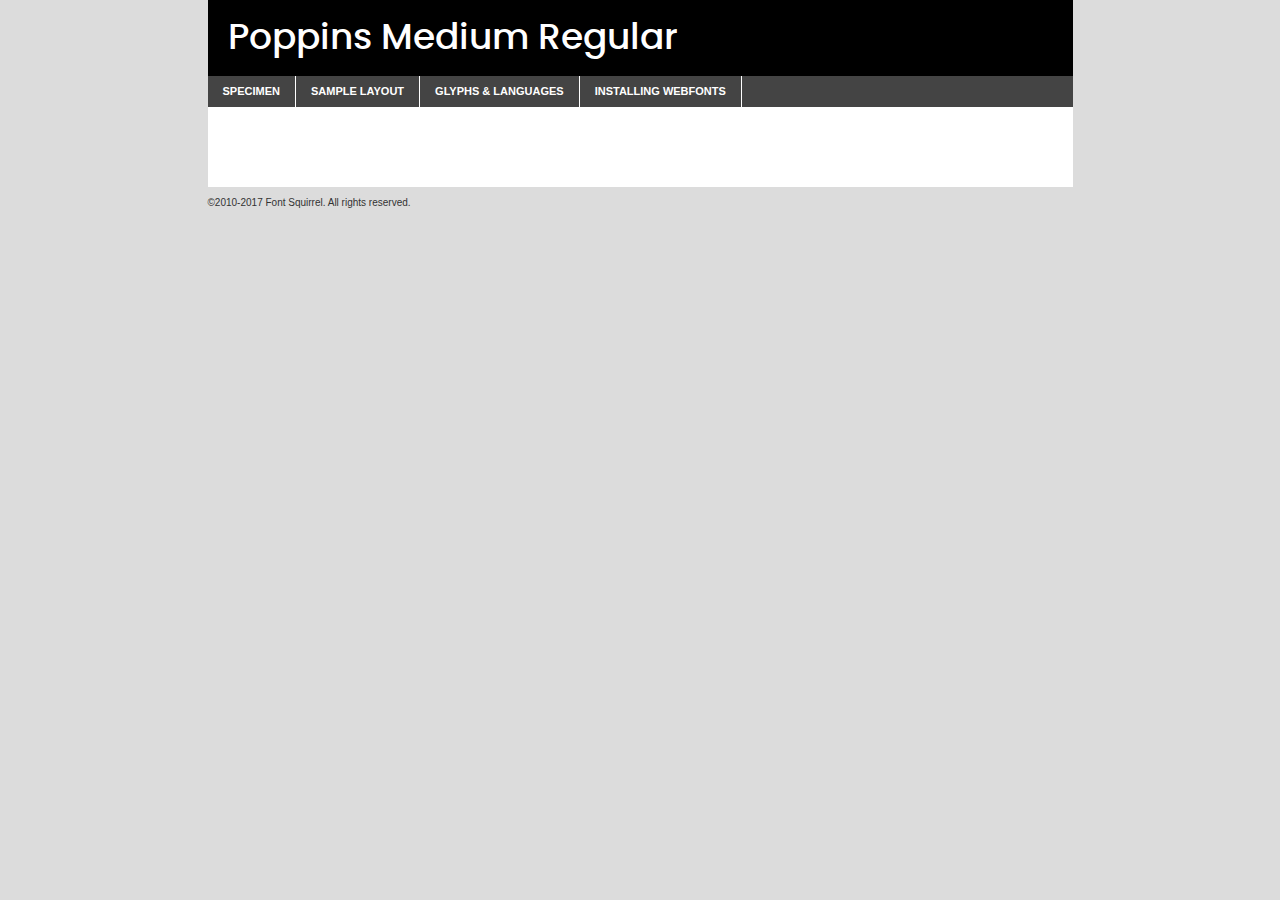
<file: components/fonts/poppins-medium-demo.html>
<!DOCTYPE html PUBLIC "-//W3C//DTD XHTML 1.0 Transitional//EN"
	"http://www.w3.org/TR/xhtml1/DTD/xhtml1-transitional.dtd">

<html xmlns="http://www.w3.org/1999/xhtml" xml:lang="en" lang="en">
<head>
	<meta http-equiv="Content-Type" content="text/html; charset=utf-8" />
	<script src="http://ajax.googleapis.com/ajax/libs/jquery/1.7.2/jquery.min.js" type="text/javascript" charset="utf-8"></script>
	<script type="text/javascript">
	(function($){$.fn.easyTabs=function(option){var param=jQuery.extend({fadeSpeed:"fast",defaultContent:1,activeClass:'active'},option);$(this).each(function(){var thisId="#"+this.id;if(param.defaultContent==''){param.defaultContent=1;}
	if(typeof param.defaultContent=="number")
	{var defaultTab=$(thisId+" .tabs li:eq("+(param.defaultContent-1)+") a").attr('href').substr(1);}else{var defaultTab=param.defaultContent;}
	$(thisId+" .tabs li a").each(function(){var tabToHide=$(this).attr('href').substr(1);$("#"+tabToHide).addClass('easytabs-tab-content');});hideAll();changeContent(defaultTab);function hideAll(){$(thisId+" .easytabs-tab-content").hide();}
	function changeContent(tabId){hideAll();$(thisId+" .tabs li").removeClass(param.activeClass);$(thisId+" .tabs li a[href=#"+tabId+"]").closest('li').addClass(param.activeClass);if(param.fadeSpeed!="none")
	{$(thisId+" #"+tabId).fadeIn(param.fadeSpeed);}else{$(thisId+" #"+tabId).show();}}
	$(thisId+" .tabs li").click(function(){var tabId=$(this).find('a').attr('href').substr(1);changeContent(tabId);return false;});});}})(jQuery);
	</script>
	<link rel="stylesheet" href="specimen_files/specimen_stylesheet.css" type="text/css" charset="utf-8" />
	<link rel="stylesheet" href="stylesheet.css" type="text/css" charset="utf-8" />

	<style type="text/css">
					body{
				font-family: 'poppinsmedium';
							}
		</style>

	<title>Poppins Medium Regular Specimen</title>
	
	
	<script type="text/javascript" charset="utf-8">
		$(document).ready(function() {
			$('#container').easyTabs({defaultContent:1});
		});
	</script>
</head>

<body>
<div id="container">
	<div id="header">
		Poppins Medium Regular	</div>
	<ul class="tabs">
		<li><a href="#specimen">Specimen</a></li>
		<li><a href="#layout">Sample Layout</a></li>
				<li><a href="#glyphs">Glyphs &amp; Languages</a></li>
		<li><a href="#installing">Installing Webfonts</a></li>
		
	</ul>
	
	<div id="main_content">

		
			<div id="specimen">
		
				<div class="section">
					<div class="grid12 firstcol">
						<div class="huge">AaBb</div>
					</div>
				</div>
		
				<div class="section">
					<div class="glyph_range">A&#x200B;B&#x200b;C&#x200b;D&#x200b;E&#x200b;F&#x200b;G&#x200b;H&#x200b;I&#x200b;J&#x200b;K&#x200b;L&#x200b;M&#x200b;N&#x200b;O&#x200b;P&#x200b;Q&#x200b;R&#x200b;S&#x200b;T&#x200b;U&#x200b;V&#x200b;W&#x200b;X&#x200b;Y&#x200b;Z&#x200b;a&#x200b;b&#x200b;c&#x200b;d&#x200b;e&#x200b;f&#x200b;g&#x200b;h&#x200b;i&#x200b;j&#x200b;k&#x200b;l&#x200b;m&#x200b;n&#x200b;o&#x200b;p&#x200b;q&#x200b;r&#x200b;s&#x200b;t&#x200b;u&#x200b;v&#x200b;w&#x200b;x&#x200b;y&#x200b;z&#x200b;1&#x200b;2&#x200b;3&#x200b;4&#x200b;5&#x200b;6&#x200b;7&#x200b;8&#x200b;9&#x200b;0&#x200b;&amp;&#x200b;.&#x200b;,&#x200b;?&#x200b;!&#x200b;&#64;&#x200b;(&#x200b;)&#x200b;#&#x200b;$&#x200b;%&#x200b;*&#x200b;+&#x200b;-&#x200b;=&#x200b;:&#x200b;;</div>
				</div>
				<div class="section">
					<div class="grid12 firstcol">
						<table class="sample_table">
							<tr><td>10</td><td class="size10">abcdefghijklmnopqrstuvwxyzABCDEFGHIJKLMNOPQRSTUVWXYZ0123456789abcdefghijklmnopqrstuvwxyzABCDEFGHIJKLMNOPQRSTUVWXYZ0123456789abcdefghijklmnopqrstuvwxyzABCDEFGHIJKLMNOPQRSTUVWXYZ</td></tr>
							<tr><td>11</td><td class="size11">abcdefghijklmnopqrstuvwxyzABCDEFGHIJKLMNOPQRSTUVWXYZ0123456789abcdefghijklmnopqrstuvwxyzABCDEFGHIJKLMNOPQRSTUVWXYZ0123456789abcdefghijklmnopqrstuvwxyzABCDEFGHIJKLMNOPQRSTUVWXYZ</td></tr>
							<tr><td>12</td><td class="size12">abcdefghijklmnopqrstuvwxyzABCDEFGHIJKLMNOPQRSTUVWXYZ0123456789abcdefghijklmnopqrstuvwxyzABCDEFGHIJKLMNOPQRSTUVWXYZ0123456789abcdefghijklmnopqrstuvwxyzABCDEFGHIJKLMNOPQRSTUVWXYZ</td></tr>
							<tr><td>13</td><td class="size13">abcdefghijklmnopqrstuvwxyzABCDEFGHIJKLMNOPQRSTUVWXYZ0123456789abcdefghijklmnopqrstuvwxyzABCDEFGHIJKLMNOPQRSTUVWXYZ0123456789abcdefghijklmnopqrstuvwxyzABCDEFGHIJKLMNOPQRSTUVWXYZ</td></tr>
							<tr><td>14</td><td class="size14">abcdefghijklmnopqrstuvwxyzABCDEFGHIJKLMNOPQRSTUVWXYZ0123456789abcdefghijklmnopqrstuvwxyzABCDEFGHIJKLMNOPQRSTUVWXYZ0123456789abcdefghijklmnopqrstuvwxyzABCDEFGHIJKLMNOPQRSTUVWXYZ</td></tr>
							<tr><td>16</td><td class="size16">abcdefghijklmnopqrstuvwxyzABCDEFGHIJKLMNOPQRSTUVWXYZ0123456789abcdefghijklmnopqrstuvwxyzABCDEFGHIJKLMNOPQRSTUVWXYZ</td></tr>
							<tr><td>18</td><td class="size18">abcdefghijklmnopqrstuvwxyzABCDEFGHIJKLMNOPQRSTUVWXYZ0123456789abcdefghijklmnopqrstuvwxyzABCDEFGHIJKLMNOPQRSTUVWXYZ</td></tr>
							<tr><td>20</td><td class="size20">abcdefghijklmnopqrstuvwxyzABCDEFGHIJKLMNOPQRSTUVWXYZ0123456789abcdefghijklmnopqrstuvwxyzABCDEFGHIJKLMNOPQRSTUVWXYZ</td></tr>
							<tr><td>24</td><td class="size24">abcdefghijklmnopqrstuvwxyzABCDEFGHIJKLMNOPQRSTUVWXYZ0123456789abcdefghijklmnopqrstuvwxyzABCDEFGHIJKLMNOPQRSTUVWXYZ</td></tr>
							<tr><td>30</td><td class="size30">abcdefghijklmnopqrstuvwxyzABCDEFGHIJKLMNOPQRSTUVWXYZ0123456789abcdefghijklmnopqrstuvwxyzABCDEFGHIJKLMNOPQRSTUVWXYZ</td></tr>
							<tr><td>36</td><td class="size36">abcdefghijklmnopqrstuvwxyzABCDEFGHIJKLMNOPQRSTUVWXYZ0123456789abcdefghijklmnopqrstuvwxyzABCDEFGHIJKLMNOPQRSTUVWXYZ</td></tr>
							<tr><td>48</td><td class="size48">abcdefghijklmnopqrstuvwxyzABCDEFGHIJKLMNOPQRSTUVWXYZ0123456789abcdefghijklmnopqrstuvwxyzABCDEFGHIJKLMNOPQRSTUVWXYZ</td></tr>
							<tr><td>60</td><td class="size60">abcdefghijklmnopqrstuvwxyzABCDEFGHIJKLMNOPQRSTUVWXYZ0123456789abcdefghijklmnopqrstuvwxyzABCDEFGHIJKLMNOPQRSTUVWXYZ</td></tr>
							<tr><td>72</td><td class="size72">abcdefghijklmnopqrstuvwxyzABCDEFGHIJKLMNOPQRSTUVWXYZ0123456789abcdefghijklmnopqrstuvwxyzABCDEFGHIJKLMNOPQRSTUVWXYZ</td></tr>
							<tr><td>90</td><td class="size90">abcdefghijklmnopqrstuvwxyzABCDEFGHIJKLMNOPQRSTUVWXYZ0123456789abcdefghijklmnopqrstuvwxyzABCDEFGHIJKLMNOPQRSTUVWXYZ</td></tr>
						</table>
				
					</div>
			
				</div>
		
		
		
								<div class="section" id="bodycomparison">


										<div id="xheight">
				<div class="fontbody">&#x25FC;&#x25FC;&#x25FC;&#x25FC;&#x25FC;&#x25FC;&#x25FC;&#x25FC;&#x25FC;&#x25FC;&#x25FC;&#x25FC;&#x25FC;&#x25FC;&#x25FC;&#x25FC;&#x25FC;&#x25FC;&#x25FC;&#x25FC;&#x25FC;&#x25FC;&#x25FC;&#x25FC;&#x25FC;&#x25FC;&#x25FC;&#x25FC;&#x25FC;&#x25FC;&#x25FC;&#x25FC;&#x25FC;&#x25FC;&#x25FC;&#x25FC;&#x25FC;&#x25FC;&#x25FC;&#x25FC;&#x25FC;&#x25FC;&#x25FC;&#x25FC;&#x25FC;&#x25FC;&#x25FC;&#x25FC;&#x25FC;&#x25FC;&#x25FC;&#x25FC;&#x25FC;&#x25FC;&#x25FC;&#x25FC;&#x25FC;&#x25FC;&#x25FC;&#x25FC;&#x25FC;&#x25FC;&#x25FC;&#x25FC;&#x25FC;&#x25FC;&#x25FC;&#x25FC;&#x25FC;&#x25FC;&#x25FC;&#x25FC;&#x25FC;&#x25FC;&#x25FC;&#x25FC;&#x25FC;&#x25FC;&#x25FC;&#x25FC;&#x25FC;&#x25FC;&#x25FC;&#x25FC;&#x25FC;&#x25FC;&#x25FC;&#x25FC;&#x25FC;&#x25FC;&#x25FC;&#x25FC;&#x25FC;&#x25FC;&#x25FC;&#x25FC;&#x25FC;&#x25FC;&#x25FC;body</div><div class="arialbody">body</div><div class="verdanabody">body</div><div class="georgiabody">body</div></div>
										<div class="fontbody" style="z-index:1">
											body<span>Poppins Medium Regular</span>
										</div>
										<div class="arialbody" style="z-index:1">
											body<span>Arial</span>
										</div>
										<div class="verdanabody" style="z-index:1">
											body<span>Verdana</span>
										</div>
										<div class="georgiabody" style="z-index:1">
											body<span>Georgia</span>
										</div>



								</div>
		
		
				<div class="section psample psample_row1" id="">
					
					<div class="grid2 firstcol">
						<p class="size10"><span>10.</span>Aenean lacinia bibendum nulla sed consectetur. Fusce dapibus, tellus ac cursus commodo, tortor mauris condimentum nibh, ut fermentum massa justo sit amet risus. Nullam id dolor id nibh ultricies vehicula ut id elit. Cum sociis natoque penatibus et magnis dis parturient montes, nascetur ridiculus mus. Nulla vitae elit libero, a pharetra augue.</p>
			
					</div>
					<div class="grid3">
						<p class="size11"><span>11.</span>Aenean lacinia bibendum nulla sed consectetur. Fusce dapibus, tellus ac cursus commodo, tortor mauris condimentum nibh, ut fermentum massa justo sit amet risus. Nullam id dolor id nibh ultricies vehicula ut id elit. Cum sociis natoque penatibus et magnis dis parturient montes, nascetur ridiculus mus. Nulla vitae elit libero, a pharetra augue.</p>
			
					</div>
					<div class="grid3">
						<p class="size12"><span>12.</span>Aenean lacinia bibendum nulla sed consectetur. Fusce dapibus, tellus ac cursus commodo, tortor mauris condimentum nibh, ut fermentum massa justo sit amet risus. Nullam id dolor id nibh ultricies vehicula ut id elit. Cum sociis natoque penatibus et magnis dis parturient montes, nascetur ridiculus mus. Nulla vitae elit libero, a pharetra augue.</p>
			
					</div>
					<div class="grid4">
						<p class="size13"><span>13.</span>Aenean lacinia bibendum nulla sed consectetur. Fusce dapibus, tellus ac cursus commodo, tortor mauris condimentum nibh, ut fermentum massa justo sit amet risus. Nullam id dolor id nibh ultricies vehicula ut id elit. Cum sociis natoque penatibus et magnis dis parturient montes, nascetur ridiculus mus. Nulla vitae elit libero, a pharetra augue.</p>
			
					</div>
					<div class="white_blend"></div>
					
				</div>
				<div class="section psample psample_row2" id="">
					<div class="grid3 firstcol">
						<p class="size14"><span>14.</span>Aenean lacinia bibendum nulla sed consectetur. Fusce dapibus, tellus ac cursus commodo, tortor mauris condimentum nibh, ut fermentum massa justo sit amet risus. Nullam id dolor id nibh ultricies vehicula ut id elit. Cum sociis natoque penatibus et magnis dis parturient montes, nascetur ridiculus mus. Nulla vitae elit libero, a pharetra augue.</p>
			
					</div>
					<div class="grid4">
						<p class="size16"><span>16.</span>Aenean lacinia bibendum nulla sed consectetur. Fusce dapibus, tellus ac cursus commodo, tortor mauris condimentum nibh, ut fermentum massa justo sit amet risus. Nullam id dolor id nibh ultricies vehicula ut id elit. Cum sociis natoque penatibus et magnis dis parturient montes, nascetur ridiculus mus. Nulla vitae elit libero, a pharetra augue.</p>
			
					</div>
					<div class="grid5">
						<p class="size18"><span>18.</span>Aenean lacinia bibendum nulla sed consectetur. Fusce dapibus, tellus ac cursus commodo, tortor mauris condimentum nibh, ut fermentum massa justo sit amet risus. Nullam id dolor id nibh ultricies vehicula ut id elit. Cum sociis natoque penatibus et magnis dis parturient montes, nascetur ridiculus mus. Nulla vitae elit libero, a pharetra augue.</p>
			
					</div>

					<div class="white_blend"></div>

				</div>
				
				<div class="section psample psample_row3" id="">
					<div class="grid5 firstcol">
						<p class="size20"><span>20.</span>Aenean lacinia bibendum nulla sed consectetur. Fusce dapibus, tellus ac cursus commodo, tortor mauris condimentum nibh, ut fermentum massa justo sit amet risus. Nullam id dolor id nibh ultricies vehicula ut id elit. Cum sociis natoque penatibus et magnis dis parturient montes, nascetur ridiculus mus. Nulla vitae elit libero, a pharetra augue.</p>
					</div>
					<div class="grid7">
						<p class="size24"><span>24.</span>Aenean lacinia bibendum nulla sed consectetur. Fusce dapibus, tellus ac cursus commodo, tortor mauris condimentum nibh, ut fermentum massa justo sit amet risus. Nullam id dolor id nibh ultricies vehicula ut id elit. Cum sociis natoque penatibus et magnis dis parturient montes, nascetur ridiculus mus. Nulla vitae elit libero, a pharetra augue.</p>
					</div>
					
					<div class="white_blend"></div>
					
				</div>
				
				<div class="section psample psample_row4" id="">
					<div class="grid12 firstcol">
						<p class="size30"><span>30.</span>Aenean lacinia bibendum nulla sed consectetur. Fusce dapibus, tellus ac cursus commodo, tortor mauris condimentum nibh, ut fermentum massa justo sit amet risus. Nullam id dolor id nibh ultricies vehicula ut id elit. Cum sociis natoque penatibus et magnis dis parturient montes, nascetur ridiculus mus. Nulla vitae elit libero, a pharetra augue.</p>
					</div>
					<div class="white_blend"></div>
					
				</div>
				
				
				
				<div class="section psample psample_row1 fullreverse">
					<div class="grid2 firstcol">
						<p class="size10"><span>10.</span>Aenean lacinia bibendum nulla sed consectetur. Fusce dapibus, tellus ac cursus commodo, tortor mauris condimentum nibh, ut fermentum massa justo sit amet risus. Nullam id dolor id nibh ultricies vehicula ut id elit. Cum sociis natoque penatibus et magnis dis parturient montes, nascetur ridiculus mus. Nulla vitae elit libero, a pharetra augue.</p>
			
					</div>
					<div class="grid3">
						<p class="size11"><span>11.</span>Aenean lacinia bibendum nulla sed consectetur. Fusce dapibus, tellus ac cursus commodo, tortor mauris condimentum nibh, ut fermentum massa justo sit amet risus. Nullam id dolor id nibh ultricies vehicula ut id elit. Cum sociis natoque penatibus et magnis dis parturient montes, nascetur ridiculus mus. Nulla vitae elit libero, a pharetra augue.</p>
			
					</div>
					<div class="grid3">
						<p class="size12"><span>12.</span>Aenean lacinia bibendum nulla sed consectetur. Fusce dapibus, tellus ac cursus commodo, tortor mauris condimentum nibh, ut fermentum massa justo sit amet risus. Nullam id dolor id nibh ultricies vehicula ut id elit. Cum sociis natoque penatibus et magnis dis parturient montes, nascetur ridiculus mus. Nulla vitae elit libero, a pharetra augue.</p>
			
					</div>
					<div class="grid4">
						<p class="size13"><span>13.</span>Aenean lacinia bibendum nulla sed consectetur. Fusce dapibus, tellus ac cursus commodo, tortor mauris condimentum nibh, ut fermentum massa justo sit amet risus. Nullam id dolor id nibh ultricies vehicula ut id elit. Cum sociis natoque penatibus et magnis dis parturient montes, nascetur ridiculus mus. Nulla vitae elit libero, a pharetra augue.</p>
			
					</div>
					<div class="black_blend"></div>
					
				</div>
				
				<div class="section psample psample_row2 fullreverse">
					<div class="grid3 firstcol">
						<p class="size14"><span>14.</span>Aenean lacinia bibendum nulla sed consectetur. Fusce dapibus, tellus ac cursus commodo, tortor mauris condimentum nibh, ut fermentum massa justo sit amet risus. Nullam id dolor id nibh ultricies vehicula ut id elit. Cum sociis natoque penatibus et magnis dis parturient montes, nascetur ridiculus mus. Nulla vitae elit libero, a pharetra augue.</p>
			
					</div>
					<div class="grid4">
						<p class="size16"><span>16.</span>Aenean lacinia bibendum nulla sed consectetur. Fusce dapibus, tellus ac cursus commodo, tortor mauris condimentum nibh, ut fermentum massa justo sit amet risus. Nullam id dolor id nibh ultricies vehicula ut id elit. Cum sociis natoque penatibus et magnis dis parturient montes, nascetur ridiculus mus. Nulla vitae elit libero, a pharetra augue.</p>
			
					</div>
					<div class="grid5">
						<p class="size18"><span>18.</span>Aenean lacinia bibendum nulla sed consectetur. Fusce dapibus, tellus ac cursus commodo, tortor mauris condimentum nibh, ut fermentum massa justo sit amet risus. Nullam id dolor id nibh ultricies vehicula ut id elit. Cum sociis natoque penatibus et magnis dis parturient montes, nascetur ridiculus mus. Nulla vitae elit libero, a pharetra augue.</p>
			
					</div>
					<div class="black_blend"></div>

				</div>
				
				<div class="section psample fullreverse psample_row3" id="">
					<div class="grid5 firstcol">
						<p class="size20"><span>20.</span>Aenean lacinia bibendum nulla sed consectetur. Fusce dapibus, tellus ac cursus commodo, tortor mauris condimentum nibh, ut fermentum massa justo sit amet risus. Nullam id dolor id nibh ultricies vehicula ut id elit. Cum sociis natoque penatibus et magnis dis parturient montes, nascetur ridiculus mus. Nulla vitae elit libero, a pharetra augue.</p>
					</div>
					<div class="grid7">
						<p class="size24"><span>24.</span>Aenean lacinia bibendum nulla sed consectetur. Fusce dapibus, tellus ac cursus commodo, tortor mauris condimentum nibh, ut fermentum massa justo sit amet risus. Nullam id dolor id nibh ultricies vehicula ut id elit. Cum sociis natoque penatibus et magnis dis parturient montes, nascetur ridiculus mus. Nulla vitae elit libero, a pharetra augue.</p>
					</div>
					
					<div class="black_blend"></div>
					
				</div>
				
				<div class="section psample fullreverse psample_row4" id="" style="border-bottom: 20px #000 solid;">
					<div class="grid12 firstcol">
						<p class="size30"><span>30.</span>Aenean lacinia bibendum nulla sed consectetur. Fusce dapibus, tellus ac cursus commodo, tortor mauris condimentum nibh, ut fermentum massa justo sit amet risus. Nullam id dolor id nibh ultricies vehicula ut id elit. Cum sociis natoque penatibus et magnis dis parturient montes, nascetur ridiculus mus. Nulla vitae elit libero, a pharetra augue.</p>
					</div>
					<div class="black_blend"></div>
					
				</div>
				
				
				
				
			</div>
			
			<div id="layout">
				
				<div class="section">
					
					<div class="grid12 firstcol">
						<h1>Lorem Ipsum Dolor</h1>
						<h2>Etiam porta sem malesuada magna mollis euismod</h2>
						
						<p class="byline">By <a href="#link">Aenean Lacinia</a></p>
					</div>
				</div>
				<div class="section">
					<div class="grid8 firstcol">
						<p class="large">Donec sed odio dui. Morbi leo risus, porta ac consectetur ac, vestibulum at eros. Fusce dapibus, tellus ac cursus commodo, tortor mauris condimentum nibh, ut fermentum massa justo sit amet risus. </p>

						
						<h3>Pellentesque ornare sem</h3>

						<p>Maecenas sed diam eget risus varius blandit sit amet non magna. Maecenas faucibus mollis interdum. Donec ullamcorper nulla non metus auctor fringilla. Nullam id dolor id nibh ultricies vehicula ut id elit. Nullam id dolor id nibh ultricies vehicula ut id elit. </p>

						<p>Aenean eu leo quam. Pellentesque ornare sem lacinia quam venenatis vestibulum. Lorem ipsum dolor sit amet, consectetur adipiscing elit. Cum sociis natoque penatibus et magnis dis parturient montes, nascetur ridiculus mus. </p>

						<p>Nulla vitae elit libero, a pharetra augue. Praesent commodo cursus magna, vel scelerisque nisl consectetur et. Aenean lacinia bibendum nulla sed consectetur. </p>

						<p>Nullam quis risus eget urna mollis ornare vel eu leo. Nullam quis risus eget urna mollis ornare vel eu leo. Maecenas sed diam eget risus varius blandit sit amet non magna. Donec ullamcorper nulla non metus auctor fringilla. </p>

						<h3>Cras mattis consectetur</h3>

						<p>Aenean eu leo quam. Pellentesque ornare sem lacinia quam venenatis vestibulum. Aenean lacinia bibendum nulla sed consectetur. Integer posuere erat a ante venenatis dapibus posuere velit aliquet. Cras mattis consectetur purus sit amet fermentum. </p>

						<p>Nullam id dolor id nibh ultricies vehicula ut id elit. Nullam quis risus eget urna mollis ornare vel eu leo. Cras mattis consectetur purus sit amet fermentum.</p>
					</div>
					
					<div class="grid4 sidebar">
						
						<div class="box reverse">
							<p class="last">Nullam quis risus eget urna mollis ornare vel eu leo. Donec ullamcorper nulla non metus auctor fringilla. Cras mattis consectetur purus sit amet fermentum. Sed posuere consectetur est at lobortis. Lorem ipsum dolor sit amet, consectetur adipiscing elit. </p>
						</div>
						
						<p class="caption">Maecenas sed diam eget risus varius.</p>

						<p>Vestibulum id ligula porta felis euismod semper. Integer posuere erat a ante venenatis dapibus posuere velit aliquet. Vestibulum id ligula porta felis euismod semper. Sed posuere consectetur est at lobortis. Maecenas sed diam eget risus varius blandit sit amet non magna. Fusce dapibus, tellus ac cursus commodo, tortor mauris condimentum nibh, ut fermentum massa justo sit amet risus. </p>

					

						<p>Duis mollis, est non commodo luctus, nisi erat porttitor ligula, eget lacinia odio sem nec elit. Aenean lacinia bibendum nulla sed consectetur. Vivamus sagittis lacus vel augue laoreet rutrum faucibus dolor auctor. Aenean lacinia bibendum nulla sed consectetur. Nullam quis risus eget urna mollis ornare vel eu leo. </p>

						<p>Praesent commodo cursus magna, vel scelerisque nisl consectetur et. Donec ullamcorper nulla non metus auctor fringilla. Maecenas faucibus mollis interdum. Fusce dapibus, tellus ac cursus commodo, tortor mauris condimentum nibh, ut fermentum massa justo sit amet risus. </p>

					</div>
				</div>
				
			</div>


			



		<div id="glyphs">
			<div class="section">
				<div class="grid12 firstcol">
			
				<h1>Language Support</h1>
				<p>The subset of Poppins Medium Regular in this kit supports the following languages:<br />
			
					Albanian, Basque, Breton, Chamorro, Danish, Dutch, English, Faroese, Finnish, French, Frisian, Galician, German, Icelandic, Italian, Malagasy, Norwegian, Portuguese, Spanish, Alsatian, Aragonese, Arapaho, Arrernte, Asturian, Aymara, Bislama, Cebuano, Corsican, Fijian, French_creole, Genoese, Gilbertese, Greenlandic, Haitian_creole, Hiligaynon, Hmong, Hopi, Ibanag, Iloko_ilokano, Indonesian, Interglossa_glosa, Interlingua, Irish_gaelic, Jerriais, Lojban, Lombard, Luxembourgeois, Manx, Mohawk, Norfolk_pitcairnese, Occitan, Oromo, Pangasinan, Papiamento, Piedmontese, Potawatomi, Rhaeto-romance, Romansh, Rotokas, Sami_lule, Samoan, Sardinian, Scots_gaelic, Seychelles_creole, Shona, Sicilian, Somali, Southern_ndebele, Swahili, Swati_swazi, Tagalog_filipino_pilipino, Tetum, Tok_pisin, Uyghur_latinized, Volapuk, Walloon, Warlpiri, Xhosa, Yapese, Zulu, Latinbasic, Ubasic, Demo				</p>
				<h1>Glyph Chart</h1>
				<p>The subset of Poppins Medium Regular in this kit includes all the glyphs listed below. Unicode entities are included above each glyph to help you insert individual characters into your layout.</p>
				<div id="glyph_chart">
			
																														 <div><p>&amp;#13;</p>&#13;</div>
																				 <div><p>&amp;#32;</p>&#32;</div>
																				 <div><p>&amp;#33;</p>&#33;</div>
																				 <div><p>&amp;#34;</p>&#34;</div>
																				 <div><p>&amp;#35;</p>&#35;</div>
																				 <div><p>&amp;#36;</p>&#36;</div>
																				 <div><p>&amp;#37;</p>&#37;</div>
																				 <div><p>&amp;#38;</p>&#38;</div>
																				 <div><p>&amp;#39;</p>&#39;</div>
																				 <div><p>&amp;#40;</p>&#40;</div>
																				 <div><p>&amp;#41;</p>&#41;</div>
																				 <div><p>&amp;#42;</p>&#42;</div>
																				 <div><p>&amp;#43;</p>&#43;</div>
																				 <div><p>&amp;#44;</p>&#44;</div>
																				 <div><p>&amp;#45;</p>&#45;</div>
																				 <div><p>&amp;#46;</p>&#46;</div>
																				 <div><p>&amp;#47;</p>&#47;</div>
																				 <div><p>&amp;#48;</p>&#48;</div>
																				 <div><p>&amp;#49;</p>&#49;</div>
																				 <div><p>&amp;#50;</p>&#50;</div>
																				 <div><p>&amp;#51;</p>&#51;</div>
																				 <div><p>&amp;#52;</p>&#52;</div>
																				 <div><p>&amp;#53;</p>&#53;</div>
																				 <div><p>&amp;#54;</p>&#54;</div>
																				 <div><p>&amp;#55;</p>&#55;</div>
																				 <div><p>&amp;#56;</p>&#56;</div>
																				 <div><p>&amp;#57;</p>&#57;</div>
																				 <div><p>&amp;#58;</p>&#58;</div>
																				 <div><p>&amp;#59;</p>&#59;</div>
																				 <div><p>&amp;#60;</p>&#60;</div>
																				 <div><p>&amp;#61;</p>&#61;</div>
																				 <div><p>&amp;#62;</p>&#62;</div>
																				 <div><p>&amp;#63;</p>&#63;</div>
																				 <div><p>&amp;#64;</p>&#64;</div>
																				 <div><p>&amp;#65;</p>&#65;</div>
																				 <div><p>&amp;#66;</p>&#66;</div>
																				 <div><p>&amp;#67;</p>&#67;</div>
																				 <div><p>&amp;#68;</p>&#68;</div>
																				 <div><p>&amp;#69;</p>&#69;</div>
																				 <div><p>&amp;#70;</p>&#70;</div>
																				 <div><p>&amp;#71;</p>&#71;</div>
																				 <div><p>&amp;#72;</p>&#72;</div>
																				 <div><p>&amp;#73;</p>&#73;</div>
																				 <div><p>&amp;#74;</p>&#74;</div>
																				 <div><p>&amp;#75;</p>&#75;</div>
																				 <div><p>&amp;#76;</p>&#76;</div>
																				 <div><p>&amp;#77;</p>&#77;</div>
																				 <div><p>&amp;#78;</p>&#78;</div>
																				 <div><p>&amp;#79;</p>&#79;</div>
																				 <div><p>&amp;#80;</p>&#80;</div>
																				 <div><p>&amp;#81;</p>&#81;</div>
																				 <div><p>&amp;#82;</p>&#82;</div>
																				 <div><p>&amp;#83;</p>&#83;</div>
																				 <div><p>&amp;#84;</p>&#84;</div>
																				 <div><p>&amp;#85;</p>&#85;</div>
																				 <div><p>&amp;#86;</p>&#86;</div>
																				 <div><p>&amp;#87;</p>&#87;</div>
																				 <div><p>&amp;#88;</p>&#88;</div>
																				 <div><p>&amp;#89;</p>&#89;</div>
																				 <div><p>&amp;#90;</p>&#90;</div>
																				 <div><p>&amp;#91;</p>&#91;</div>
																				 <div><p>&amp;#92;</p>&#92;</div>
																				 <div><p>&amp;#93;</p>&#93;</div>
																				 <div><p>&amp;#94;</p>&#94;</div>
																				 <div><p>&amp;#95;</p>&#95;</div>
																				 <div><p>&amp;#96;</p>&#96;</div>
																				 <div><p>&amp;#97;</p>&#97;</div>
																				 <div><p>&amp;#98;</p>&#98;</div>
																				 <div><p>&amp;#99;</p>&#99;</div>
																				 <div><p>&amp;#100;</p>&#100;</div>
																				 <div><p>&amp;#101;</p>&#101;</div>
																				 <div><p>&amp;#102;</p>&#102;</div>
																				 <div><p>&amp;#103;</p>&#103;</div>
																				 <div><p>&amp;#104;</p>&#104;</div>
																				 <div><p>&amp;#105;</p>&#105;</div>
																				 <div><p>&amp;#106;</p>&#106;</div>
																				 <div><p>&amp;#107;</p>&#107;</div>
																				 <div><p>&amp;#108;</p>&#108;</div>
																				 <div><p>&amp;#109;</p>&#109;</div>
																				 <div><p>&amp;#110;</p>&#110;</div>
																				 <div><p>&amp;#111;</p>&#111;</div>
																				 <div><p>&amp;#112;</p>&#112;</div>
																				 <div><p>&amp;#113;</p>&#113;</div>
																				 <div><p>&amp;#114;</p>&#114;</div>
																				 <div><p>&amp;#115;</p>&#115;</div>
																				 <div><p>&amp;#116;</p>&#116;</div>
																				 <div><p>&amp;#117;</p>&#117;</div>
																				 <div><p>&amp;#118;</p>&#118;</div>
																				 <div><p>&amp;#119;</p>&#119;</div>
																				 <div><p>&amp;#120;</p>&#120;</div>
																				 <div><p>&amp;#121;</p>&#121;</div>
																				 <div><p>&amp;#122;</p>&#122;</div>
																				 <div><p>&amp;#123;</p>&#123;</div>
																				 <div><p>&amp;#124;</p>&#124;</div>
																				 <div><p>&amp;#125;</p>&#125;</div>
																				 <div><p>&amp;#126;</p>&#126;</div>
																				 <div><p>&amp;#160;</p>&#160;</div>
																				 <div><p>&amp;#161;</p>&#161;</div>
																				 <div><p>&amp;#162;</p>&#162;</div>
																				 <div><p>&amp;#163;</p>&#163;</div>
																				 <div><p>&amp;#164;</p>&#164;</div>
																				 <div><p>&amp;#165;</p>&#165;</div>
																				 <div><p>&amp;#166;</p>&#166;</div>
																				 <div><p>&amp;#167;</p>&#167;</div>
																				 <div><p>&amp;#168;</p>&#168;</div>
																				 <div><p>&amp;#169;</p>&#169;</div>
																				 <div><p>&amp;#170;</p>&#170;</div>
																				 <div><p>&amp;#171;</p>&#171;</div>
																				 <div><p>&amp;#172;</p>&#172;</div>
																				 <div><p>&amp;#173;</p>&#173;</div>
																				 <div><p>&amp;#174;</p>&#174;</div>
																				 <div><p>&amp;#175;</p>&#175;</div>
																				 <div><p>&amp;#176;</p>&#176;</div>
																				 <div><p>&amp;#177;</p>&#177;</div>
																				 <div><p>&amp;#178;</p>&#178;</div>
																				 <div><p>&amp;#179;</p>&#179;</div>
																				 <div><p>&amp;#180;</p>&#180;</div>
																				 <div><p>&amp;#181;</p>&#181;</div>
																				 <div><p>&amp;#182;</p>&#182;</div>
																				 <div><p>&amp;#183;</p>&#183;</div>
																				 <div><p>&amp;#184;</p>&#184;</div>
																				 <div><p>&amp;#185;</p>&#185;</div>
																				 <div><p>&amp;#186;</p>&#186;</div>
																				 <div><p>&amp;#187;</p>&#187;</div>
																				 <div><p>&amp;#188;</p>&#188;</div>
																				 <div><p>&amp;#189;</p>&#189;</div>
																				 <div><p>&amp;#190;</p>&#190;</div>
																				 <div><p>&amp;#191;</p>&#191;</div>
																				 <div><p>&amp;#192;</p>&#192;</div>
																				 <div><p>&amp;#193;</p>&#193;</div>
																				 <div><p>&amp;#194;</p>&#194;</div>
																				 <div><p>&amp;#195;</p>&#195;</div>
																				 <div><p>&amp;#196;</p>&#196;</div>
																				 <div><p>&amp;#197;</p>&#197;</div>
																				 <div><p>&amp;#198;</p>&#198;</div>
																				 <div><p>&amp;#199;</p>&#199;</div>
																				 <div><p>&amp;#200;</p>&#200;</div>
																				 <div><p>&amp;#201;</p>&#201;</div>
																				 <div><p>&amp;#202;</p>&#202;</div>
																				 <div><p>&amp;#203;</p>&#203;</div>
																				 <div><p>&amp;#204;</p>&#204;</div>
																				 <div><p>&amp;#205;</p>&#205;</div>
																				 <div><p>&amp;#206;</p>&#206;</div>
																				 <div><p>&amp;#207;</p>&#207;</div>
																				 <div><p>&amp;#208;</p>&#208;</div>
																				 <div><p>&amp;#209;</p>&#209;</div>
																				 <div><p>&amp;#210;</p>&#210;</div>
																				 <div><p>&amp;#211;</p>&#211;</div>
																				 <div><p>&amp;#212;</p>&#212;</div>
																				 <div><p>&amp;#213;</p>&#213;</div>
																				 <div><p>&amp;#214;</p>&#214;</div>
																				 <div><p>&amp;#215;</p>&#215;</div>
																				 <div><p>&amp;#216;</p>&#216;</div>
																				 <div><p>&amp;#217;</p>&#217;</div>
																				 <div><p>&amp;#218;</p>&#218;</div>
																				 <div><p>&amp;#219;</p>&#219;</div>
																				 <div><p>&amp;#220;</p>&#220;</div>
																				 <div><p>&amp;#221;</p>&#221;</div>
																				 <div><p>&amp;#222;</p>&#222;</div>
																				 <div><p>&amp;#223;</p>&#223;</div>
																				 <div><p>&amp;#224;</p>&#224;</div>
																				 <div><p>&amp;#225;</p>&#225;</div>
																				 <div><p>&amp;#226;</p>&#226;</div>
																				 <div><p>&amp;#227;</p>&#227;</div>
																				 <div><p>&amp;#228;</p>&#228;</div>
																				 <div><p>&amp;#229;</p>&#229;</div>
																				 <div><p>&amp;#230;</p>&#230;</div>
																				 <div><p>&amp;#231;</p>&#231;</div>
																				 <div><p>&amp;#232;</p>&#232;</div>
																				 <div><p>&amp;#233;</p>&#233;</div>
																				 <div><p>&amp;#234;</p>&#234;</div>
																				 <div><p>&amp;#235;</p>&#235;</div>
																				 <div><p>&amp;#236;</p>&#236;</div>
																				 <div><p>&amp;#237;</p>&#237;</div>
																				 <div><p>&amp;#238;</p>&#238;</div>
																				 <div><p>&amp;#239;</p>&#239;</div>
																				 <div><p>&amp;#240;</p>&#240;</div>
																				 <div><p>&amp;#241;</p>&#241;</div>
																				 <div><p>&amp;#242;</p>&#242;</div>
																				 <div><p>&amp;#243;</p>&#243;</div>
																				 <div><p>&amp;#244;</p>&#244;</div>
																				 <div><p>&amp;#245;</p>&#245;</div>
																				 <div><p>&amp;#246;</p>&#246;</div>
																				 <div><p>&amp;#247;</p>&#247;</div>
																				 <div><p>&amp;#248;</p>&#248;</div>
																				 <div><p>&amp;#249;</p>&#249;</div>
																				 <div><p>&amp;#250;</p>&#250;</div>
																				 <div><p>&amp;#251;</p>&#251;</div>
																				 <div><p>&amp;#252;</p>&#252;</div>
																				 <div><p>&amp;#253;</p>&#253;</div>
																				 <div><p>&amp;#254;</p>&#254;</div>
																				 <div><p>&amp;#255;</p>&#255;</div>
																				 <div><p>&amp;#338;</p>&#338;</div>
																				 <div><p>&amp;#339;</p>&#339;</div>
																				 <div><p>&amp;#376;</p>&#376;</div>
																				 <div><p>&amp;#710;</p>&#710;</div>
																				 <div><p>&amp;#732;</p>&#732;</div>
																				 <div><p>&amp;#8192;</p>&#8192;</div>
																				 <div><p>&amp;#8193;</p>&#8193;</div>
																				 <div><p>&amp;#8194;</p>&#8194;</div>
																				 <div><p>&amp;#8195;</p>&#8195;</div>
																				 <div><p>&amp;#8196;</p>&#8196;</div>
																				 <div><p>&amp;#8197;</p>&#8197;</div>
																				 <div><p>&amp;#8198;</p>&#8198;</div>
																				 <div><p>&amp;#8199;</p>&#8199;</div>
																				 <div><p>&amp;#8200;</p>&#8200;</div>
																				 <div><p>&amp;#8201;</p>&#8201;</div>
																				 <div><p>&amp;#8202;</p>&#8202;</div>
																				 <div><p>&amp;#8208;</p>&#8208;</div>
																				 <div><p>&amp;#8209;</p>&#8209;</div>
																				 <div><p>&amp;#8210;</p>&#8210;</div>
																				 <div><p>&amp;#8211;</p>&#8211;</div>
																				 <div><p>&amp;#8212;</p>&#8212;</div>
																				 <div><p>&amp;#8216;</p>&#8216;</div>
																				 <div><p>&amp;#8217;</p>&#8217;</div>
																				 <div><p>&amp;#8218;</p>&#8218;</div>
																				 <div><p>&amp;#8220;</p>&#8220;</div>
																				 <div><p>&amp;#8221;</p>&#8221;</div>
																				 <div><p>&amp;#8222;</p>&#8222;</div>
																				 <div><p>&amp;#8226;</p>&#8226;</div>
																				 <div><p>&amp;#8230;</p>&#8230;</div>
																				 <div><p>&amp;#8239;</p>&#8239;</div>
																				 <div><p>&amp;#8249;</p>&#8249;</div>
																				 <div><p>&amp;#8250;</p>&#8250;</div>
																				 <div><p>&amp;#8287;</p>&#8287;</div>
																				 <div><p>&amp;#8364;</p>&#8364;</div>
																				 <div><p>&amp;#8482;</p>&#8482;</div>
																				 <div><p>&amp;#9724;</p>&#9724;</div>
																				 <div><p>&amp;#64257;</p>&#64257;</div>
																				 <div><p>&amp;#64258;</p>&#64258;</div>
																																																</div>	
				</div>
		
		
			</div>
		</div>
		
		
		<div id="specs">
			
		</div>
	
		<div id="installing">
			<div class="section">
				<div class="grid7 firstcol">
					<h1>Installing Webfonts</h1>
					
					<p>Webfonts are supported by all major browser platforms but not all in the same way. There are currently four different font formats that must be included in order to target all browsers. This includes TTF, WOFF, EOT and SVG.</p>
					
					<h2>1. Upload your webfonts</h2>
					<p>You must upload your webfont kit to your website. They should be in or near the same directory as your CSS files.</p>
					
					<h2>2. Include the webfont stylesheet</h2>
					<p>A special CSS @font-face declaration helps the various browsers select the appropriate font it needs without causing you a bunch of headaches. Learn more about this syntax by reading the <a href="https://www.fontspring.com/blog/further-hardening-of-the-bulletproof-syntax">Fontspring blog post</a> about it. The code for it is as follows:</p>


<code>
@font-face{ 
	font-family: 'MyWebFont';
	src: url('WebFont.eot');
	src: url('WebFont.eot?#iefix') format('embedded-opentype'),
	     url('WebFont.woff') format('woff'),
	     url('WebFont.ttf') format('truetype'),
	     url('WebFont.svg#webfont') format('svg');
}
</code>

	<p>We've already gone ahead and generated the code for you. All you have to do is link to the stylesheet in your HTML, like this:</p>
	<code>&lt;link rel=&quot;stylesheet&quot; href=&quot;stylesheet.css&quot; type=&quot;text/css&quot; charset=&quot;utf-8&quot; /&gt;</code>

					<h2>3. Modify your own stylesheet</h2>
					<p>To take advantage of your new fonts, you must tell your stylesheet to use them. Look at the original @font-face declaration above and find the property called "font-family." The name linked there will be what you use to reference the font. Prepend that webfont name to the font stack in the "font-family" property, inside the selector you want to change. For example:</p>
<code>p { font-family: 'WebFont', Arial, sans-serif; }</code>

<h2>4. Test</h2>
<p>Getting webfonts to work cross-browser <em>can</em> be tricky. Use the information in the sidebar to help you if you find that fonts aren't loading in a particular browser.</p>
				</div>
				
				<div class="grid5 sidebar">
					<div class="box">
						<h2>Troubleshooting<br />Font-Face Problems</h2>
						<p>Having trouble getting your webfonts to load in your new website? Here are some tips to sort out what might be the problem.</p>

						<h3>Fonts not showing in any browser</h3>

						<p>This sounds like you need to work on the plumbing. You either did not upload the fonts to the correct directory, or you did not link the fonts properly in the CSS. If you've confirmed that all this is correct and you still have a problem, take a look at your .htaccess file and see if requests are getting intercepted.</p>

						<h3>Fonts not loading in iPhone or iPad</h3>

						<p>The most common problem here is that you are serving the fonts from an IIS server. IIS refuses to serve files that have unknown MIME types. If that is the case, you must set the MIME type for SVG to "image/svg+xml" in the server settings. Follow these instructions from Microsoft if you need help.</p>

						<h3>Fonts not loading in Firefox</h3>

						<p>The primary reason for this failure? You are still using a version Firefox older than 3.5. So upgrade already! If that isn't it, then you are very likely serving fonts from a different domain. Firefox requires that all font assets be served from the same domain. Lastly it is possible that you need to add WOFF to your list of MIME types (if you are serving via IIS.)</p>

						<h3>Fonts not loading in IE</h3>

						<p>Are you looking at Internet Explorer on an actual Windows machine or are you cheating by using a service like Adobe BrowserLab? Many of these screenshot services do not render @font-face for IE. Best to test it on a real machine.</p>

						<h3>Fonts not loading in IE9</h3>

						<p>IE9, like Firefox, requires that fonts be served from the same domain as the website. Make sure that is the case.</p>
					</div>
				</div>
			</div>
			
		</div>
	
	</div>
	<div id="footer">
		<p>&copy;2010-2017 Font Squirrel. All rights reserved.</p>
	</div>
</div>
</body>
</html>
</file>
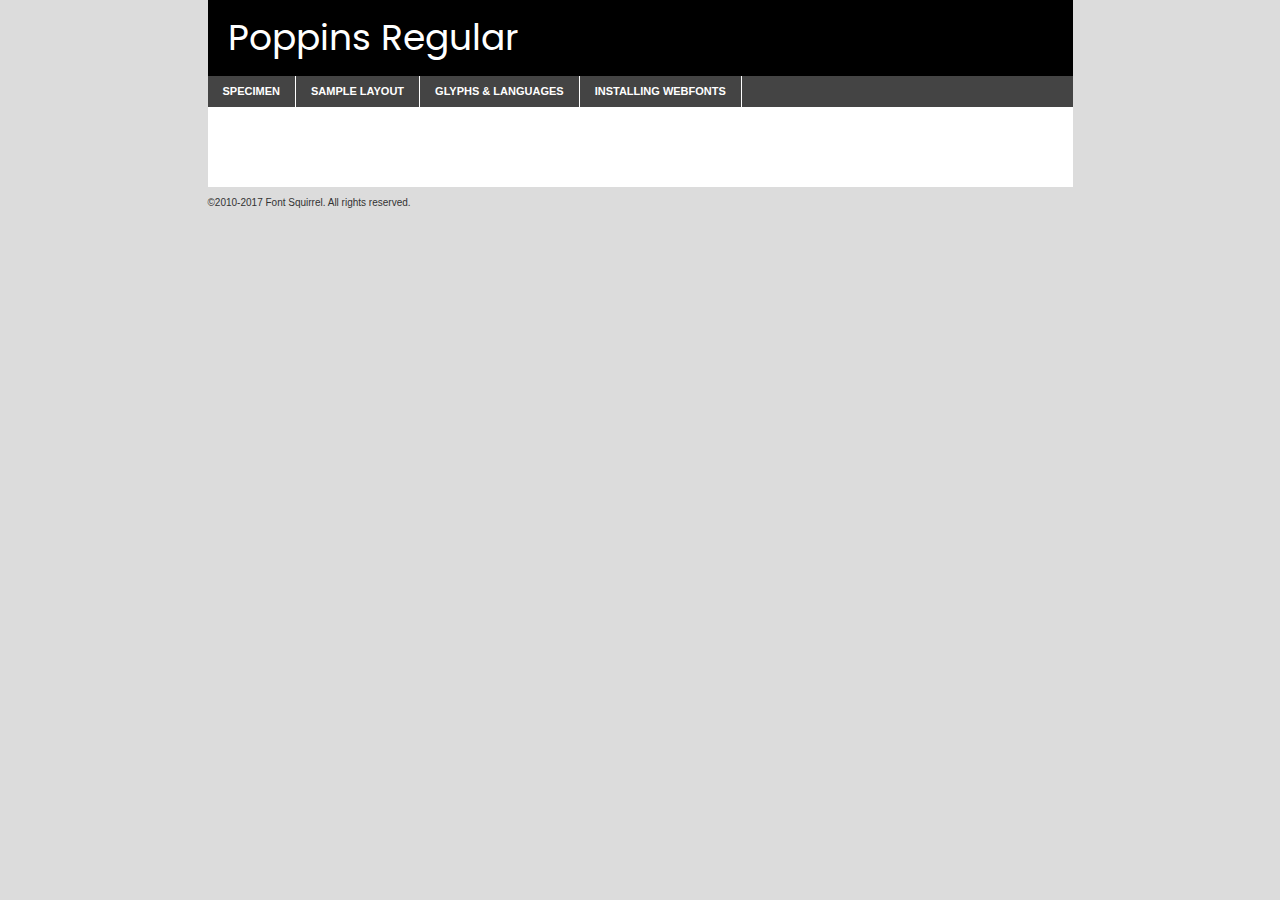
<file: components/fonts/poppins-regular-demo.html>
<!DOCTYPE html PUBLIC "-//W3C//DTD XHTML 1.0 Transitional//EN"
	"http://www.w3.org/TR/xhtml1/DTD/xhtml1-transitional.dtd">

<html xmlns="http://www.w3.org/1999/xhtml" xml:lang="en" lang="en">
<head>
	<meta http-equiv="Content-Type" content="text/html; charset=utf-8" />
	<script src="http://ajax.googleapis.com/ajax/libs/jquery/1.7.2/jquery.min.js" type="text/javascript" charset="utf-8"></script>
	<script type="text/javascript">
	(function($){$.fn.easyTabs=function(option){var param=jQuery.extend({fadeSpeed:"fast",defaultContent:1,activeClass:'active'},option);$(this).each(function(){var thisId="#"+this.id;if(param.defaultContent==''){param.defaultContent=1;}
	if(typeof param.defaultContent=="number")
	{var defaultTab=$(thisId+" .tabs li:eq("+(param.defaultContent-1)+") a").attr('href').substr(1);}else{var defaultTab=param.defaultContent;}
	$(thisId+" .tabs li a").each(function(){var tabToHide=$(this).attr('href').substr(1);$("#"+tabToHide).addClass('easytabs-tab-content');});hideAll();changeContent(defaultTab);function hideAll(){$(thisId+" .easytabs-tab-content").hide();}
	function changeContent(tabId){hideAll();$(thisId+" .tabs li").removeClass(param.activeClass);$(thisId+" .tabs li a[href=#"+tabId+"]").closest('li').addClass(param.activeClass);if(param.fadeSpeed!="none")
	{$(thisId+" #"+tabId).fadeIn(param.fadeSpeed);}else{$(thisId+" #"+tabId).show();}}
	$(thisId+" .tabs li").click(function(){var tabId=$(this).find('a').attr('href').substr(1);changeContent(tabId);return false;});});}})(jQuery);
	</script>
	<link rel="stylesheet" href="specimen_files/specimen_stylesheet.css" type="text/css" charset="utf-8" />
	<link rel="stylesheet" href="stylesheet.css" type="text/css" charset="utf-8" />

	<style type="text/css">
					body{
				font-family: 'poppinsregular';
							}
		</style>

	<title>Poppins Regular Specimen</title>
	
	
	<script type="text/javascript" charset="utf-8">
		$(document).ready(function() {
			$('#container').easyTabs({defaultContent:1});
		});
	</script>
</head>

<body>
<div id="container">
	<div id="header">
		Poppins Regular	</div>
	<ul class="tabs">
		<li><a href="#specimen">Specimen</a></li>
		<li><a href="#layout">Sample Layout</a></li>
				<li><a href="#glyphs">Glyphs &amp; Languages</a></li>
		<li><a href="#installing">Installing Webfonts</a></li>
		
	</ul>
	
	<div id="main_content">

		
			<div id="specimen">
		
				<div class="section">
					<div class="grid12 firstcol">
						<div class="huge">AaBb</div>
					</div>
				</div>
		
				<div class="section">
					<div class="glyph_range">A&#x200B;B&#x200b;C&#x200b;D&#x200b;E&#x200b;F&#x200b;G&#x200b;H&#x200b;I&#x200b;J&#x200b;K&#x200b;L&#x200b;M&#x200b;N&#x200b;O&#x200b;P&#x200b;Q&#x200b;R&#x200b;S&#x200b;T&#x200b;U&#x200b;V&#x200b;W&#x200b;X&#x200b;Y&#x200b;Z&#x200b;a&#x200b;b&#x200b;c&#x200b;d&#x200b;e&#x200b;f&#x200b;g&#x200b;h&#x200b;i&#x200b;j&#x200b;k&#x200b;l&#x200b;m&#x200b;n&#x200b;o&#x200b;p&#x200b;q&#x200b;r&#x200b;s&#x200b;t&#x200b;u&#x200b;v&#x200b;w&#x200b;x&#x200b;y&#x200b;z&#x200b;1&#x200b;2&#x200b;3&#x200b;4&#x200b;5&#x200b;6&#x200b;7&#x200b;8&#x200b;9&#x200b;0&#x200b;&amp;&#x200b;.&#x200b;,&#x200b;?&#x200b;!&#x200b;&#64;&#x200b;(&#x200b;)&#x200b;#&#x200b;$&#x200b;%&#x200b;*&#x200b;+&#x200b;-&#x200b;=&#x200b;:&#x200b;;</div>
				</div>
				<div class="section">
					<div class="grid12 firstcol">
						<table class="sample_table">
							<tr><td>10</td><td class="size10">abcdefghijklmnopqrstuvwxyzABCDEFGHIJKLMNOPQRSTUVWXYZ0123456789abcdefghijklmnopqrstuvwxyzABCDEFGHIJKLMNOPQRSTUVWXYZ0123456789abcdefghijklmnopqrstuvwxyzABCDEFGHIJKLMNOPQRSTUVWXYZ</td></tr>
							<tr><td>11</td><td class="size11">abcdefghijklmnopqrstuvwxyzABCDEFGHIJKLMNOPQRSTUVWXYZ0123456789abcdefghijklmnopqrstuvwxyzABCDEFGHIJKLMNOPQRSTUVWXYZ0123456789abcdefghijklmnopqrstuvwxyzABCDEFGHIJKLMNOPQRSTUVWXYZ</td></tr>
							<tr><td>12</td><td class="size12">abcdefghijklmnopqrstuvwxyzABCDEFGHIJKLMNOPQRSTUVWXYZ0123456789abcdefghijklmnopqrstuvwxyzABCDEFGHIJKLMNOPQRSTUVWXYZ0123456789abcdefghijklmnopqrstuvwxyzABCDEFGHIJKLMNOPQRSTUVWXYZ</td></tr>
							<tr><td>13</td><td class="size13">abcdefghijklmnopqrstuvwxyzABCDEFGHIJKLMNOPQRSTUVWXYZ0123456789abcdefghijklmnopqrstuvwxyzABCDEFGHIJKLMNOPQRSTUVWXYZ0123456789abcdefghijklmnopqrstuvwxyzABCDEFGHIJKLMNOPQRSTUVWXYZ</td></tr>
							<tr><td>14</td><td class="size14">abcdefghijklmnopqrstuvwxyzABCDEFGHIJKLMNOPQRSTUVWXYZ0123456789abcdefghijklmnopqrstuvwxyzABCDEFGHIJKLMNOPQRSTUVWXYZ0123456789abcdefghijklmnopqrstuvwxyzABCDEFGHIJKLMNOPQRSTUVWXYZ</td></tr>
							<tr><td>16</td><td class="size16">abcdefghijklmnopqrstuvwxyzABCDEFGHIJKLMNOPQRSTUVWXYZ0123456789abcdefghijklmnopqrstuvwxyzABCDEFGHIJKLMNOPQRSTUVWXYZ</td></tr>
							<tr><td>18</td><td class="size18">abcdefghijklmnopqrstuvwxyzABCDEFGHIJKLMNOPQRSTUVWXYZ0123456789abcdefghijklmnopqrstuvwxyzABCDEFGHIJKLMNOPQRSTUVWXYZ</td></tr>
							<tr><td>20</td><td class="size20">abcdefghijklmnopqrstuvwxyzABCDEFGHIJKLMNOPQRSTUVWXYZ0123456789abcdefghijklmnopqrstuvwxyzABCDEFGHIJKLMNOPQRSTUVWXYZ</td></tr>
							<tr><td>24</td><td class="size24">abcdefghijklmnopqrstuvwxyzABCDEFGHIJKLMNOPQRSTUVWXYZ0123456789abcdefghijklmnopqrstuvwxyzABCDEFGHIJKLMNOPQRSTUVWXYZ</td></tr>
							<tr><td>30</td><td class="size30">abcdefghijklmnopqrstuvwxyzABCDEFGHIJKLMNOPQRSTUVWXYZ0123456789abcdefghijklmnopqrstuvwxyzABCDEFGHIJKLMNOPQRSTUVWXYZ</td></tr>
							<tr><td>36</td><td class="size36">abcdefghijklmnopqrstuvwxyzABCDEFGHIJKLMNOPQRSTUVWXYZ0123456789abcdefghijklmnopqrstuvwxyzABCDEFGHIJKLMNOPQRSTUVWXYZ</td></tr>
							<tr><td>48</td><td class="size48">abcdefghijklmnopqrstuvwxyzABCDEFGHIJKLMNOPQRSTUVWXYZ0123456789abcdefghijklmnopqrstuvwxyzABCDEFGHIJKLMNOPQRSTUVWXYZ</td></tr>
							<tr><td>60</td><td class="size60">abcdefghijklmnopqrstuvwxyzABCDEFGHIJKLMNOPQRSTUVWXYZ0123456789abcdefghijklmnopqrstuvwxyzABCDEFGHIJKLMNOPQRSTUVWXYZ</td></tr>
							<tr><td>72</td><td class="size72">abcdefghijklmnopqrstuvwxyzABCDEFGHIJKLMNOPQRSTUVWXYZ0123456789abcdefghijklmnopqrstuvwxyzABCDEFGHIJKLMNOPQRSTUVWXYZ</td></tr>
							<tr><td>90</td><td class="size90">abcdefghijklmnopqrstuvwxyzABCDEFGHIJKLMNOPQRSTUVWXYZ0123456789abcdefghijklmnopqrstuvwxyzABCDEFGHIJKLMNOPQRSTUVWXYZ</td></tr>
						</table>
				
					</div>
			
				</div>
		
		
		
								<div class="section" id="bodycomparison">


										<div id="xheight">
				<div class="fontbody">&#x25FC;&#x25FC;&#x25FC;&#x25FC;&#x25FC;&#x25FC;&#x25FC;&#x25FC;&#x25FC;&#x25FC;&#x25FC;&#x25FC;&#x25FC;&#x25FC;&#x25FC;&#x25FC;&#x25FC;&#x25FC;&#x25FC;&#x25FC;&#x25FC;&#x25FC;&#x25FC;&#x25FC;&#x25FC;&#x25FC;&#x25FC;&#x25FC;&#x25FC;&#x25FC;&#x25FC;&#x25FC;&#x25FC;&#x25FC;&#x25FC;&#x25FC;&#x25FC;&#x25FC;&#x25FC;&#x25FC;&#x25FC;&#x25FC;&#x25FC;&#x25FC;&#x25FC;&#x25FC;&#x25FC;&#x25FC;&#x25FC;&#x25FC;&#x25FC;&#x25FC;&#x25FC;&#x25FC;&#x25FC;&#x25FC;&#x25FC;&#x25FC;&#x25FC;&#x25FC;&#x25FC;&#x25FC;&#x25FC;&#x25FC;&#x25FC;&#x25FC;&#x25FC;&#x25FC;&#x25FC;&#x25FC;&#x25FC;&#x25FC;&#x25FC;&#x25FC;&#x25FC;&#x25FC;&#x25FC;&#x25FC;&#x25FC;&#x25FC;&#x25FC;&#x25FC;&#x25FC;&#x25FC;&#x25FC;&#x25FC;&#x25FC;&#x25FC;&#x25FC;&#x25FC;&#x25FC;&#x25FC;&#x25FC;&#x25FC;&#x25FC;&#x25FC;&#x25FC;&#x25FC;&#x25FC;body</div><div class="arialbody">body</div><div class="verdanabody">body</div><div class="georgiabody">body</div></div>
										<div class="fontbody" style="z-index:1">
											body<span>Poppins Regular</span>
										</div>
										<div class="arialbody" style="z-index:1">
											body<span>Arial</span>
										</div>
										<div class="verdanabody" style="z-index:1">
											body<span>Verdana</span>
										</div>
										<div class="georgiabody" style="z-index:1">
											body<span>Georgia</span>
										</div>



								</div>
		
		
				<div class="section psample psample_row1" id="">
					
					<div class="grid2 firstcol">
						<p class="size10"><span>10.</span>Aenean lacinia bibendum nulla sed consectetur. Fusce dapibus, tellus ac cursus commodo, tortor mauris condimentum nibh, ut fermentum massa justo sit amet risus. Nullam id dolor id nibh ultricies vehicula ut id elit. Cum sociis natoque penatibus et magnis dis parturient montes, nascetur ridiculus mus. Nulla vitae elit libero, a pharetra augue.</p>
			
					</div>
					<div class="grid3">
						<p class="size11"><span>11.</span>Aenean lacinia bibendum nulla sed consectetur. Fusce dapibus, tellus ac cursus commodo, tortor mauris condimentum nibh, ut fermentum massa justo sit amet risus. Nullam id dolor id nibh ultricies vehicula ut id elit. Cum sociis natoque penatibus et magnis dis parturient montes, nascetur ridiculus mus. Nulla vitae elit libero, a pharetra augue.</p>
			
					</div>
					<div class="grid3">
						<p class="size12"><span>12.</span>Aenean lacinia bibendum nulla sed consectetur. Fusce dapibus, tellus ac cursus commodo, tortor mauris condimentum nibh, ut fermentum massa justo sit amet risus. Nullam id dolor id nibh ultricies vehicula ut id elit. Cum sociis natoque penatibus et magnis dis parturient montes, nascetur ridiculus mus. Nulla vitae elit libero, a pharetra augue.</p>
			
					</div>
					<div class="grid4">
						<p class="size13"><span>13.</span>Aenean lacinia bibendum nulla sed consectetur. Fusce dapibus, tellus ac cursus commodo, tortor mauris condimentum nibh, ut fermentum massa justo sit amet risus. Nullam id dolor id nibh ultricies vehicula ut id elit. Cum sociis natoque penatibus et magnis dis parturient montes, nascetur ridiculus mus. Nulla vitae elit libero, a pharetra augue.</p>
			
					</div>
					<div class="white_blend"></div>
					
				</div>
				<div class="section psample psample_row2" id="">
					<div class="grid3 firstcol">
						<p class="size14"><span>14.</span>Aenean lacinia bibendum nulla sed consectetur. Fusce dapibus, tellus ac cursus commodo, tortor mauris condimentum nibh, ut fermentum massa justo sit amet risus. Nullam id dolor id nibh ultricies vehicula ut id elit. Cum sociis natoque penatibus et magnis dis parturient montes, nascetur ridiculus mus. Nulla vitae elit libero, a pharetra augue.</p>
			
					</div>
					<div class="grid4">
						<p class="size16"><span>16.</span>Aenean lacinia bibendum nulla sed consectetur. Fusce dapibus, tellus ac cursus commodo, tortor mauris condimentum nibh, ut fermentum massa justo sit amet risus. Nullam id dolor id nibh ultricies vehicula ut id elit. Cum sociis natoque penatibus et magnis dis parturient montes, nascetur ridiculus mus. Nulla vitae elit libero, a pharetra augue.</p>
			
					</div>
					<div class="grid5">
						<p class="size18"><span>18.</span>Aenean lacinia bibendum nulla sed consectetur. Fusce dapibus, tellus ac cursus commodo, tortor mauris condimentum nibh, ut fermentum massa justo sit amet risus. Nullam id dolor id nibh ultricies vehicula ut id elit. Cum sociis natoque penatibus et magnis dis parturient montes, nascetur ridiculus mus. Nulla vitae elit libero, a pharetra augue.</p>
			
					</div>

					<div class="white_blend"></div>

				</div>
				
				<div class="section psample psample_row3" id="">
					<div class="grid5 firstcol">
						<p class="size20"><span>20.</span>Aenean lacinia bibendum nulla sed consectetur. Fusce dapibus, tellus ac cursus commodo, tortor mauris condimentum nibh, ut fermentum massa justo sit amet risus. Nullam id dolor id nibh ultricies vehicula ut id elit. Cum sociis natoque penatibus et magnis dis parturient montes, nascetur ridiculus mus. Nulla vitae elit libero, a pharetra augue.</p>
					</div>
					<div class="grid7">
						<p class="size24"><span>24.</span>Aenean lacinia bibendum nulla sed consectetur. Fusce dapibus, tellus ac cursus commodo, tortor mauris condimentum nibh, ut fermentum massa justo sit amet risus. Nullam id dolor id nibh ultricies vehicula ut id elit. Cum sociis natoque penatibus et magnis dis parturient montes, nascetur ridiculus mus. Nulla vitae elit libero, a pharetra augue.</p>
					</div>
					
					<div class="white_blend"></div>
					
				</div>
				
				<div class="section psample psample_row4" id="">
					<div class="grid12 firstcol">
						<p class="size30"><span>30.</span>Aenean lacinia bibendum nulla sed consectetur. Fusce dapibus, tellus ac cursus commodo, tortor mauris condimentum nibh, ut fermentum massa justo sit amet risus. Nullam id dolor id nibh ultricies vehicula ut id elit. Cum sociis natoque penatibus et magnis dis parturient montes, nascetur ridiculus mus. Nulla vitae elit libero, a pharetra augue.</p>
					</div>
					<div class="white_blend"></div>
					
				</div>
				
				
				
				<div class="section psample psample_row1 fullreverse">
					<div class="grid2 firstcol">
						<p class="size10"><span>10.</span>Aenean lacinia bibendum nulla sed consectetur. Fusce dapibus, tellus ac cursus commodo, tortor mauris condimentum nibh, ut fermentum massa justo sit amet risus. Nullam id dolor id nibh ultricies vehicula ut id elit. Cum sociis natoque penatibus et magnis dis parturient montes, nascetur ridiculus mus. Nulla vitae elit libero, a pharetra augue.</p>
			
					</div>
					<div class="grid3">
						<p class="size11"><span>11.</span>Aenean lacinia bibendum nulla sed consectetur. Fusce dapibus, tellus ac cursus commodo, tortor mauris condimentum nibh, ut fermentum massa justo sit amet risus. Nullam id dolor id nibh ultricies vehicula ut id elit. Cum sociis natoque penatibus et magnis dis parturient montes, nascetur ridiculus mus. Nulla vitae elit libero, a pharetra augue.</p>
			
					</div>
					<div class="grid3">
						<p class="size12"><span>12.</span>Aenean lacinia bibendum nulla sed consectetur. Fusce dapibus, tellus ac cursus commodo, tortor mauris condimentum nibh, ut fermentum massa justo sit amet risus. Nullam id dolor id nibh ultricies vehicula ut id elit. Cum sociis natoque penatibus et magnis dis parturient montes, nascetur ridiculus mus. Nulla vitae elit libero, a pharetra augue.</p>
			
					</div>
					<div class="grid4">
						<p class="size13"><span>13.</span>Aenean lacinia bibendum nulla sed consectetur. Fusce dapibus, tellus ac cursus commodo, tortor mauris condimentum nibh, ut fermentum massa justo sit amet risus. Nullam id dolor id nibh ultricies vehicula ut id elit. Cum sociis natoque penatibus et magnis dis parturient montes, nascetur ridiculus mus. Nulla vitae elit libero, a pharetra augue.</p>
			
					</div>
					<div class="black_blend"></div>
					
				</div>
				
				<div class="section psample psample_row2 fullreverse">
					<div class="grid3 firstcol">
						<p class="size14"><span>14.</span>Aenean lacinia bibendum nulla sed consectetur. Fusce dapibus, tellus ac cursus commodo, tortor mauris condimentum nibh, ut fermentum massa justo sit amet risus. Nullam id dolor id nibh ultricies vehicula ut id elit. Cum sociis natoque penatibus et magnis dis parturient montes, nascetur ridiculus mus. Nulla vitae elit libero, a pharetra augue.</p>
			
					</div>
					<div class="grid4">
						<p class="size16"><span>16.</span>Aenean lacinia bibendum nulla sed consectetur. Fusce dapibus, tellus ac cursus commodo, tortor mauris condimentum nibh, ut fermentum massa justo sit amet risus. Nullam id dolor id nibh ultricies vehicula ut id elit. Cum sociis natoque penatibus et magnis dis parturient montes, nascetur ridiculus mus. Nulla vitae elit libero, a pharetra augue.</p>
			
					</div>
					<div class="grid5">
						<p class="size18"><span>18.</span>Aenean lacinia bibendum nulla sed consectetur. Fusce dapibus, tellus ac cursus commodo, tortor mauris condimentum nibh, ut fermentum massa justo sit amet risus. Nullam id dolor id nibh ultricies vehicula ut id elit. Cum sociis natoque penatibus et magnis dis parturient montes, nascetur ridiculus mus. Nulla vitae elit libero, a pharetra augue.</p>
			
					</div>
					<div class="black_blend"></div>

				</div>
				
				<div class="section psample fullreverse psample_row3" id="">
					<div class="grid5 firstcol">
						<p class="size20"><span>20.</span>Aenean lacinia bibendum nulla sed consectetur. Fusce dapibus, tellus ac cursus commodo, tortor mauris condimentum nibh, ut fermentum massa justo sit amet risus. Nullam id dolor id nibh ultricies vehicula ut id elit. Cum sociis natoque penatibus et magnis dis parturient montes, nascetur ridiculus mus. Nulla vitae elit libero, a pharetra augue.</p>
					</div>
					<div class="grid7">
						<p class="size24"><span>24.</span>Aenean lacinia bibendum nulla sed consectetur. Fusce dapibus, tellus ac cursus commodo, tortor mauris condimentum nibh, ut fermentum massa justo sit amet risus. Nullam id dolor id nibh ultricies vehicula ut id elit. Cum sociis natoque penatibus et magnis dis parturient montes, nascetur ridiculus mus. Nulla vitae elit libero, a pharetra augue.</p>
					</div>
					
					<div class="black_blend"></div>
					
				</div>
				
				<div class="section psample fullreverse psample_row4" id="" style="border-bottom: 20px #000 solid;">
					<div class="grid12 firstcol">
						<p class="size30"><span>30.</span>Aenean lacinia bibendum nulla sed consectetur. Fusce dapibus, tellus ac cursus commodo, tortor mauris condimentum nibh, ut fermentum massa justo sit amet risus. Nullam id dolor id nibh ultricies vehicula ut id elit. Cum sociis natoque penatibus et magnis dis parturient montes, nascetur ridiculus mus. Nulla vitae elit libero, a pharetra augue.</p>
					</div>
					<div class="black_blend"></div>
					
				</div>
				
				
				
				
			</div>
			
			<div id="layout">
				
				<div class="section">
					
					<div class="grid12 firstcol">
						<h1>Lorem Ipsum Dolor</h1>
						<h2>Etiam porta sem malesuada magna mollis euismod</h2>
						
						<p class="byline">By <a href="#link">Aenean Lacinia</a></p>
					</div>
				</div>
				<div class="section">
					<div class="grid8 firstcol">
						<p class="large">Donec sed odio dui. Morbi leo risus, porta ac consectetur ac, vestibulum at eros. Fusce dapibus, tellus ac cursus commodo, tortor mauris condimentum nibh, ut fermentum massa justo sit amet risus. </p>

						
						<h3>Pellentesque ornare sem</h3>

						<p>Maecenas sed diam eget risus varius blandit sit amet non magna. Maecenas faucibus mollis interdum. Donec ullamcorper nulla non metus auctor fringilla. Nullam id dolor id nibh ultricies vehicula ut id elit. Nullam id dolor id nibh ultricies vehicula ut id elit. </p>

						<p>Aenean eu leo quam. Pellentesque ornare sem lacinia quam venenatis vestibulum. Lorem ipsum dolor sit amet, consectetur adipiscing elit. Cum sociis natoque penatibus et magnis dis parturient montes, nascetur ridiculus mus. </p>

						<p>Nulla vitae elit libero, a pharetra augue. Praesent commodo cursus magna, vel scelerisque nisl consectetur et. Aenean lacinia bibendum nulla sed consectetur. </p>

						<p>Nullam quis risus eget urna mollis ornare vel eu leo. Nullam quis risus eget urna mollis ornare vel eu leo. Maecenas sed diam eget risus varius blandit sit amet non magna. Donec ullamcorper nulla non metus auctor fringilla. </p>

						<h3>Cras mattis consectetur</h3>

						<p>Aenean eu leo quam. Pellentesque ornare sem lacinia quam venenatis vestibulum. Aenean lacinia bibendum nulla sed consectetur. Integer posuere erat a ante venenatis dapibus posuere velit aliquet. Cras mattis consectetur purus sit amet fermentum. </p>

						<p>Nullam id dolor id nibh ultricies vehicula ut id elit. Nullam quis risus eget urna mollis ornare vel eu leo. Cras mattis consectetur purus sit amet fermentum.</p>
					</div>
					
					<div class="grid4 sidebar">
						
						<div class="box reverse">
							<p class="last">Nullam quis risus eget urna mollis ornare vel eu leo. Donec ullamcorper nulla non metus auctor fringilla. Cras mattis consectetur purus sit amet fermentum. Sed posuere consectetur est at lobortis. Lorem ipsum dolor sit amet, consectetur adipiscing elit. </p>
						</div>
						
						<p class="caption">Maecenas sed diam eget risus varius.</p>

						<p>Vestibulum id ligula porta felis euismod semper. Integer posuere erat a ante venenatis dapibus posuere velit aliquet. Vestibulum id ligula porta felis euismod semper. Sed posuere consectetur est at lobortis. Maecenas sed diam eget risus varius blandit sit amet non magna. Fusce dapibus, tellus ac cursus commodo, tortor mauris condimentum nibh, ut fermentum massa justo sit amet risus. </p>

					

						<p>Duis mollis, est non commodo luctus, nisi erat porttitor ligula, eget lacinia odio sem nec elit. Aenean lacinia bibendum nulla sed consectetur. Vivamus sagittis lacus vel augue laoreet rutrum faucibus dolor auctor. Aenean lacinia bibendum nulla sed consectetur. Nullam quis risus eget urna mollis ornare vel eu leo. </p>

						<p>Praesent commodo cursus magna, vel scelerisque nisl consectetur et. Donec ullamcorper nulla non metus auctor fringilla. Maecenas faucibus mollis interdum. Fusce dapibus, tellus ac cursus commodo, tortor mauris condimentum nibh, ut fermentum massa justo sit amet risus. </p>

					</div>
				</div>
				
			</div>


			



		<div id="glyphs">
			<div class="section">
				<div class="grid12 firstcol">
			
				<h1>Language Support</h1>
				<p>The subset of Poppins Regular in this kit supports the following languages:<br />
			
					Albanian, Basque, Breton, Chamorro, Danish, Dutch, English, Faroese, Finnish, French, Frisian, Galician, German, Icelandic, Italian, Malagasy, Norwegian, Portuguese, Spanish, Alsatian, Aragonese, Arapaho, Arrernte, Asturian, Aymara, Bislama, Cebuano, Corsican, Fijian, French_creole, Genoese, Gilbertese, Greenlandic, Haitian_creole, Hiligaynon, Hmong, Hopi, Ibanag, Iloko_ilokano, Indonesian, Interglossa_glosa, Interlingua, Irish_gaelic, Jerriais, Lojban, Lombard, Luxembourgeois, Manx, Mohawk, Norfolk_pitcairnese, Occitan, Oromo, Pangasinan, Papiamento, Piedmontese, Potawatomi, Rhaeto-romance, Romansh, Rotokas, Sami_lule, Samoan, Sardinian, Scots_gaelic, Seychelles_creole, Shona, Sicilian, Somali, Southern_ndebele, Swahili, Swati_swazi, Tagalog_filipino_pilipino, Tetum, Tok_pisin, Uyghur_latinized, Volapuk, Walloon, Warlpiri, Xhosa, Yapese, Zulu, Latinbasic, Ubasic, Demo				</p>
				<h1>Glyph Chart</h1>
				<p>The subset of Poppins Regular in this kit includes all the glyphs listed below. Unicode entities are included above each glyph to help you insert individual characters into your layout.</p>
				<div id="glyph_chart">
			
																														 <div><p>&amp;#13;</p>&#13;</div>
																				 <div><p>&amp;#32;</p>&#32;</div>
																				 <div><p>&amp;#33;</p>&#33;</div>
																				 <div><p>&amp;#34;</p>&#34;</div>
																				 <div><p>&amp;#35;</p>&#35;</div>
																				 <div><p>&amp;#36;</p>&#36;</div>
																				 <div><p>&amp;#37;</p>&#37;</div>
																				 <div><p>&amp;#38;</p>&#38;</div>
																				 <div><p>&amp;#39;</p>&#39;</div>
																				 <div><p>&amp;#40;</p>&#40;</div>
																				 <div><p>&amp;#41;</p>&#41;</div>
																				 <div><p>&amp;#42;</p>&#42;</div>
																				 <div><p>&amp;#43;</p>&#43;</div>
																				 <div><p>&amp;#44;</p>&#44;</div>
																				 <div><p>&amp;#45;</p>&#45;</div>
																				 <div><p>&amp;#46;</p>&#46;</div>
																				 <div><p>&amp;#47;</p>&#47;</div>
																				 <div><p>&amp;#48;</p>&#48;</div>
																				 <div><p>&amp;#49;</p>&#49;</div>
																				 <div><p>&amp;#50;</p>&#50;</div>
																				 <div><p>&amp;#51;</p>&#51;</div>
																				 <div><p>&amp;#52;</p>&#52;</div>
																				 <div><p>&amp;#53;</p>&#53;</div>
																				 <div><p>&amp;#54;</p>&#54;</div>
																				 <div><p>&amp;#55;</p>&#55;</div>
																				 <div><p>&amp;#56;</p>&#56;</div>
																				 <div><p>&amp;#57;</p>&#57;</div>
																				 <div><p>&amp;#58;</p>&#58;</div>
																				 <div><p>&amp;#59;</p>&#59;</div>
																				 <div><p>&amp;#60;</p>&#60;</div>
																				 <div><p>&amp;#61;</p>&#61;</div>
																				 <div><p>&amp;#62;</p>&#62;</div>
																				 <div><p>&amp;#63;</p>&#63;</div>
																				 <div><p>&amp;#64;</p>&#64;</div>
																				 <div><p>&amp;#65;</p>&#65;</div>
																				 <div><p>&amp;#66;</p>&#66;</div>
																				 <div><p>&amp;#67;</p>&#67;</div>
																				 <div><p>&amp;#68;</p>&#68;</div>
																				 <div><p>&amp;#69;</p>&#69;</div>
																				 <div><p>&amp;#70;</p>&#70;</div>
																				 <div><p>&amp;#71;</p>&#71;</div>
																				 <div><p>&amp;#72;</p>&#72;</div>
																				 <div><p>&amp;#73;</p>&#73;</div>
																				 <div><p>&amp;#74;</p>&#74;</div>
																				 <div><p>&amp;#75;</p>&#75;</div>
																				 <div><p>&amp;#76;</p>&#76;</div>
																				 <div><p>&amp;#77;</p>&#77;</div>
																				 <div><p>&amp;#78;</p>&#78;</div>
																				 <div><p>&amp;#79;</p>&#79;</div>
																				 <div><p>&amp;#80;</p>&#80;</div>
																				 <div><p>&amp;#81;</p>&#81;</div>
																				 <div><p>&amp;#82;</p>&#82;</div>
																				 <div><p>&amp;#83;</p>&#83;</div>
																				 <div><p>&amp;#84;</p>&#84;</div>
																				 <div><p>&amp;#85;</p>&#85;</div>
																				 <div><p>&amp;#86;</p>&#86;</div>
																				 <div><p>&amp;#87;</p>&#87;</div>
																				 <div><p>&amp;#88;</p>&#88;</div>
																				 <div><p>&amp;#89;</p>&#89;</div>
																				 <div><p>&amp;#90;</p>&#90;</div>
																				 <div><p>&amp;#91;</p>&#91;</div>
																				 <div><p>&amp;#92;</p>&#92;</div>
																				 <div><p>&amp;#93;</p>&#93;</div>
																				 <div><p>&amp;#94;</p>&#94;</div>
																				 <div><p>&amp;#95;</p>&#95;</div>
																				 <div><p>&amp;#96;</p>&#96;</div>
																				 <div><p>&amp;#97;</p>&#97;</div>
																				 <div><p>&amp;#98;</p>&#98;</div>
																				 <div><p>&amp;#99;</p>&#99;</div>
																				 <div><p>&amp;#100;</p>&#100;</div>
																				 <div><p>&amp;#101;</p>&#101;</div>
																				 <div><p>&amp;#102;</p>&#102;</div>
																				 <div><p>&amp;#103;</p>&#103;</div>
																				 <div><p>&amp;#104;</p>&#104;</div>
																				 <div><p>&amp;#105;</p>&#105;</div>
																				 <div><p>&amp;#106;</p>&#106;</div>
																				 <div><p>&amp;#107;</p>&#107;</div>
																				 <div><p>&amp;#108;</p>&#108;</div>
																				 <div><p>&amp;#109;</p>&#109;</div>
																				 <div><p>&amp;#110;</p>&#110;</div>
																				 <div><p>&amp;#111;</p>&#111;</div>
																				 <div><p>&amp;#112;</p>&#112;</div>
																				 <div><p>&amp;#113;</p>&#113;</div>
																				 <div><p>&amp;#114;</p>&#114;</div>
																				 <div><p>&amp;#115;</p>&#115;</div>
																				 <div><p>&amp;#116;</p>&#116;</div>
																				 <div><p>&amp;#117;</p>&#117;</div>
																				 <div><p>&amp;#118;</p>&#118;</div>
																				 <div><p>&amp;#119;</p>&#119;</div>
																				 <div><p>&amp;#120;</p>&#120;</div>
																				 <div><p>&amp;#121;</p>&#121;</div>
																				 <div><p>&amp;#122;</p>&#122;</div>
																				 <div><p>&amp;#123;</p>&#123;</div>
																				 <div><p>&amp;#124;</p>&#124;</div>
																				 <div><p>&amp;#125;</p>&#125;</div>
																				 <div><p>&amp;#126;</p>&#126;</div>
																				 <div><p>&amp;#160;</p>&#160;</div>
																				 <div><p>&amp;#161;</p>&#161;</div>
																				 <div><p>&amp;#162;</p>&#162;</div>
																				 <div><p>&amp;#163;</p>&#163;</div>
																				 <div><p>&amp;#164;</p>&#164;</div>
																				 <div><p>&amp;#165;</p>&#165;</div>
																				 <div><p>&amp;#166;</p>&#166;</div>
																				 <div><p>&amp;#167;</p>&#167;</div>
																				 <div><p>&amp;#168;</p>&#168;</div>
																				 <div><p>&amp;#169;</p>&#169;</div>
																				 <div><p>&amp;#170;</p>&#170;</div>
																				 <div><p>&amp;#171;</p>&#171;</div>
																				 <div><p>&amp;#172;</p>&#172;</div>
																				 <div><p>&amp;#173;</p>&#173;</div>
																				 <div><p>&amp;#174;</p>&#174;</div>
																				 <div><p>&amp;#175;</p>&#175;</div>
																				 <div><p>&amp;#176;</p>&#176;</div>
																				 <div><p>&amp;#177;</p>&#177;</div>
																				 <div><p>&amp;#178;</p>&#178;</div>
																				 <div><p>&amp;#179;</p>&#179;</div>
																				 <div><p>&amp;#180;</p>&#180;</div>
																				 <div><p>&amp;#181;</p>&#181;</div>
																				 <div><p>&amp;#182;</p>&#182;</div>
																				 <div><p>&amp;#183;</p>&#183;</div>
																				 <div><p>&amp;#184;</p>&#184;</div>
																				 <div><p>&amp;#185;</p>&#185;</div>
																				 <div><p>&amp;#186;</p>&#186;</div>
																				 <div><p>&amp;#187;</p>&#187;</div>
																				 <div><p>&amp;#188;</p>&#188;</div>
																				 <div><p>&amp;#189;</p>&#189;</div>
																				 <div><p>&amp;#190;</p>&#190;</div>
																				 <div><p>&amp;#191;</p>&#191;</div>
																				 <div><p>&amp;#192;</p>&#192;</div>
																				 <div><p>&amp;#193;</p>&#193;</div>
																				 <div><p>&amp;#194;</p>&#194;</div>
																				 <div><p>&amp;#195;</p>&#195;</div>
																				 <div><p>&amp;#196;</p>&#196;</div>
																				 <div><p>&amp;#197;</p>&#197;</div>
																				 <div><p>&amp;#198;</p>&#198;</div>
																				 <div><p>&amp;#199;</p>&#199;</div>
																				 <div><p>&amp;#200;</p>&#200;</div>
																				 <div><p>&amp;#201;</p>&#201;</div>
																				 <div><p>&amp;#202;</p>&#202;</div>
																				 <div><p>&amp;#203;</p>&#203;</div>
																				 <div><p>&amp;#204;</p>&#204;</div>
																				 <div><p>&amp;#205;</p>&#205;</div>
																				 <div><p>&amp;#206;</p>&#206;</div>
																				 <div><p>&amp;#207;</p>&#207;</div>
																				 <div><p>&amp;#208;</p>&#208;</div>
																				 <div><p>&amp;#209;</p>&#209;</div>
																				 <div><p>&amp;#210;</p>&#210;</div>
																				 <div><p>&amp;#211;</p>&#211;</div>
																				 <div><p>&amp;#212;</p>&#212;</div>
																				 <div><p>&amp;#213;</p>&#213;</div>
																				 <div><p>&amp;#214;</p>&#214;</div>
																				 <div><p>&amp;#215;</p>&#215;</div>
																				 <div><p>&amp;#216;</p>&#216;</div>
																				 <div><p>&amp;#217;</p>&#217;</div>
																				 <div><p>&amp;#218;</p>&#218;</div>
																				 <div><p>&amp;#219;</p>&#219;</div>
																				 <div><p>&amp;#220;</p>&#220;</div>
																				 <div><p>&amp;#221;</p>&#221;</div>
																				 <div><p>&amp;#222;</p>&#222;</div>
																				 <div><p>&amp;#223;</p>&#223;</div>
																				 <div><p>&amp;#224;</p>&#224;</div>
																				 <div><p>&amp;#225;</p>&#225;</div>
																				 <div><p>&amp;#226;</p>&#226;</div>
																				 <div><p>&amp;#227;</p>&#227;</div>
																				 <div><p>&amp;#228;</p>&#228;</div>
																				 <div><p>&amp;#229;</p>&#229;</div>
																				 <div><p>&amp;#230;</p>&#230;</div>
																				 <div><p>&amp;#231;</p>&#231;</div>
																				 <div><p>&amp;#232;</p>&#232;</div>
																				 <div><p>&amp;#233;</p>&#233;</div>
																				 <div><p>&amp;#234;</p>&#234;</div>
																				 <div><p>&amp;#235;</p>&#235;</div>
																				 <div><p>&amp;#236;</p>&#236;</div>
																				 <div><p>&amp;#237;</p>&#237;</div>
																				 <div><p>&amp;#238;</p>&#238;</div>
																				 <div><p>&amp;#239;</p>&#239;</div>
																				 <div><p>&amp;#240;</p>&#240;</div>
																				 <div><p>&amp;#241;</p>&#241;</div>
																				 <div><p>&amp;#242;</p>&#242;</div>
																				 <div><p>&amp;#243;</p>&#243;</div>
																				 <div><p>&amp;#244;</p>&#244;</div>
																				 <div><p>&amp;#245;</p>&#245;</div>
																				 <div><p>&amp;#246;</p>&#246;</div>
																				 <div><p>&amp;#247;</p>&#247;</div>
																				 <div><p>&amp;#248;</p>&#248;</div>
																				 <div><p>&amp;#249;</p>&#249;</div>
																				 <div><p>&amp;#250;</p>&#250;</div>
																				 <div><p>&amp;#251;</p>&#251;</div>
																				 <div><p>&amp;#252;</p>&#252;</div>
																				 <div><p>&amp;#253;</p>&#253;</div>
																				 <div><p>&amp;#254;</p>&#254;</div>
																				 <div><p>&amp;#255;</p>&#255;</div>
																				 <div><p>&amp;#338;</p>&#338;</div>
																				 <div><p>&amp;#339;</p>&#339;</div>
																				 <div><p>&amp;#376;</p>&#376;</div>
																				 <div><p>&amp;#710;</p>&#710;</div>
																				 <div><p>&amp;#732;</p>&#732;</div>
																				 <div><p>&amp;#8192;</p>&#8192;</div>
																				 <div><p>&amp;#8193;</p>&#8193;</div>
																				 <div><p>&amp;#8194;</p>&#8194;</div>
																				 <div><p>&amp;#8195;</p>&#8195;</div>
																				 <div><p>&amp;#8196;</p>&#8196;</div>
																				 <div><p>&amp;#8197;</p>&#8197;</div>
																				 <div><p>&amp;#8198;</p>&#8198;</div>
																				 <div><p>&amp;#8199;</p>&#8199;</div>
																				 <div><p>&amp;#8200;</p>&#8200;</div>
																				 <div><p>&amp;#8201;</p>&#8201;</div>
																				 <div><p>&amp;#8202;</p>&#8202;</div>
																				 <div><p>&amp;#8208;</p>&#8208;</div>
																				 <div><p>&amp;#8209;</p>&#8209;</div>
																				 <div><p>&amp;#8210;</p>&#8210;</div>
																				 <div><p>&amp;#8211;</p>&#8211;</div>
																				 <div><p>&amp;#8212;</p>&#8212;</div>
																				 <div><p>&amp;#8216;</p>&#8216;</div>
																				 <div><p>&amp;#8217;</p>&#8217;</div>
																				 <div><p>&amp;#8218;</p>&#8218;</div>
																				 <div><p>&amp;#8220;</p>&#8220;</div>
																				 <div><p>&amp;#8221;</p>&#8221;</div>
																				 <div><p>&amp;#8222;</p>&#8222;</div>
																				 <div><p>&amp;#8226;</p>&#8226;</div>
																				 <div><p>&amp;#8230;</p>&#8230;</div>
																				 <div><p>&amp;#8239;</p>&#8239;</div>
																				 <div><p>&amp;#8249;</p>&#8249;</div>
																				 <div><p>&amp;#8250;</p>&#8250;</div>
																				 <div><p>&amp;#8287;</p>&#8287;</div>
																				 <div><p>&amp;#8364;</p>&#8364;</div>
																				 <div><p>&amp;#8482;</p>&#8482;</div>
																				 <div><p>&amp;#64257;</p>&#64257;</div>
																				 <div><p>&amp;#64258;</p>&#64258;</div>
																																																</div>	
				</div>
		
		
			</div>
		</div>
		
		
		<div id="specs">
			
		</div>
	
		<div id="installing">
			<div class="section">
				<div class="grid7 firstcol">
					<h1>Installing Webfonts</h1>
					
					<p>Webfonts are supported by all major browser platforms but not all in the same way. There are currently four different font formats that must be included in order to target all browsers. This includes TTF, WOFF, EOT and SVG.</p>
					
					<h2>1. Upload your webfonts</h2>
					<p>You must upload your webfont kit to your website. They should be in or near the same directory as your CSS files.</p>
					
					<h2>2. Include the webfont stylesheet</h2>
					<p>A special CSS @font-face declaration helps the various browsers select the appropriate font it needs without causing you a bunch of headaches. Learn more about this syntax by reading the <a href="https://www.fontspring.com/blog/further-hardening-of-the-bulletproof-syntax">Fontspring blog post</a> about it. The code for it is as follows:</p>


<code>
@font-face{ 
	font-family: 'MyWebFont';
	src: url('WebFont.eot');
	src: url('WebFont.eot?#iefix') format('embedded-opentype'),
	     url('WebFont.woff') format('woff'),
	     url('WebFont.ttf') format('truetype'),
	     url('WebFont.svg#webfont') format('svg');
}
</code>

	<p>We've already gone ahead and generated the code for you. All you have to do is link to the stylesheet in your HTML, like this:</p>
	<code>&lt;link rel=&quot;stylesheet&quot; href=&quot;stylesheet.css&quot; type=&quot;text/css&quot; charset=&quot;utf-8&quot; /&gt;</code>

					<h2>3. Modify your own stylesheet</h2>
					<p>To take advantage of your new fonts, you must tell your stylesheet to use them. Look at the original @font-face declaration above and find the property called "font-family." The name linked there will be what you use to reference the font. Prepend that webfont name to the font stack in the "font-family" property, inside the selector you want to change. For example:</p>
<code>p { font-family: 'WebFont', Arial, sans-serif; }</code>

<h2>4. Test</h2>
<p>Getting webfonts to work cross-browser <em>can</em> be tricky. Use the information in the sidebar to help you if you find that fonts aren't loading in a particular browser.</p>
				</div>
				
				<div class="grid5 sidebar">
					<div class="box">
						<h2>Troubleshooting<br />Font-Face Problems</h2>
						<p>Having trouble getting your webfonts to load in your new website? Here are some tips to sort out what might be the problem.</p>

						<h3>Fonts not showing in any browser</h3>

						<p>This sounds like you need to work on the plumbing. You either did not upload the fonts to the correct directory, or you did not link the fonts properly in the CSS. If you've confirmed that all this is correct and you still have a problem, take a look at your .htaccess file and see if requests are getting intercepted.</p>

						<h3>Fonts not loading in iPhone or iPad</h3>

						<p>The most common problem here is that you are serving the fonts from an IIS server. IIS refuses to serve files that have unknown MIME types. If that is the case, you must set the MIME type for SVG to "image/svg+xml" in the server settings. Follow these instructions from Microsoft if you need help.</p>

						<h3>Fonts not loading in Firefox</h3>

						<p>The primary reason for this failure? You are still using a version Firefox older than 3.5. So upgrade already! If that isn't it, then you are very likely serving fonts from a different domain. Firefox requires that all font assets be served from the same domain. Lastly it is possible that you need to add WOFF to your list of MIME types (if you are serving via IIS.)</p>

						<h3>Fonts not loading in IE</h3>

						<p>Are you looking at Internet Explorer on an actual Windows machine or are you cheating by using a service like Adobe BrowserLab? Many of these screenshot services do not render @font-face for IE. Best to test it on a real machine.</p>

						<h3>Fonts not loading in IE9</h3>

						<p>IE9, like Firefox, requires that fonts be served from the same domain as the website. Make sure that is the case.</p>
					</div>
				</div>
			</div>
			
		</div>
	
	</div>
	<div id="footer">
		<p>&copy;2010-2017 Font Squirrel. All rights reserved.</p>
	</div>
</div>
</body>
</html>
</file>
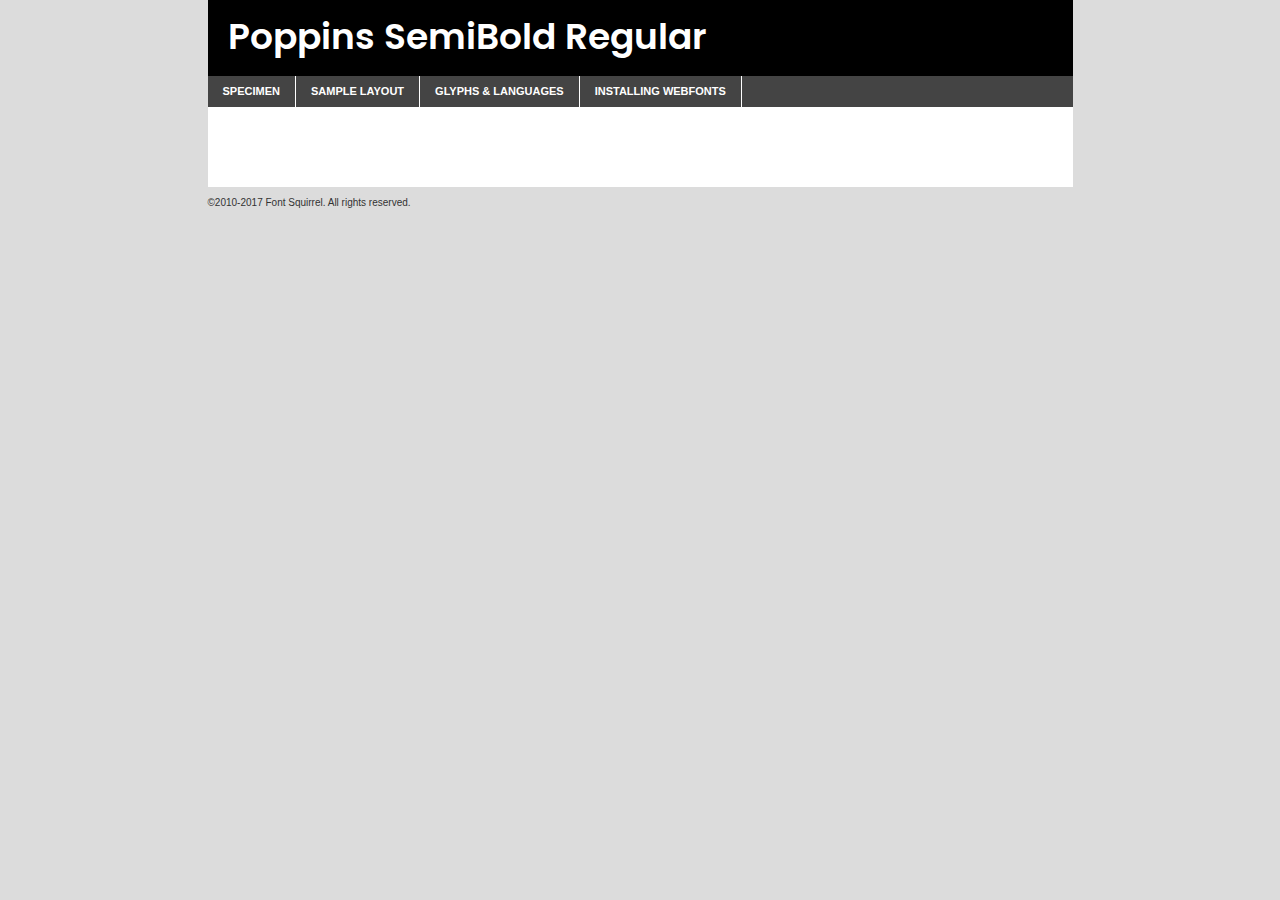
<file: components/fonts/poppins-semibold-demo.html>
<!DOCTYPE html PUBLIC "-//W3C//DTD XHTML 1.0 Transitional//EN"
	"http://www.w3.org/TR/xhtml1/DTD/xhtml1-transitional.dtd">

<html xmlns="http://www.w3.org/1999/xhtml" xml:lang="en" lang="en">
<head>
	<meta http-equiv="Content-Type" content="text/html; charset=utf-8" />
	<script src="http://ajax.googleapis.com/ajax/libs/jquery/1.7.2/jquery.min.js" type="text/javascript" charset="utf-8"></script>
	<script type="text/javascript">
	(function($){$.fn.easyTabs=function(option){var param=jQuery.extend({fadeSpeed:"fast",defaultContent:1,activeClass:'active'},option);$(this).each(function(){var thisId="#"+this.id;if(param.defaultContent==''){param.defaultContent=1;}
	if(typeof param.defaultContent=="number")
	{var defaultTab=$(thisId+" .tabs li:eq("+(param.defaultContent-1)+") a").attr('href').substr(1);}else{var defaultTab=param.defaultContent;}
	$(thisId+" .tabs li a").each(function(){var tabToHide=$(this).attr('href').substr(1);$("#"+tabToHide).addClass('easytabs-tab-content');});hideAll();changeContent(defaultTab);function hideAll(){$(thisId+" .easytabs-tab-content").hide();}
	function changeContent(tabId){hideAll();$(thisId+" .tabs li").removeClass(param.activeClass);$(thisId+" .tabs li a[href=#"+tabId+"]").closest('li').addClass(param.activeClass);if(param.fadeSpeed!="none")
	{$(thisId+" #"+tabId).fadeIn(param.fadeSpeed);}else{$(thisId+" #"+tabId).show();}}
	$(thisId+" .tabs li").click(function(){var tabId=$(this).find('a').attr('href').substr(1);changeContent(tabId);return false;});});}})(jQuery);
	</script>
	<link rel="stylesheet" href="specimen_files/specimen_stylesheet.css" type="text/css" charset="utf-8" />
	<link rel="stylesheet" href="stylesheet.css" type="text/css" charset="utf-8" />

	<style type="text/css">
					body{
				font-family: 'poppinssemibold';
							}
		</style>

	<title>Poppins SemiBold Regular Specimen</title>
	
	
	<script type="text/javascript" charset="utf-8">
		$(document).ready(function() {
			$('#container').easyTabs({defaultContent:1});
		});
	</script>
</head>

<body>
<div id="container">
	<div id="header">
		Poppins SemiBold Regular	</div>
	<ul class="tabs">
		<li><a href="#specimen">Specimen</a></li>
		<li><a href="#layout">Sample Layout</a></li>
				<li><a href="#glyphs">Glyphs &amp; Languages</a></li>
		<li><a href="#installing">Installing Webfonts</a></li>
		
	</ul>
	
	<div id="main_content">

		
			<div id="specimen">
		
				<div class="section">
					<div class="grid12 firstcol">
						<div class="huge">AaBb</div>
					</div>
				</div>
		
				<div class="section">
					<div class="glyph_range">A&#x200B;B&#x200b;C&#x200b;D&#x200b;E&#x200b;F&#x200b;G&#x200b;H&#x200b;I&#x200b;J&#x200b;K&#x200b;L&#x200b;M&#x200b;N&#x200b;O&#x200b;P&#x200b;Q&#x200b;R&#x200b;S&#x200b;T&#x200b;U&#x200b;V&#x200b;W&#x200b;X&#x200b;Y&#x200b;Z&#x200b;a&#x200b;b&#x200b;c&#x200b;d&#x200b;e&#x200b;f&#x200b;g&#x200b;h&#x200b;i&#x200b;j&#x200b;k&#x200b;l&#x200b;m&#x200b;n&#x200b;o&#x200b;p&#x200b;q&#x200b;r&#x200b;s&#x200b;t&#x200b;u&#x200b;v&#x200b;w&#x200b;x&#x200b;y&#x200b;z&#x200b;1&#x200b;2&#x200b;3&#x200b;4&#x200b;5&#x200b;6&#x200b;7&#x200b;8&#x200b;9&#x200b;0&#x200b;&amp;&#x200b;.&#x200b;,&#x200b;?&#x200b;!&#x200b;&#64;&#x200b;(&#x200b;)&#x200b;#&#x200b;$&#x200b;%&#x200b;*&#x200b;+&#x200b;-&#x200b;=&#x200b;:&#x200b;;</div>
				</div>
				<div class="section">
					<div class="grid12 firstcol">
						<table class="sample_table">
							<tr><td>10</td><td class="size10">abcdefghijklmnopqrstuvwxyzABCDEFGHIJKLMNOPQRSTUVWXYZ0123456789abcdefghijklmnopqrstuvwxyzABCDEFGHIJKLMNOPQRSTUVWXYZ0123456789abcdefghijklmnopqrstuvwxyzABCDEFGHIJKLMNOPQRSTUVWXYZ</td></tr>
							<tr><td>11</td><td class="size11">abcdefghijklmnopqrstuvwxyzABCDEFGHIJKLMNOPQRSTUVWXYZ0123456789abcdefghijklmnopqrstuvwxyzABCDEFGHIJKLMNOPQRSTUVWXYZ0123456789abcdefghijklmnopqrstuvwxyzABCDEFGHIJKLMNOPQRSTUVWXYZ</td></tr>
							<tr><td>12</td><td class="size12">abcdefghijklmnopqrstuvwxyzABCDEFGHIJKLMNOPQRSTUVWXYZ0123456789abcdefghijklmnopqrstuvwxyzABCDEFGHIJKLMNOPQRSTUVWXYZ0123456789abcdefghijklmnopqrstuvwxyzABCDEFGHIJKLMNOPQRSTUVWXYZ</td></tr>
							<tr><td>13</td><td class="size13">abcdefghijklmnopqrstuvwxyzABCDEFGHIJKLMNOPQRSTUVWXYZ0123456789abcdefghijklmnopqrstuvwxyzABCDEFGHIJKLMNOPQRSTUVWXYZ0123456789abcdefghijklmnopqrstuvwxyzABCDEFGHIJKLMNOPQRSTUVWXYZ</td></tr>
							<tr><td>14</td><td class="size14">abcdefghijklmnopqrstuvwxyzABCDEFGHIJKLMNOPQRSTUVWXYZ0123456789abcdefghijklmnopqrstuvwxyzABCDEFGHIJKLMNOPQRSTUVWXYZ0123456789abcdefghijklmnopqrstuvwxyzABCDEFGHIJKLMNOPQRSTUVWXYZ</td></tr>
							<tr><td>16</td><td class="size16">abcdefghijklmnopqrstuvwxyzABCDEFGHIJKLMNOPQRSTUVWXYZ0123456789abcdefghijklmnopqrstuvwxyzABCDEFGHIJKLMNOPQRSTUVWXYZ</td></tr>
							<tr><td>18</td><td class="size18">abcdefghijklmnopqrstuvwxyzABCDEFGHIJKLMNOPQRSTUVWXYZ0123456789abcdefghijklmnopqrstuvwxyzABCDEFGHIJKLMNOPQRSTUVWXYZ</td></tr>
							<tr><td>20</td><td class="size20">abcdefghijklmnopqrstuvwxyzABCDEFGHIJKLMNOPQRSTUVWXYZ0123456789abcdefghijklmnopqrstuvwxyzABCDEFGHIJKLMNOPQRSTUVWXYZ</td></tr>
							<tr><td>24</td><td class="size24">abcdefghijklmnopqrstuvwxyzABCDEFGHIJKLMNOPQRSTUVWXYZ0123456789abcdefghijklmnopqrstuvwxyzABCDEFGHIJKLMNOPQRSTUVWXYZ</td></tr>
							<tr><td>30</td><td class="size30">abcdefghijklmnopqrstuvwxyzABCDEFGHIJKLMNOPQRSTUVWXYZ0123456789abcdefghijklmnopqrstuvwxyzABCDEFGHIJKLMNOPQRSTUVWXYZ</td></tr>
							<tr><td>36</td><td class="size36">abcdefghijklmnopqrstuvwxyzABCDEFGHIJKLMNOPQRSTUVWXYZ0123456789abcdefghijklmnopqrstuvwxyzABCDEFGHIJKLMNOPQRSTUVWXYZ</td></tr>
							<tr><td>48</td><td class="size48">abcdefghijklmnopqrstuvwxyzABCDEFGHIJKLMNOPQRSTUVWXYZ0123456789abcdefghijklmnopqrstuvwxyzABCDEFGHIJKLMNOPQRSTUVWXYZ</td></tr>
							<tr><td>60</td><td class="size60">abcdefghijklmnopqrstuvwxyzABCDEFGHIJKLMNOPQRSTUVWXYZ0123456789abcdefghijklmnopqrstuvwxyzABCDEFGHIJKLMNOPQRSTUVWXYZ</td></tr>
							<tr><td>72</td><td class="size72">abcdefghijklmnopqrstuvwxyzABCDEFGHIJKLMNOPQRSTUVWXYZ0123456789abcdefghijklmnopqrstuvwxyzABCDEFGHIJKLMNOPQRSTUVWXYZ</td></tr>
							<tr><td>90</td><td class="size90">abcdefghijklmnopqrstuvwxyzABCDEFGHIJKLMNOPQRSTUVWXYZ0123456789abcdefghijklmnopqrstuvwxyzABCDEFGHIJKLMNOPQRSTUVWXYZ</td></tr>
						</table>
				
					</div>
			
				</div>
		
		
		
								<div class="section" id="bodycomparison">


										<div id="xheight">
				<div class="fontbody">&#x25FC;&#x25FC;&#x25FC;&#x25FC;&#x25FC;&#x25FC;&#x25FC;&#x25FC;&#x25FC;&#x25FC;&#x25FC;&#x25FC;&#x25FC;&#x25FC;&#x25FC;&#x25FC;&#x25FC;&#x25FC;&#x25FC;&#x25FC;&#x25FC;&#x25FC;&#x25FC;&#x25FC;&#x25FC;&#x25FC;&#x25FC;&#x25FC;&#x25FC;&#x25FC;&#x25FC;&#x25FC;&#x25FC;&#x25FC;&#x25FC;&#x25FC;&#x25FC;&#x25FC;&#x25FC;&#x25FC;&#x25FC;&#x25FC;&#x25FC;&#x25FC;&#x25FC;&#x25FC;&#x25FC;&#x25FC;&#x25FC;&#x25FC;&#x25FC;&#x25FC;&#x25FC;&#x25FC;&#x25FC;&#x25FC;&#x25FC;&#x25FC;&#x25FC;&#x25FC;&#x25FC;&#x25FC;&#x25FC;&#x25FC;&#x25FC;&#x25FC;&#x25FC;&#x25FC;&#x25FC;&#x25FC;&#x25FC;&#x25FC;&#x25FC;&#x25FC;&#x25FC;&#x25FC;&#x25FC;&#x25FC;&#x25FC;&#x25FC;&#x25FC;&#x25FC;&#x25FC;&#x25FC;&#x25FC;&#x25FC;&#x25FC;&#x25FC;&#x25FC;&#x25FC;&#x25FC;&#x25FC;&#x25FC;&#x25FC;&#x25FC;&#x25FC;&#x25FC;&#x25FC;&#x25FC;body</div><div class="arialbody">body</div><div class="verdanabody">body</div><div class="georgiabody">body</div></div>
										<div class="fontbody" style="z-index:1">
											body<span>Poppins SemiBold Regular</span>
										</div>
										<div class="arialbody" style="z-index:1">
											body<span>Arial</span>
										</div>
										<div class="verdanabody" style="z-index:1">
											body<span>Verdana</span>
										</div>
										<div class="georgiabody" style="z-index:1">
											body<span>Georgia</span>
										</div>



								</div>
		
		
				<div class="section psample psample_row1" id="">
					
					<div class="grid2 firstcol">
						<p class="size10"><span>10.</span>Aenean lacinia bibendum nulla sed consectetur. Fusce dapibus, tellus ac cursus commodo, tortor mauris condimentum nibh, ut fermentum massa justo sit amet risus. Nullam id dolor id nibh ultricies vehicula ut id elit. Cum sociis natoque penatibus et magnis dis parturient montes, nascetur ridiculus mus. Nulla vitae elit libero, a pharetra augue.</p>
			
					</div>
					<div class="grid3">
						<p class="size11"><span>11.</span>Aenean lacinia bibendum nulla sed consectetur. Fusce dapibus, tellus ac cursus commodo, tortor mauris condimentum nibh, ut fermentum massa justo sit amet risus. Nullam id dolor id nibh ultricies vehicula ut id elit. Cum sociis natoque penatibus et magnis dis parturient montes, nascetur ridiculus mus. Nulla vitae elit libero, a pharetra augue.</p>
			
					</div>
					<div class="grid3">
						<p class="size12"><span>12.</span>Aenean lacinia bibendum nulla sed consectetur. Fusce dapibus, tellus ac cursus commodo, tortor mauris condimentum nibh, ut fermentum massa justo sit amet risus. Nullam id dolor id nibh ultricies vehicula ut id elit. Cum sociis natoque penatibus et magnis dis parturient montes, nascetur ridiculus mus. Nulla vitae elit libero, a pharetra augue.</p>
			
					</div>
					<div class="grid4">
						<p class="size13"><span>13.</span>Aenean lacinia bibendum nulla sed consectetur. Fusce dapibus, tellus ac cursus commodo, tortor mauris condimentum nibh, ut fermentum massa justo sit amet risus. Nullam id dolor id nibh ultricies vehicula ut id elit. Cum sociis natoque penatibus et magnis dis parturient montes, nascetur ridiculus mus. Nulla vitae elit libero, a pharetra augue.</p>
			
					</div>
					<div class="white_blend"></div>
					
				</div>
				<div class="section psample psample_row2" id="">
					<div class="grid3 firstcol">
						<p class="size14"><span>14.</span>Aenean lacinia bibendum nulla sed consectetur. Fusce dapibus, tellus ac cursus commodo, tortor mauris condimentum nibh, ut fermentum massa justo sit amet risus. Nullam id dolor id nibh ultricies vehicula ut id elit. Cum sociis natoque penatibus et magnis dis parturient montes, nascetur ridiculus mus. Nulla vitae elit libero, a pharetra augue.</p>
			
					</div>
					<div class="grid4">
						<p class="size16"><span>16.</span>Aenean lacinia bibendum nulla sed consectetur. Fusce dapibus, tellus ac cursus commodo, tortor mauris condimentum nibh, ut fermentum massa justo sit amet risus. Nullam id dolor id nibh ultricies vehicula ut id elit. Cum sociis natoque penatibus et magnis dis parturient montes, nascetur ridiculus mus. Nulla vitae elit libero, a pharetra augue.</p>
			
					</div>
					<div class="grid5">
						<p class="size18"><span>18.</span>Aenean lacinia bibendum nulla sed consectetur. Fusce dapibus, tellus ac cursus commodo, tortor mauris condimentum nibh, ut fermentum massa justo sit amet risus. Nullam id dolor id nibh ultricies vehicula ut id elit. Cum sociis natoque penatibus et magnis dis parturient montes, nascetur ridiculus mus. Nulla vitae elit libero, a pharetra augue.</p>
			
					</div>

					<div class="white_blend"></div>

				</div>
				
				<div class="section psample psample_row3" id="">
					<div class="grid5 firstcol">
						<p class="size20"><span>20.</span>Aenean lacinia bibendum nulla sed consectetur. Fusce dapibus, tellus ac cursus commodo, tortor mauris condimentum nibh, ut fermentum massa justo sit amet risus. Nullam id dolor id nibh ultricies vehicula ut id elit. Cum sociis natoque penatibus et magnis dis parturient montes, nascetur ridiculus mus. Nulla vitae elit libero, a pharetra augue.</p>
					</div>
					<div class="grid7">
						<p class="size24"><span>24.</span>Aenean lacinia bibendum nulla sed consectetur. Fusce dapibus, tellus ac cursus commodo, tortor mauris condimentum nibh, ut fermentum massa justo sit amet risus. Nullam id dolor id nibh ultricies vehicula ut id elit. Cum sociis natoque penatibus et magnis dis parturient montes, nascetur ridiculus mus. Nulla vitae elit libero, a pharetra augue.</p>
					</div>
					
					<div class="white_blend"></div>
					
				</div>
				
				<div class="section psample psample_row4" id="">
					<div class="grid12 firstcol">
						<p class="size30"><span>30.</span>Aenean lacinia bibendum nulla sed consectetur. Fusce dapibus, tellus ac cursus commodo, tortor mauris condimentum nibh, ut fermentum massa justo sit amet risus. Nullam id dolor id nibh ultricies vehicula ut id elit. Cum sociis natoque penatibus et magnis dis parturient montes, nascetur ridiculus mus. Nulla vitae elit libero, a pharetra augue.</p>
					</div>
					<div class="white_blend"></div>
					
				</div>
				
				
				
				<div class="section psample psample_row1 fullreverse">
					<div class="grid2 firstcol">
						<p class="size10"><span>10.</span>Aenean lacinia bibendum nulla sed consectetur. Fusce dapibus, tellus ac cursus commodo, tortor mauris condimentum nibh, ut fermentum massa justo sit amet risus. Nullam id dolor id nibh ultricies vehicula ut id elit. Cum sociis natoque penatibus et magnis dis parturient montes, nascetur ridiculus mus. Nulla vitae elit libero, a pharetra augue.</p>
			
					</div>
					<div class="grid3">
						<p class="size11"><span>11.</span>Aenean lacinia bibendum nulla sed consectetur. Fusce dapibus, tellus ac cursus commodo, tortor mauris condimentum nibh, ut fermentum massa justo sit amet risus. Nullam id dolor id nibh ultricies vehicula ut id elit. Cum sociis natoque penatibus et magnis dis parturient montes, nascetur ridiculus mus. Nulla vitae elit libero, a pharetra augue.</p>
			
					</div>
					<div class="grid3">
						<p class="size12"><span>12.</span>Aenean lacinia bibendum nulla sed consectetur. Fusce dapibus, tellus ac cursus commodo, tortor mauris condimentum nibh, ut fermentum massa justo sit amet risus. Nullam id dolor id nibh ultricies vehicula ut id elit. Cum sociis natoque penatibus et magnis dis parturient montes, nascetur ridiculus mus. Nulla vitae elit libero, a pharetra augue.</p>
			
					</div>
					<div class="grid4">
						<p class="size13"><span>13.</span>Aenean lacinia bibendum nulla sed consectetur. Fusce dapibus, tellus ac cursus commodo, tortor mauris condimentum nibh, ut fermentum massa justo sit amet risus. Nullam id dolor id nibh ultricies vehicula ut id elit. Cum sociis natoque penatibus et magnis dis parturient montes, nascetur ridiculus mus. Nulla vitae elit libero, a pharetra augue.</p>
			
					</div>
					<div class="black_blend"></div>
					
				</div>
				
				<div class="section psample psample_row2 fullreverse">
					<div class="grid3 firstcol">
						<p class="size14"><span>14.</span>Aenean lacinia bibendum nulla sed consectetur. Fusce dapibus, tellus ac cursus commodo, tortor mauris condimentum nibh, ut fermentum massa justo sit amet risus. Nullam id dolor id nibh ultricies vehicula ut id elit. Cum sociis natoque penatibus et magnis dis parturient montes, nascetur ridiculus mus. Nulla vitae elit libero, a pharetra augue.</p>
			
					</div>
					<div class="grid4">
						<p class="size16"><span>16.</span>Aenean lacinia bibendum nulla sed consectetur. Fusce dapibus, tellus ac cursus commodo, tortor mauris condimentum nibh, ut fermentum massa justo sit amet risus. Nullam id dolor id nibh ultricies vehicula ut id elit. Cum sociis natoque penatibus et magnis dis parturient montes, nascetur ridiculus mus. Nulla vitae elit libero, a pharetra augue.</p>
			
					</div>
					<div class="grid5">
						<p class="size18"><span>18.</span>Aenean lacinia bibendum nulla sed consectetur. Fusce dapibus, tellus ac cursus commodo, tortor mauris condimentum nibh, ut fermentum massa justo sit amet risus. Nullam id dolor id nibh ultricies vehicula ut id elit. Cum sociis natoque penatibus et magnis dis parturient montes, nascetur ridiculus mus. Nulla vitae elit libero, a pharetra augue.</p>
			
					</div>
					<div class="black_blend"></div>

				</div>
				
				<div class="section psample fullreverse psample_row3" id="">
					<div class="grid5 firstcol">
						<p class="size20"><span>20.</span>Aenean lacinia bibendum nulla sed consectetur. Fusce dapibus, tellus ac cursus commodo, tortor mauris condimentum nibh, ut fermentum massa justo sit amet risus. Nullam id dolor id nibh ultricies vehicula ut id elit. Cum sociis natoque penatibus et magnis dis parturient montes, nascetur ridiculus mus. Nulla vitae elit libero, a pharetra augue.</p>
					</div>
					<div class="grid7">
						<p class="size24"><span>24.</span>Aenean lacinia bibendum nulla sed consectetur. Fusce dapibus, tellus ac cursus commodo, tortor mauris condimentum nibh, ut fermentum massa justo sit amet risus. Nullam id dolor id nibh ultricies vehicula ut id elit. Cum sociis natoque penatibus et magnis dis parturient montes, nascetur ridiculus mus. Nulla vitae elit libero, a pharetra augue.</p>
					</div>
					
					<div class="black_blend"></div>
					
				</div>
				
				<div class="section psample fullreverse psample_row4" id="" style="border-bottom: 20px #000 solid;">
					<div class="grid12 firstcol">
						<p class="size30"><span>30.</span>Aenean lacinia bibendum nulla sed consectetur. Fusce dapibus, tellus ac cursus commodo, tortor mauris condimentum nibh, ut fermentum massa justo sit amet risus. Nullam id dolor id nibh ultricies vehicula ut id elit. Cum sociis natoque penatibus et magnis dis parturient montes, nascetur ridiculus mus. Nulla vitae elit libero, a pharetra augue.</p>
					</div>
					<div class="black_blend"></div>
					
				</div>
				
				
				
				
			</div>
			
			<div id="layout">
				
				<div class="section">
					
					<div class="grid12 firstcol">
						<h1>Lorem Ipsum Dolor</h1>
						<h2>Etiam porta sem malesuada magna mollis euismod</h2>
						
						<p class="byline">By <a href="#link">Aenean Lacinia</a></p>
					</div>
				</div>
				<div class="section">
					<div class="grid8 firstcol">
						<p class="large">Donec sed odio dui. Morbi leo risus, porta ac consectetur ac, vestibulum at eros. Fusce dapibus, tellus ac cursus commodo, tortor mauris condimentum nibh, ut fermentum massa justo sit amet risus. </p>

						
						<h3>Pellentesque ornare sem</h3>

						<p>Maecenas sed diam eget risus varius blandit sit amet non magna. Maecenas faucibus mollis interdum. Donec ullamcorper nulla non metus auctor fringilla. Nullam id dolor id nibh ultricies vehicula ut id elit. Nullam id dolor id nibh ultricies vehicula ut id elit. </p>

						<p>Aenean eu leo quam. Pellentesque ornare sem lacinia quam venenatis vestibulum. Lorem ipsum dolor sit amet, consectetur adipiscing elit. Cum sociis natoque penatibus et magnis dis parturient montes, nascetur ridiculus mus. </p>

						<p>Nulla vitae elit libero, a pharetra augue. Praesent commodo cursus magna, vel scelerisque nisl consectetur et. Aenean lacinia bibendum nulla sed consectetur. </p>

						<p>Nullam quis risus eget urna mollis ornare vel eu leo. Nullam quis risus eget urna mollis ornare vel eu leo. Maecenas sed diam eget risus varius blandit sit amet non magna. Donec ullamcorper nulla non metus auctor fringilla. </p>

						<h3>Cras mattis consectetur</h3>

						<p>Aenean eu leo quam. Pellentesque ornare sem lacinia quam venenatis vestibulum. Aenean lacinia bibendum nulla sed consectetur. Integer posuere erat a ante venenatis dapibus posuere velit aliquet. Cras mattis consectetur purus sit amet fermentum. </p>

						<p>Nullam id dolor id nibh ultricies vehicula ut id elit. Nullam quis risus eget urna mollis ornare vel eu leo. Cras mattis consectetur purus sit amet fermentum.</p>
					</div>
					
					<div class="grid4 sidebar">
						
						<div class="box reverse">
							<p class="last">Nullam quis risus eget urna mollis ornare vel eu leo. Donec ullamcorper nulla non metus auctor fringilla. Cras mattis consectetur purus sit amet fermentum. Sed posuere consectetur est at lobortis. Lorem ipsum dolor sit amet, consectetur adipiscing elit. </p>
						</div>
						
						<p class="caption">Maecenas sed diam eget risus varius.</p>

						<p>Vestibulum id ligula porta felis euismod semper. Integer posuere erat a ante venenatis dapibus posuere velit aliquet. Vestibulum id ligula porta felis euismod semper. Sed posuere consectetur est at lobortis. Maecenas sed diam eget risus varius blandit sit amet non magna. Fusce dapibus, tellus ac cursus commodo, tortor mauris condimentum nibh, ut fermentum massa justo sit amet risus. </p>

					

						<p>Duis mollis, est non commodo luctus, nisi erat porttitor ligula, eget lacinia odio sem nec elit. Aenean lacinia bibendum nulla sed consectetur. Vivamus sagittis lacus vel augue laoreet rutrum faucibus dolor auctor. Aenean lacinia bibendum nulla sed consectetur. Nullam quis risus eget urna mollis ornare vel eu leo. </p>

						<p>Praesent commodo cursus magna, vel scelerisque nisl consectetur et. Donec ullamcorper nulla non metus auctor fringilla. Maecenas faucibus mollis interdum. Fusce dapibus, tellus ac cursus commodo, tortor mauris condimentum nibh, ut fermentum massa justo sit amet risus. </p>

					</div>
				</div>
				
			</div>


			



		<div id="glyphs">
			<div class="section">
				<div class="grid12 firstcol">
			
				<h1>Language Support</h1>
				<p>The subset of Poppins SemiBold Regular in this kit supports the following languages:<br />
			
					English, Arrernte, Bislama, Cebuano, Fijian, Gilbertese, Hmong, Ibanag, Iloko_ilokano, Interglossa_glosa, Interlingua, Lojban, Manx, Norfolk_pitcairnese, Oromo, Rotokas, Samoan, Sardinian, Seychelles_creole, Shona, Somali, Southern_ndebele, Swahili, Swati_swazi, Tok_pisin, Warlpiri, Xhosa, Zulu, Latinbasic, Demo				</p>
				<h1>Glyph Chart</h1>
				<p>The subset of Poppins SemiBold Regular in this kit includes all the glyphs listed below. Unicode entities are included above each glyph to help you insert individual characters into your layout.</p>
				<div id="glyph_chart">
			
																														 <div><p>&amp;#13;</p>&#13;</div>
																				 <div><p>&amp;#32;</p>&#32;</div>
																				 <div><p>&amp;#33;</p>&#33;</div>
																				 <div><p>&amp;#34;</p>&#34;</div>
																				 <div><p>&amp;#35;</p>&#35;</div>
																				 <div><p>&amp;#36;</p>&#36;</div>
																				 <div><p>&amp;#37;</p>&#37;</div>
																				 <div><p>&amp;#38;</p>&#38;</div>
																				 <div><p>&amp;#39;</p>&#39;</div>
																				 <div><p>&amp;#40;</p>&#40;</div>
																				 <div><p>&amp;#41;</p>&#41;</div>
																				 <div><p>&amp;#42;</p>&#42;</div>
																				 <div><p>&amp;#43;</p>&#43;</div>
																				 <div><p>&amp;#44;</p>&#44;</div>
																				 <div><p>&amp;#46;</p>&#46;</div>
																				 <div><p>&amp;#47;</p>&#47;</div>
																				 <div><p>&amp;#48;</p>&#48;</div>
																				 <div><p>&amp;#49;</p>&#49;</div>
																				 <div><p>&amp;#50;</p>&#50;</div>
																				 <div><p>&amp;#51;</p>&#51;</div>
																				 <div><p>&amp;#52;</p>&#52;</div>
																				 <div><p>&amp;#53;</p>&#53;</div>
																				 <div><p>&amp;#54;</p>&#54;</div>
																				 <div><p>&amp;#55;</p>&#55;</div>
																				 <div><p>&amp;#56;</p>&#56;</div>
																				 <div><p>&amp;#57;</p>&#57;</div>
																				 <div><p>&amp;#60;</p>&#60;</div>
																				 <div><p>&amp;#61;</p>&#61;</div>
																				 <div><p>&amp;#62;</p>&#62;</div>
																				 <div><p>&amp;#63;</p>&#63;</div>
																				 <div><p>&amp;#64;</p>&#64;</div>
																				 <div><p>&amp;#65;</p>&#65;</div>
																				 <div><p>&amp;#66;</p>&#66;</div>
																				 <div><p>&amp;#67;</p>&#67;</div>
																				 <div><p>&amp;#68;</p>&#68;</div>
																				 <div><p>&amp;#69;</p>&#69;</div>
																				 <div><p>&amp;#70;</p>&#70;</div>
																				 <div><p>&amp;#71;</p>&#71;</div>
																				 <div><p>&amp;#72;</p>&#72;</div>
																				 <div><p>&amp;#73;</p>&#73;</div>
																				 <div><p>&amp;#74;</p>&#74;</div>
																				 <div><p>&amp;#75;</p>&#75;</div>
																				 <div><p>&amp;#76;</p>&#76;</div>
																				 <div><p>&amp;#77;</p>&#77;</div>
																				 <div><p>&amp;#78;</p>&#78;</div>
																				 <div><p>&amp;#79;</p>&#79;</div>
																				 <div><p>&amp;#80;</p>&#80;</div>
																				 <div><p>&amp;#81;</p>&#81;</div>
																				 <div><p>&amp;#82;</p>&#82;</div>
																				 <div><p>&amp;#83;</p>&#83;</div>
																				 <div><p>&amp;#84;</p>&#84;</div>
																				 <div><p>&amp;#85;</p>&#85;</div>
																				 <div><p>&amp;#86;</p>&#86;</div>
																				 <div><p>&amp;#87;</p>&#87;</div>
																				 <div><p>&amp;#88;</p>&#88;</div>
																				 <div><p>&amp;#89;</p>&#89;</div>
																				 <div><p>&amp;#90;</p>&#90;</div>
																				 <div><p>&amp;#91;</p>&#91;</div>
																				 <div><p>&amp;#92;</p>&#92;</div>
																				 <div><p>&amp;#93;</p>&#93;</div>
																				 <div><p>&amp;#94;</p>&#94;</div>
																				 <div><p>&amp;#95;</p>&#95;</div>
																				 <div><p>&amp;#96;</p>&#96;</div>
																				 <div><p>&amp;#97;</p>&#97;</div>
																				 <div><p>&amp;#98;</p>&#98;</div>
																				 <div><p>&amp;#99;</p>&#99;</div>
																				 <div><p>&amp;#100;</p>&#100;</div>
																				 <div><p>&amp;#101;</p>&#101;</div>
																				 <div><p>&amp;#102;</p>&#102;</div>
																				 <div><p>&amp;#103;</p>&#103;</div>
																				 <div><p>&amp;#104;</p>&#104;</div>
																				 <div><p>&amp;#105;</p>&#105;</div>
																				 <div><p>&amp;#106;</p>&#106;</div>
																				 <div><p>&amp;#107;</p>&#107;</div>
																				 <div><p>&amp;#108;</p>&#108;</div>
																				 <div><p>&amp;#109;</p>&#109;</div>
																				 <div><p>&amp;#110;</p>&#110;</div>
																				 <div><p>&amp;#111;</p>&#111;</div>
																				 <div><p>&amp;#112;</p>&#112;</div>
																				 <div><p>&amp;#113;</p>&#113;</div>
																				 <div><p>&amp;#114;</p>&#114;</div>
																				 <div><p>&amp;#115;</p>&#115;</div>
																				 <div><p>&amp;#116;</p>&#116;</div>
																				 <div><p>&amp;#117;</p>&#117;</div>
																				 <div><p>&amp;#118;</p>&#118;</div>
																				 <div><p>&amp;#119;</p>&#119;</div>
																				 <div><p>&amp;#120;</p>&#120;</div>
																				 <div><p>&amp;#121;</p>&#121;</div>
																				 <div><p>&amp;#122;</p>&#122;</div>
																				 <div><p>&amp;#123;</p>&#123;</div>
																				 <div><p>&amp;#124;</p>&#124;</div>
																				 <div><p>&amp;#125;</p>&#125;</div>
																				 <div><p>&amp;#126;</p>&#126;</div>
																				 <div><p>&amp;#160;</p>&#160;</div>
																				 <div><p>&amp;#161;</p>&#161;</div>
																				 <div><p>&amp;#162;</p>&#162;</div>
																				 <div><p>&amp;#163;</p>&#163;</div>
																				 <div><p>&amp;#164;</p>&#164;</div>
																				 <div><p>&amp;#165;</p>&#165;</div>
																				 <div><p>&amp;#166;</p>&#166;</div>
																				 <div><p>&amp;#167;</p>&#167;</div>
																				 <div><p>&amp;#168;</p>&#168;</div>
																				 <div><p>&amp;#169;</p>&#169;</div>
																				 <div><p>&amp;#170;</p>&#170;</div>
																				 <div><p>&amp;#171;</p>&#171;</div>
																				 <div><p>&amp;#172;</p>&#172;</div>
																				 <div><p>&amp;#174;</p>&#174;</div>
																				 <div><p>&amp;#175;</p>&#175;</div>
																				 <div><p>&amp;#176;</p>&#176;</div>
																				 <div><p>&amp;#177;</p>&#177;</div>
																				 <div><p>&amp;#178;</p>&#178;</div>
																				 <div><p>&amp;#179;</p>&#179;</div>
																				 <div><p>&amp;#180;</p>&#180;</div>
																				 <div><p>&amp;#181;</p>&#181;</div>
																				 <div><p>&amp;#182;</p>&#182;</div>
																				 <div><p>&amp;#184;</p>&#184;</div>
																				 <div><p>&amp;#185;</p>&#185;</div>
																				 <div><p>&amp;#186;</p>&#186;</div>
																				 <div><p>&amp;#187;</p>&#187;</div>
																				 <div><p>&amp;#188;</p>&#188;</div>
																				 <div><p>&amp;#189;</p>&#189;</div>
																				 <div><p>&amp;#190;</p>&#190;</div>
																				 <div><p>&amp;#191;</p>&#191;</div>
																				 <div><p>&amp;#198;</p>&#198;</div>
																				 <div><p>&amp;#199;</p>&#199;</div>
																				 <div><p>&amp;#208;</p>&#208;</div>
																				 <div><p>&amp;#215;</p>&#215;</div>
																				 <div><p>&amp;#216;</p>&#216;</div>
																				 <div><p>&amp;#222;</p>&#222;</div>
																				 <div><p>&amp;#223;</p>&#223;</div>
																				 <div><p>&amp;#230;</p>&#230;</div>
																				 <div><p>&amp;#231;</p>&#231;</div>
																				 <div><p>&amp;#240;</p>&#240;</div>
																				 <div><p>&amp;#247;</p>&#247;</div>
																				 <div><p>&amp;#248;</p>&#248;</div>
																				 <div><p>&amp;#254;</p>&#254;</div>
																				 <div><p>&amp;#305;</p>&#305;</div>
																				 <div><p>&amp;#338;</p>&#338;</div>
																				 <div><p>&amp;#339;</p>&#339;</div>
																				 <div><p>&amp;#710;</p>&#710;</div>
																				 <div><p>&amp;#730;</p>&#730;</div>
																				 <div><p>&amp;#732;</p>&#732;</div>
																				 <div><p>&amp;#8192;</p>&#8192;</div>
																				 <div><p>&amp;#8193;</p>&#8193;</div>
																				 <div><p>&amp;#8194;</p>&#8194;</div>
																				 <div><p>&amp;#8195;</p>&#8195;</div>
																				 <div><p>&amp;#8196;</p>&#8196;</div>
																				 <div><p>&amp;#8197;</p>&#8197;</div>
																				 <div><p>&amp;#8198;</p>&#8198;</div>
																				 <div><p>&amp;#8199;</p>&#8199;</div>
																				 <div><p>&amp;#8200;</p>&#8200;</div>
																				 <div><p>&amp;#8201;</p>&#8201;</div>
																				 <div><p>&amp;#8202;</p>&#8202;</div>
																				 <div><p>&amp;#8211;</p>&#8211;</div>
																				 <div><p>&amp;#8212;</p>&#8212;</div>
																				 <div><p>&amp;#8216;</p>&#8216;</div>
																				 <div><p>&amp;#8217;</p>&#8217;</div>
																				 <div><p>&amp;#8218;</p>&#8218;</div>
																				 <div><p>&amp;#8220;</p>&#8220;</div>
																				 <div><p>&amp;#8221;</p>&#8221;</div>
																				 <div><p>&amp;#8222;</p>&#8222;</div>
																				 <div><p>&amp;#8226;</p>&#8226;</div>
																				 <div><p>&amp;#8239;</p>&#8239;</div>
																				 <div><p>&amp;#8249;</p>&#8249;</div>
																				 <div><p>&amp;#8250;</p>&#8250;</div>
																				 <div><p>&amp;#8287;</p>&#8287;</div>
																				 <div><p>&amp;#8364;</p>&#8364;</div>
																				 <div><p>&amp;#8482;</p>&#8482;</div>
																				 <div><p>&amp;#8722;</p>&#8722;</div>
																				 <div><p>&amp;#9724;</p>&#9724;</div>
																				 <div><p>&amp;#64257;</p>&#64257;</div>
																																																</div>	
				</div>
		
		
			</div>
		</div>
		
		
		<div id="specs">
			
		</div>
	
		<div id="installing">
			<div class="section">
				<div class="grid7 firstcol">
					<h1>Installing Webfonts</h1>
					
					<p>Webfonts are supported by all major browser platforms but not all in the same way. There are currently four different font formats that must be included in order to target all browsers. This includes TTF, WOFF, EOT and SVG.</p>
					
					<h2>1. Upload your webfonts</h2>
					<p>You must upload your webfont kit to your website. They should be in or near the same directory as your CSS files.</p>
					
					<h2>2. Include the webfont stylesheet</h2>
					<p>A special CSS @font-face declaration helps the various browsers select the appropriate font it needs without causing you a bunch of headaches. Learn more about this syntax by reading the <a href="https://www.fontspring.com/blog/further-hardening-of-the-bulletproof-syntax">Fontspring blog post</a> about it. The code for it is as follows:</p>


<code>
@font-face{ 
	font-family: 'MyWebFont';
	src: url('WebFont.eot');
	src: url('WebFont.eot?#iefix') format('embedded-opentype'),
	     url('WebFont.woff') format('woff'),
	     url('WebFont.ttf') format('truetype'),
	     url('WebFont.svg#webfont') format('svg');
}
</code>

	<p>We've already gone ahead and generated the code for you. All you have to do is link to the stylesheet in your HTML, like this:</p>
	<code>&lt;link rel=&quot;stylesheet&quot; href=&quot;stylesheet.css&quot; type=&quot;text/css&quot; charset=&quot;utf-8&quot; /&gt;</code>

					<h2>3. Modify your own stylesheet</h2>
					<p>To take advantage of your new fonts, you must tell your stylesheet to use them. Look at the original @font-face declaration above and find the property called "font-family." The name linked there will be what you use to reference the font. Prepend that webfont name to the font stack in the "font-family" property, inside the selector you want to change. For example:</p>
<code>p { font-family: 'WebFont', Arial, sans-serif; }</code>

<h2>4. Test</h2>
<p>Getting webfonts to work cross-browser <em>can</em> be tricky. Use the information in the sidebar to help you if you find that fonts aren't loading in a particular browser.</p>
				</div>
				
				<div class="grid5 sidebar">
					<div class="box">
						<h2>Troubleshooting<br />Font-Face Problems</h2>
						<p>Having trouble getting your webfonts to load in your new website? Here are some tips to sort out what might be the problem.</p>

						<h3>Fonts not showing in any browser</h3>

						<p>This sounds like you need to work on the plumbing. You either did not upload the fonts to the correct directory, or you did not link the fonts properly in the CSS. If you've confirmed that all this is correct and you still have a problem, take a look at your .htaccess file and see if requests are getting intercepted.</p>

						<h3>Fonts not loading in iPhone or iPad</h3>

						<p>The most common problem here is that you are serving the fonts from an IIS server. IIS refuses to serve files that have unknown MIME types. If that is the case, you must set the MIME type for SVG to "image/svg+xml" in the server settings. Follow these instructions from Microsoft if you need help.</p>

						<h3>Fonts not loading in Firefox</h3>

						<p>The primary reason for this failure? You are still using a version Firefox older than 3.5. So upgrade already! If that isn't it, then you are very likely serving fonts from a different domain. Firefox requires that all font assets be served from the same domain. Lastly it is possible that you need to add WOFF to your list of MIME types (if you are serving via IIS.)</p>

						<h3>Fonts not loading in IE</h3>

						<p>Are you looking at Internet Explorer on an actual Windows machine or are you cheating by using a service like Adobe BrowserLab? Many of these screenshot services do not render @font-face for IE. Best to test it on a real machine.</p>

						<h3>Fonts not loading in IE9</h3>

						<p>IE9, like Firefox, requires that fonts be served from the same domain as the website. Make sure that is the case.</p>
					</div>
				</div>
			</div>
			
		</div>
	
	</div>
	<div id="footer">
		<p>&copy;2010-2017 Font Squirrel. All rights reserved.</p>
	</div>
</div>
</body>
</html>
</file>
<file: styles/estilo.css>
@import url(planos.css);

body {
    background-color: #E8E8E8;
    color: white;
    font-family: poppinsbold;
    margin: 0;
    padding: 15px;
    background-image: url("/components/img/Captura\ de\ tela\ 2023-09-15\ 221921.png");
    background-size: 100% auto; /* Define a largura da imagem para cobrir toda a largura da tela */
    background-repeat: no-repeat;
   
}



header{
    background-color: white;
    background-image: url(../components/img/bg-planos.png);
    display: flex;
    flex-direction: row;
    justify-content: space-between;
    align-items: center;
    margin: -15px;
}

#lgo{
    
    width: 50px;
    margin-top: 10px;
    margin: 10px;
    
}

#nmr-socios{
    color: black;
    font-size: 22px;

}

#nmr-real{
   color: rgb(178,34,34);
   font-size: 24px;
   font-weight: bold;
   
}

li{
    display: inline-block;
    margin: 10px;
    
}

#cadastrese-btn {
    
    color: white;
    border: 2px solid rgb(178,34,34);
    border-radius: 12px;
    background-color: rgb(178,34,34);


}

a{
    color: black;
}

a:hover{
    color: black;
    transition: 0.3s all;
}


#seja-st{
    color: rgb(178,34,34);
    font-size: 100px;
    line-height: 80px; /* Diminuir espaço entre as linhas */
    font-family: Marker Felt, fantasy	;
    font-style: italic; /* Define o estilo de fonte para itálico */ 
    max-width: 500px;
    letter-spacing: 1px; /* Define um valor negativo para reduzir o espaço entre as letras */
    -webkit-text-stroke: 1px #ffffff; /* Largura e cor da borda */
}


.titulo-eformu{
    margin-top: 200px;
    margin-left: 150px;

}



.formu_btn{
    border-radius: 10px;
    border: none;
    padding: 1em;
    font-family: "poppinsbold";
    text-transform: uppercase;
    color: rgb(178,34,34);

}

.formu-texto{    
    height: 20px;
    width: 250px;
    padding: 12px;
    border-radius: 10px;
    border: none;
    font-size: 15px;
    display: flex; /*todos elementos ficarem do mesmo tamanho*/
    flex-direction: column; 
    margin-bottom: 15px;
     
}
</file>
<file: styles/fonts.css>
@font-face {
    font-family: 'poppinsblack';
    src: url('../components/fonts/poppins-black-webfont.woff2') format('woff2'),
         url('../components/fonts/poppins-black-webfont.woff') format('woff');
    font-weight: normal;
    font-style: normal;
  
  }
  
  
  
  
  @font-face {
    font-family: 'poppinsbold';
    src: url('../components/fonts/poppins-bold-webfont.woff2') format('woff2'),
         url('../components/fonts/poppins-bold-webfont.woff') format('woff');
    font-weight: normal;
    font-style: normal;
  
  }
  
  
  @font-face {
    font-family: 'poppinslight';
    src: url('../components/fonts/poppins-light-webfont.woff2') format('woff2'),
         url('../components/fonts/poppins-light-webfont.woff') format('woff');
    font-weight: normal;
    font-style: normal;
  
  }
  
  
  @font-face {
    font-family: 'poppinsmedium';
    src: url('../components/fonts/poppins-medium-webfont.woff2') format('woff2'),
         url('../components/fonts/poppins-medium-webfont.woff') format('woff');
    font-weight: normal;
    font-style: normal;
  
  }
  
  @font-face {
    font-family: 'poppinsregular';
    src: url('../components/fonts/poppins-regular-webfont.woff2') format('woff2'),
         url('../components/fonts/poppins-regular-webfont.woff') format('woff');
    font-weight: normal;
    font-style: normal;
  
  }
  
  @font-face {
    font-family: 'poppinssemibold';
    src: url('../components/fonts/poppins-semibold-webfont.woff2') format('woff2'),
         url('../components/fonts/poppins-semibold-webfont.woff') format('woff');
    font-weight: normal;
    font-style: normal;
  
  }
</file>
<file: styles/media.css>
@media screen and (max-width: 760px){
    
    
    header{
        flex-direction: column;
        text-align: center; 
        

    }

 
    #seja-st{
        font-size: 60px;
        text-align: center; 
        

    }
   
    .titulo-eformu {
        
        margin: 0 auto; /* Isso centraliza horizontalmente o conteúdo da seção */
        text-align: center; 
      
        background-size: 100% auto; 
        
        
        
        
        
    }

   

    .formu-texto {
        margin: 0 auto; /* Isso centraliza horizontalmente o conteúdo da seção */
        
        margin-bottom: 15px;
    }
    
    
    .formu_btn {
        
        margin-top: 15px;
        
    }
   
    .formu_btn:hover {
        
        color: white;
        background-color: rgb(178,34,34);
    }

    .planos-titulo-subtiitulo{
        margin-top: -150px;
    }
    
    .planos-titulo-subtiitulo{
        line-height: 20px;
    }

    .plano-01{
        margin-bottom: 100px;
    }

  
}

@media screen and (min-width: 760px) and (max-width: 1400px){
    .titulo-eformu{
        margin-top: 15px;
    }

    #nmr-socios{
        margin-left: 155px;
    }
    #lgo{
        margin-left: 50%;
    }
    #menu{
        margin-right: 2%;
    }

    .formu_btn {
        
        margin-top: 15px;
        cursor: pointer;
    }
    .formu_btn:hover {
        
        color: white;
        background-color: rgb(178,34,34);
    }

    #cadastro{
        margin-top: -30px;
    }
  
}


@media screen and (max-width: 375px){
   
    .planos-titulo{
        line-height: 35px;
    }
        
    }

@media screen and (min-width: 376px) and (max-width: 430px) {
    .planos {
        background-image: url(../components/img/bg-planos.png);
        background-size: cover; /* Esta propriedade faz a imagem de fundo cobrir a tela inteira */
        background-position: center; /* Isso centraliza a imagem de fundo */
        background-repeat: no-repeat; /* Evita repetição da imagem de fundo */
    }
}
</file>
<file: components/fonts/stylesheet.css>
/*! Generated by Font Squirrel (https://www.fontsquirrel.com) on May 19, 2021 */



@font-face {
    font-family: 'poppinsblack';
    src: url('poppins-black-webfont.woff2') format('woff2'),
         url('poppins-black-webfont.woff') format('woff');
    font-weight: normal;
    font-style: normal;

}




@font-face {
    font-family: 'poppinsbold';
    src: url('poppins-bold-webfont.woff2') format('woff2'),
         url('poppins-bold-webfont.woff') format('woff');
    font-weight: normal;
    font-style: normal;

}




@font-face {
    font-family: 'poppinslight';
    src: url('poppins-light-webfont.woff2') format('woff2'),
         url('poppins-light-webfont.woff') format('woff');
    font-weight: normal;
    font-style: normal;

}




@font-face {
    font-family: 'poppinsmedium';
    src: url('poppins-medium-webfont.woff2') format('woff2'),
         url('poppins-medium-webfont.woff') format('woff');
    font-weight: normal;
    font-style: normal;

}




@font-face {
    font-family: 'poppinsregular';
    src: url('poppins-regular-webfont.woff2') format('woff2'),
         url('poppins-regular-webfont.woff') format('woff');
    font-weight: normal;
    font-style: normal;

}




@font-face {
    font-family: 'poppinssemibold';
    src: url('poppins-semibold-webfont.woff2') format('woff2'),
         url('poppins-semibold-webfont.woff') format('woff');
    font-weight: normal;
    font-style: normal;

}
</file>
<file: components/fonts/specimen_files/specimen_stylesheet.css>
@import url('grid_12-825-55-15.css');

/*  
	CSS Reset by Eric Meyer - Released under Public Domain
    http://meyerweb.com/eric/tools/css/reset/
*/
html, body, div, span, applet, object, iframe,
h1, h2, h3, h4, h5, h6, p, blockquote, pre,
a, abbr, acronym, address, big, cite, code,
del, dfn, em, font, img, ins, kbd, q, s, samp,
small, strike, strong, sub, sup, tt, var,
b, u, i, center, dl, dt, dd, ol, ul, li,
fieldset, form, label, legend, table, 
caption, tbody, tfoot, thead, tr, th, td 
                  {margin: 0;padding: 0;border: 0;outline: 0;
                  font-size: 100%;vertical-align: baseline;
                  background: transparent;}
body              {line-height: 1;}
ol, ul            {list-style: none;}
blockquote, q     {quotes: none;}
blockquote:before, blockquote:after,
q:before, q:after {content: '';	content: none;}
:focus            {outline: 0;}
ins               {text-decoration: none;}
del               {text-decoration: line-through;}
table             {border-collapse: collapse;border-spacing: 0;}




body {
	color: #000;
	background-color: #dcdcdc;
}

a {
	text-decoration: none;
	color: #1883ba;
}

h1{
	font-size: 32px;
	font-weight: normal;
	font-style: normal;
	margin-bottom: 18px;
}

h2{
	font-size: 18px;
}

#container {
	width: 865px;
	margin: 0px auto;
}


#header {
	padding: 20px;
	font-size: 36px;
	background-color: #000;
	color: #fff;
}

#header span {
	color: #666;
}
#main_content {
	background-color: #fff;
	padding: 60px 20px 20px;
}


#footer p {
	margin: 0;
	padding-top: 10px;
	padding-bottom: 50px;
	color: #333;
	font: 10px Arial, sans-serif;
}

.tabs {
	width: 100%;
	height: 31px;
	background-color: #444;
}
.tabs li {
	float:  left;
	margin: 0;
	overflow: hidden;
	background-color: #444;
}
.tabs li a {
	display: block;
	color: #fff;
	text-decoration: none;
	font: bold 11px/11px 'Arial';
	text-transform: uppercase;
	padding: 10px 15px;
	border-right: 1px solid #fff;
}

.tabs li a:hover {
		background-color: #00b3ff;

}

.tabs li.active a {
	color:  #000;
	background-color: #fff;
}



div.huge {
	
	font-size: 300px;
	line-height: 1em;
	padding: 0;
	letter-spacing: -.02em;
	overflow: hidden;
}
div.glyph_range {
	font-size: 72px;
	line-height: 1.1em;
}

.size10{ font-size: 10px; }
.size11{ font-size: 11px; }
.size12{ font-size: 12px; }
.size13{ font-size: 13px; }
.size14{ font-size: 14px; }
.size16{ font-size: 16px; }
.size18{ font-size: 18px; }
.size20{ font-size: 20px; }
.size24{ font-size: 24px; }
.size30{ font-size: 30px; }
.size36{ font-size: 36px; }
.size48{ font-size: 48px; }
.size60{ font-size: 60px; }
.size72{ font-size: 72px; }
.size90{ font-size: 90px; }


.psample_row1 {	height: 120px;}
.psample_row1 {	height: 120px;}
.psample_row2 {	height: 160px;}
.psample_row3 {	height: 160px;}
.psample_row4 {	height: 160px;}

.psample {
	overflow: hidden;
	position: relative;
}
.psample p {
	line-height: 1.3em;
	display: block;
	overflow: hidden;
	margin: 0;
}

.psample span {
	margin-right: .5em;
}

.white_blend {
	width: 100%;
	height: 61px;
	background-image: url([data-uri]);
	position: absolute;
	bottom: 0;
}
.black_blend {
	width: 100%;
	height: 61px;
	background-image: url([data-uri]);
	position: absolute;
	bottom: 0;
}
.fullreverse {
	background:  #000 !important;
	color:  #fff !important;
	margin-left: -20px;
	padding-left: 20px;
	margin-right: -20px;
	padding-right: 20px;
	padding: 20px;
	margin-bottom:0;
}


.sample_table td {
	padding-top: 3px;
	padding-bottom:5px;
	padding-left: 5px;
	vertical-align: middle;
	line-height: 1.2em;
}

.sample_table td:first-child {
	background-color: #eee;
	text-align: right;
	padding-right: 5px;
	padding-left: 0;
	padding: 5px;
	font: 11px/12px "Courier New", Courier, mono;
}

code {
	white-space: pre;
	background-color: #eee;
	display: block;
	padding: 10px;
	margin-bottom: 18px;
	overflow: auto;
}


.bottom,.last 	{margin-bottom:0 !important; padding-bottom:0 !important;}

.box  { 
  padding: 18px; 
  margin-bottom: 18px; 
  background: #eee; 
}

.reverse,.reversed { background:  #000 !important;color:  #fff !important; border: none !important;}

#bodycomparison {
	position: relative;
	overflow: hidden;
	font-size: 72px;
	height: 90px;
	white-space: nowrap;
}

#bodycomparison div{
	font-size: 72px;
	line-height: 90px;
	display: inline;
	margin: 0 15px 0 0;
	padding: 0;
}

#bodycomparison div span{
	font: 10px Arial;
	position: absolute;
	left: 0;
}
#xheight {
	float: none;
	position: absolute;
	color: #d9f3ff;
	font-size: 72px;
	line-height: 90px;
}

.fontbody {
 position: relative;
}
.arialbody{
	font-family: Arial;
	position: relative;
}
.verdanabody{
	font-family: Verdana;
	position: relative;
}
.georgiabody{
	font-family: Georgia;
	position: relative;
}

/* @group Layout page
 */

#layout h1 {
	font-size: 36px;
	line-height: 42px;
	font-weight: normal;
	font-style: normal;
}

#layout h2 {
	font-size: 24px;
	line-height: 23px;
	font-weight: normal;
	font-style: normal;
}

#layout h3 {
	font-size: 22px;
	line-height: 1.4em;
	margin-top: 1em;
	font-weight: normal;
	font-style: normal;
}


#layout p.byline {
	font-size: 12px;
	margin-top: 18px;
	line-height: 12px;
	margin-bottom: 0;
}
#layout p {
	font-size: 14px;
	line-height: 21px;
	margin-bottom: .5em;
}

#layout p.large{
	font-size: 18px;
	line-height: 26px;
}

#layout .sidebar p{
	font-size: 12px;
	line-height: 1.4em;
}

#layout p.caption {
	font-size: 10px;
	margin-top: -16px;
	margin-bottom: 18px;
}

/* @end */

/* @group Glyphs */

#glyph_chart div{
	background-color: #d9f3ff;
	color: black;
	float: left;
	font-size: 36px;
	height: 1.2em;
	line-height: 1.2em;
	margin-bottom: 1px;
	margin-right: 1px;
	text-align: center;
	width: 1.2em;
	position: relative;
	padding: .6em .2em .2em;
}

#glyph_chart div p {
	position: absolute;
	left: 0;
	top: 0;
	display: block;
	text-align: center;
	font: bold 9px Arial, sans-serif;
	background-color: #3a768f;
	width: 100%;
	color: #fff;
	padding: 2px 0;
}


#glyphs h1 {
	font-family: Arial, sans-serif;
}
/* @end */

/* @group Installing */

#installing {
	font: 13px Arial, sans-serif;
}

#installing p,
#glyphs p{
	line-height: 1.2em;
	margin-bottom: 18px;
	font: 13px Arial, sans-serif;
}



#installing h3{
	font-size: 15px;
	margin-top: 18px;
}

/* @end */

#rendering h1 {
	font-family: Arial, sans-serif;
}
.render_table td {
	font: 11px "Courier New", Courier, mono;
	vertical-align: middle;
}
</file>
